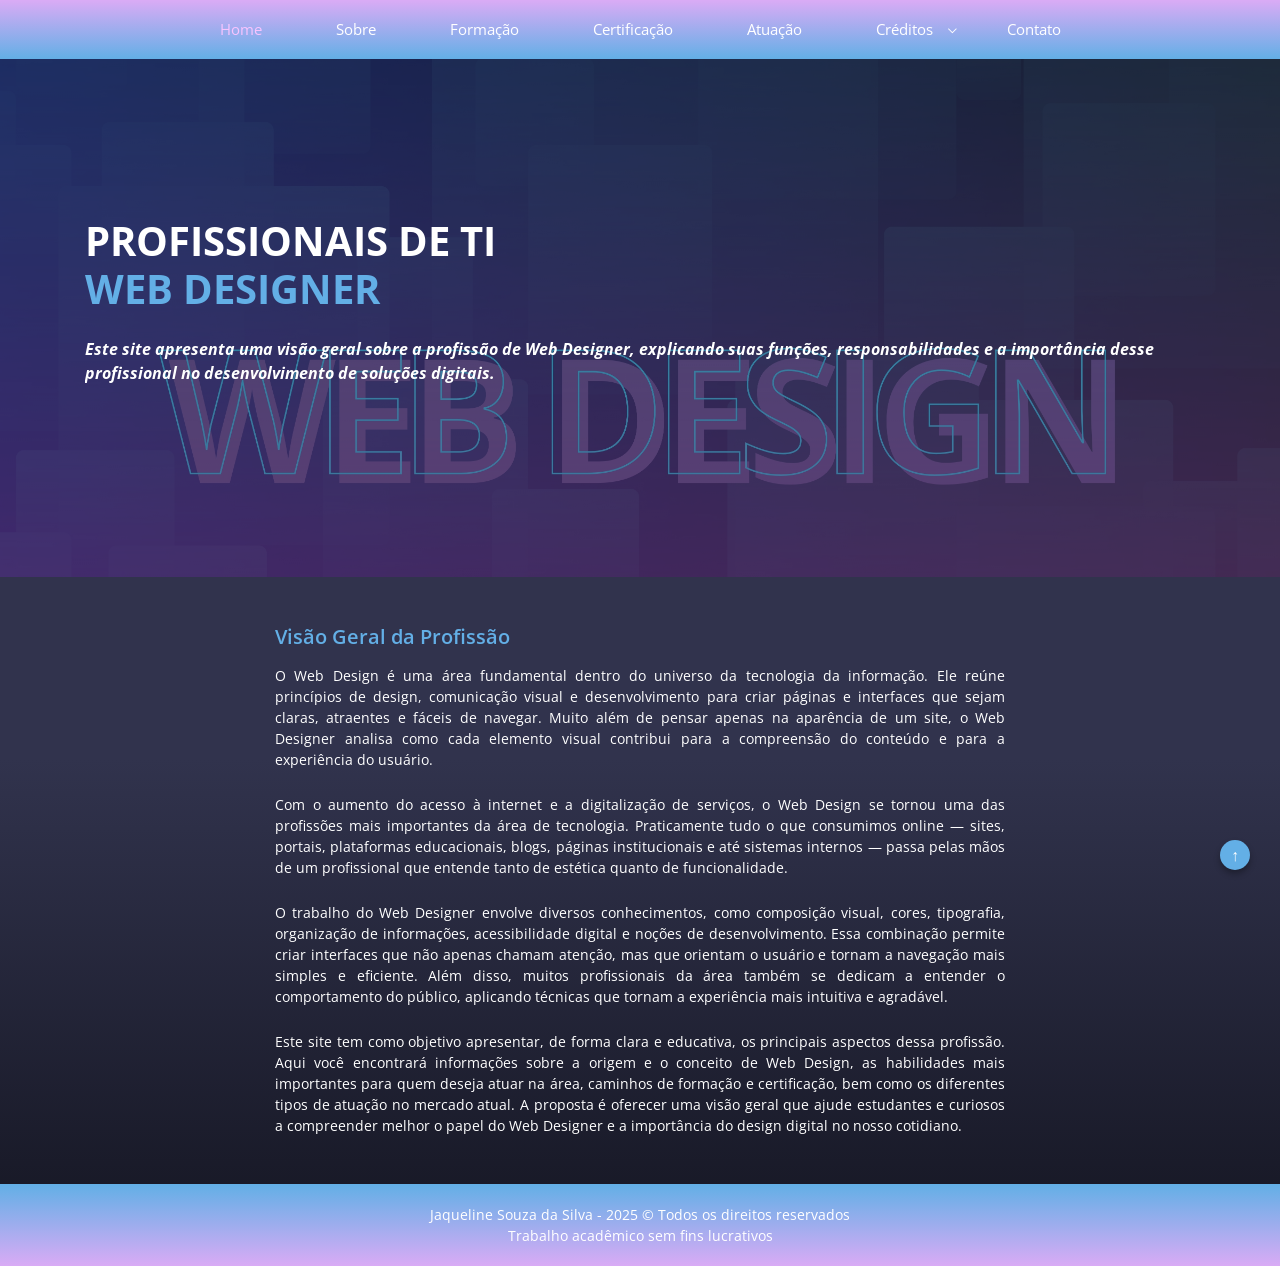
<file: index.html>
<!DOCTYPE html> 
<html lang="en">
<head>
    <meta charset="utf-8">
    <meta name="viewport" content="width=device-width, initial-scale=1, shrink-to-fit=no">
    <meta name="description" content="Fables">
    <meta name="author" content="Enterprise Development">
    <link rel="shortcut icon" href="assets/icon.jpg">

    <title>Home - WEB DESIGN</title>
    
    <!-- animate.css-->  
    <link href="assets/vendor/animate.css-master/animate.min.css" rel="stylesheet">
    <!-- Load Screen -->
    <link href="assets/vendor/loadscreen/css/spinkit.css" rel="stylesheet">
    <!-- GOOGLE FONT -->
    <link href="https://fonts.googleapis.com/css?family=Open+Sans:300,300i,400,400i,600,600i,700,700i,800,800i" rel="stylesheet">
    <!-- Font Awesome 5 -->
    <link href="assets/vendor/fontawesome/css/fontawesome-all.min.css" rel="stylesheet">
    <!-- Fables Icons -->
    <link href="assets/custom/css/fables-icons.css" rel="stylesheet"> 
    <!-- Bootstrap CSS --> 
    <link href="assets/vendor/bootstrap/css/bootstrap.min.css" rel="stylesheet">
    <link href="assets/vendor/bootstrap/css/bootstrap-4-navbar.css" rel="stylesheet">
    <!-- portfolio filter gallery -->
    <link href="assets/vendor/portfolio-filter-gallery/portfolio-filter-gallery.css" rel="stylesheet">
    <!-- Video Background -->
    <link href="assets/vendor/video-background/video-background.css" rel="stylesheet"> 
    <!-- FANCY BOX -->
    <link href="assets/vendor/fancybox-master/jquery.fancybox.min.css" rel="stylesheet"> 
    <!-- RANGE SLIDER -->
    <link href="assets/vendor/range-slider/range-slider.css" rel="stylesheet">
    <!-- OWL CAROUSEL  --> 
    <link href="assets/vendor/owlcarousel/owl.carousel.min.css" rel="stylesheet">
    <link href="assets/vendor/owlcarousel/owl.theme.default.min.css" rel="stylesheet">
    <!-- FABLES CUSTOM CSS FILE -->
    <link href="assets/custom/css/custom.css" rel="stylesheet">
    <!-- FABLES CUSTOM CSS RESPONSIVE FILE -->
    <link href="assets/custom/css/custom-responsive.css" rel="stylesheet">
    
     
</head>

<body id="topo">

<!-- Start Fables Navigation -->
<div class="fables-navigation fables-main-background-color py-3 py-lg-0">
    <div class="container">
                <div class="row">
					<div class="col-12 d-flex justify-content-center">
                        <nav class="navbar navbar-expand-md btco-hover-menu py-lg-2">
         
                            <button class="navbar-toggler" type="button" data-toggle="collapse" data-target="#fablesNavDropdown" aria-controls="fablesNavDropdown" aria-expanded="false" aria-label="Toggle navigation">
                                <span class="fables-iconmenu-icon text-white font-16"></span>
                            </button>
                            <div class="collapse navbar-collapse" id="fablesNavDropdown"> 

                                <ul class="navbar-nav mx-auto fables-nav text-center w-100">

									<li class="nav-item">
										<a class="nav-link nav-color nav-color-ativa" href="index.html">Home</a>
									</li>

									<li class="nav-item">
										<a class="nav-link nav-color" href="sobre.html">Sobre</a>
									</li>

									<li class="nav-item">
										<a class="nav-link nav-color" href="formacao.html">Formação</a>
									</li>

									<li class="nav-item">
										<a class="nav-link nav-color" href="certificacao.html">Certificação</a>
									</li>

									<li class="nav-item">
										<a class="nav-link nav-color" href="atuacao.html">Atuação</a>
									</li>

									<li class="nav-item dropdown">
                                        <a class="nav-link dropdown-toggle nav-color" href="#" id="sub-nav1" data-toggle="dropdown" aria-haspopup="true" aria-expanded="false">
                                            Créditos
                                        </a>
                                        <ul class="dropdown-menu text" aria-labelledby="sub-nav1">
                                            <li><a class="nav-link sub-nav-color dropdown-item" href="creditos.html">Créditos</a></li>
                                            <li><a class="nav-link sub-nav-color dropdown-item" href="bibliografia.html">Bibliografia</a></li>
                                        </ul>
                                    </li>

									<li class="nav-item">
										<a class="nav-link nav-color" href="contato.html">Contato</a>
									</li>

								</ul>

 

                            </div>
                        </nav>
                    </div>
             
                </div>
    </div>
</div> 
<!-- /End Fables Navigation -->  

     
<!-- Start Header -->
<div class="fables-header fables-after-overlay overlay-lighter bg-rules" style="background-image: url(assets/hero.jpg);">
    <div class="container overflow-hidden">  
        <div class="owl-carousel owl-theme default-carousel fables-sqr-nav dots-0 wow fadeInUpBig" data-wow-duration="1.5s">
              <div>
                  <h1 class="white-color bold-font mt-lg-5 mb-4">PROFISSIONAIS DE TI<br> 
                     <span class="fables-second-text-color">WEB DESIGNER</span>
                  </h1>  
                  <p class="white-color bold-font mt-3 mb-5 light-font fables-header-slider-details">
					<i>Este site apresenta uma visão geral sobre a profissão de Web Designer, explicando suas funções, responsabilidades e a importância desse profissional no desenvolvimento de soluções digitais.</i>
				</p>
              </div> 
              <div>
                  <h1 class="white-color bold-font mt-lg-5 mb-4">SOBRE A ÁREA<br> 
                     <span class="fables-second-text-color">INTRODUÇÃO AO WEB DESIGN</span>
                  </h1>  
                  <p class="white-color bold-font mt-3 mb-5 light-font fables-header-slider-details">
                    <i>Entenda o que é Web Design, seus principais princípios e como ele contribui para a criação de sites eficientes, acessíveis e visualmente organizados.</i>
                  </p>
              </div> 
			  <div>
                  <h1 class="white-color bold-font mt-lg-5 mb-4">FORMAÇÃO E CERTIFICAÇÃO<br> 
                     <span class="fables-second-text-color">CAMINHOS DE ESTUDO</span>
                  </h1>  
                  <p class="white-color bold-font mt-3 mb-5 light-font fables-header-slider-details">
					<i>Serão apresentados os tipos de formação, cursos e certificações mais comuns para quem deseja atuar na área. O objetivo é orientar sobre conhecimentos essenciais e possibilidades de especialização.</i>
                  </p>
              </div> 
			  <div>
                  <h1 class="white-color bold-font mt-lg-5 mb-4">ATUAÇÃO PROFISSIONAL<br> 
                     <span class="fables-second-text-color">MERCADO E APLICAÇÕES</span>
                  </h1>  
                  <p class="white-color bold-font mt-3 mb-5 light-font fables-header-slider-details">
					<i>Conheça as principais áreas de atuação do Web Designer, incluindo criação de interfaces, desenvolvimento visual e participação em projetos digitais em diferentes ambientes profissionais.</i>
                  </p>
              </div> 
        </div>
    </div>
</div>  
<!-- /End Header -->
     
<!-- Start page content --> 
<div class="container">
    <div class="row">
        <div class="col-12 col-lg-10 offset-lg-1 col-xl-8 offset-xl-2 mt-4 mt-xl-5">
            
            <h2 class="fables-second-text-color font-20 mb-3 semi-font">
				Visão Geral da Profissão
			</h2>

            <p class="white-color text-justify font-14">
				O Web Design é uma área fundamental dentro do universo da tecnologia da informação. Ele reúne princípios de design, comunicação visual e desenvolvimento para criar páginas e interfaces que sejam claras, atraentes e fáceis de navegar. Muito além de pensar apenas na aparência de um site, o Web Designer analisa como cada elemento visual contribui para a compreensão do conteúdo e para a experiência do usuário.
            </p><br>

            <p class="white-color text-justify font-14">
				Com o aumento do acesso à internet e a digitalização de serviços, o Web Design se tornou uma das profissões mais importantes da área de tecnologia. Praticamente tudo o que consumimos online — sites, portais, plataformas educacionais, blogs, páginas institucionais e até sistemas internos — passa pelas mãos de um profissional que entende tanto de estética quanto de funcionalidade.
            </p><br>
			
			<p class="white-color text-justify font-14">
				O trabalho do Web Designer envolve diversos conhecimentos, como composição visual, cores, tipografia, organização de informações, acessibilidade digital e noções de desenvolvimento. Essa combinação permite criar interfaces que não apenas chamam atenção, mas que orientam o usuário e tornam a navegação mais simples e eficiente. Além disso, muitos profissionais da área também se dedicam a entender o comportamento do público, aplicando técnicas que tornam a experiência mais intuitiva e agradável.
			</p><br>
			
			<p class="white-color text-justify font-14">
				Este site tem como objetivo apresentar, de forma clara e educativa, os principais aspectos dessa profissão. Aqui você encontrará informações sobre a origem e o conceito de Web Design, as habilidades mais importantes para quem deseja atuar na área, caminhos de formação e certificação, bem como os diferentes tipos de atuação no mercado atual. A proposta é oferecer uma visão geral que ajude estudantes e curiosos a compreender melhor o papel do Web Designer e a importância do design digital no nosso cotidiano.
			</p><br><br>

        </div>
    </div>
</div>           
<!-- /End page content -->
     

<!-- Start Footer 2 Background Image  -->
<div class="copyright mt-0 border-0 fables-footer-background-color" style="color: white;">  
        <p class="mb-0">Jaqueline Souza da Silva - 2025 &copy; Todos os direitos reservados<br>
			  Trabalho acadêmico sem fins lucrativos</p> 
</div>   
<!-- /End Footer 2 Background Image -->

<!-- Anchor -->
<a href="#topo" class="back-to-top">
    ↑
</a>


<script src="assets/vendor/jquery/jquery-3.3.1.min.js"></script>
<script src="assets/vendor/timeline/jquery.timelify.js"></script>
<script src="assets/vendor/jquery-circle-progress/circle-progress.min.js"></script>
<script src="assets/vendor/loadscreen/js/ju-loading-screen.js"></script>
<script src="assets/vendor/popper/popper.min.js"></script>
<script src="assets/vendor/bootstrap/js/bootstrap.min.js"></script>
<script src="assets/vendor/bootstrap/js/bootstrap-4-navbar.js"></script>
<script src="assets/vendor/WOW-master/dist/wow.min.js"></script>
<script src="assets/vendor/owlcarousel/owl.carousel.min.js"></script> 
<script src="assets/vendor/loadscreen/js/ju-loading-screen.js"></script>
<script src="assets/vendor/fancybox-master/jquery.fancybox.min.js"></script>
<script src="assets/custom/js/custom.js"></script>  
 
</body>
</html>
</file>
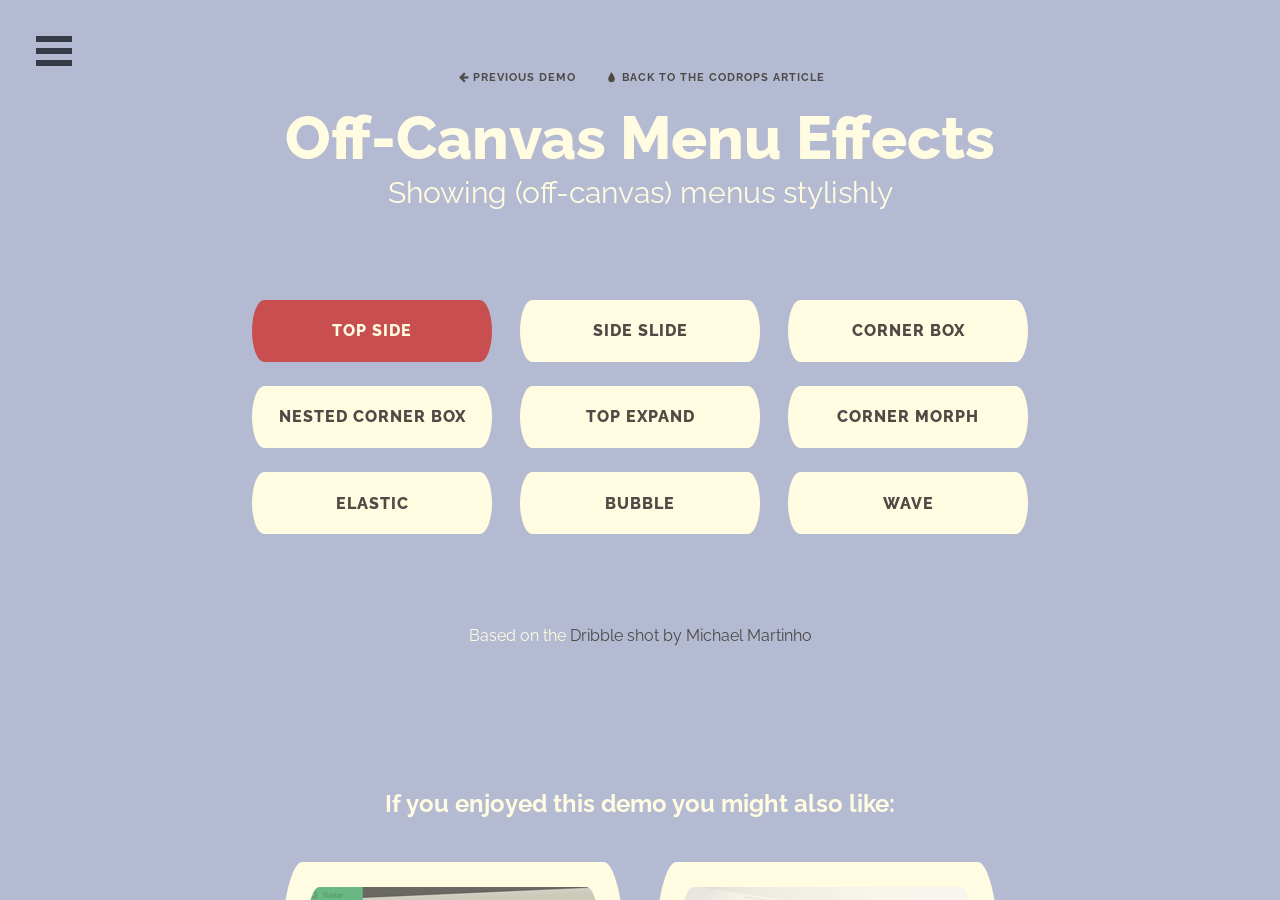
<file: assets/vendor/OffCanvasMenuEffects/index.html>
<!DOCTYPE html>
<html lang="en" class="no-js">
	<head>
		<meta charset="UTF-8" />
		<meta http-equiv="X-UA-Compatible" content="IE=edge"> 
		<meta name="viewport" content="width=device-width, initial-scale=1"> 
		<title>Off-Canvas Menu Effects - Top Side</title>
		<meta name="description" content="Modern effects and styles for off-canvas navigation with CSS transitions and SVG animations using Snap.svg" />
		<meta name="keywords" content="sidebar, off-canvas, menu, navigation, effect, inspiration, css transition, SVG, morphing, animation" />
		<meta name="author" content="Codrops" />
		<link rel="shortcut icon" href="../favicon.ico">
		<link rel="stylesheet" type="text/css" href="css/normalize.css" />
		<link rel="stylesheet" type="text/css" href="css/demo.css" />
		<link rel="stylesheet" type="text/css" href="fonts/font-awesome-4.2.0/css/font-awesome.min.css" />
		<link rel="stylesheet" type="text/css" href="css/menu_topside.css" />
		<!--[if IE]>
  		<script src="http://html5shiv.googlecode.com/svn/trunk/html5.js"></script>
		<![endif]-->
	</head>
	<body>
		<div class="container">
			<div class="menu-wrap">
				<nav class="menu-top">
					<div class="profile"><img src="img/user1.png" alt="Matthew Greenberg"/><span>Matthew Greenberg</span></div>
					<div class="icon-list">
						<a href="#"><i class="fa fa-fw fa-star-o"></i></a>
						<a href="#"><i class="fa fa-fw fa-bell-o"></i></a>
						<a href="#"><i class="fa fa-fw fa-envelope-o"></i></a>
						<a href="#"><i class="fa fa-fw fa-comment-o"></i></a>
					</div>
				</nav>
				<nav class="menu-side">
					<a href="#">Recent Stories</a>
					<a href="#">Reading List</a>
					<a href="#">My Stories</a>
					<a href="#">Categories</a>
				</nav>
			</div>
			<button class="menu-button" id="open-button">Open Menu</button>
			<div class="content-wrap">
				<div class="content">
					<header class="codrops-header">
						<div class="codrops-links">
							<a class="codrops-icon codrops-icon-prev" href="http://tympanus.net/Development/TabStylesInspiration/"><span>Previous Demo</span></a>
							<a class="codrops-icon codrops-icon-drop" href="http://tympanus.net/codrops/?p=20100"><span>Back to the Codrops Article</span></a>
						</div>
						<h1>Off-Canvas Menu Effects <span>Showing (off-canvas) menus stylishly</span></h1>
						<nav class="codrops-demos">
							<a class="current-demo" href="index.html">Top Side</a>
							<a href="sideslide.html">Side Slide</a>
							<a href="cornerbox.html">Corner Box</a>
							<a href="cornerbox_nested.html">Nested Corner Box</a>
							<a href="topexpand.html">Top Expand</a>
							<a href="cornermorph.html">Corner Morph</a>
							<a href="elastic.html">Elastic</a>
							<a href="bubble.html">Bubble</a>
							<a href="wave.html">Wave</a>
						</nav>
						<p>Based on the <a href="https://dribbble.com/shots/1663008-Old-Designspiration-Menu-Concept">Dribble shot by Michael Martinho</a></p>
					</header>
					<!-- Related demos -->
					<section class="related">
						<p>If you enjoyed this demo you might also like:</p>
						<a href="http://tympanus.net/Development/SidebarTransitions/">
							<img src="img/related/sidebartransitions.png" />
							<h3>Transitions for Off-Canvas Navigations</h3>
						</a>
						<a href="http://tympanus.net/Development/PerspectivePageViewNavigation/">
							<img src="img/related/PerspectiveNavigation.png" />
							<h3>Perspective Page View Navigation</h3>
						</a>
					</section>
				</div>
			</div><!-- /content-wrap -->
		</div><!-- /container -->
		<script src="js/classie.js"></script>
		<script src="js/main.js"></script>
	</body>
</html>
</file>
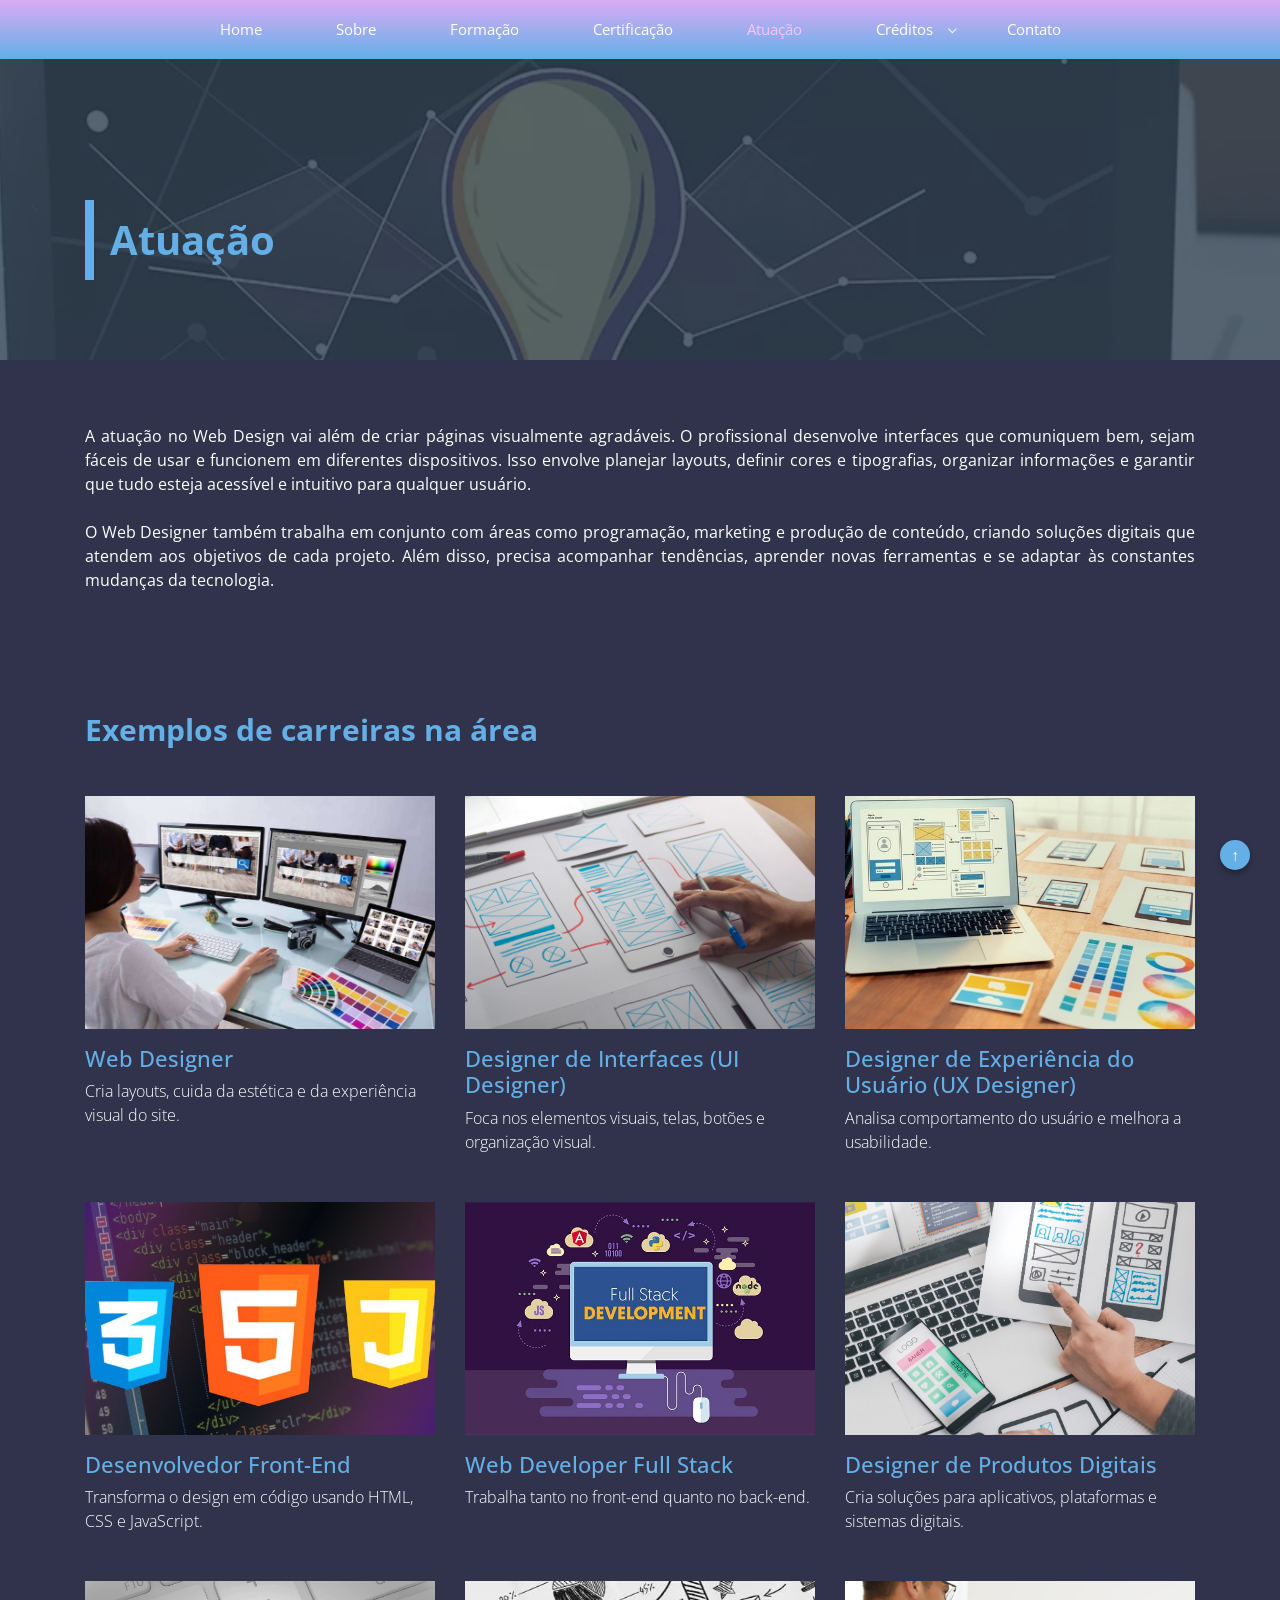
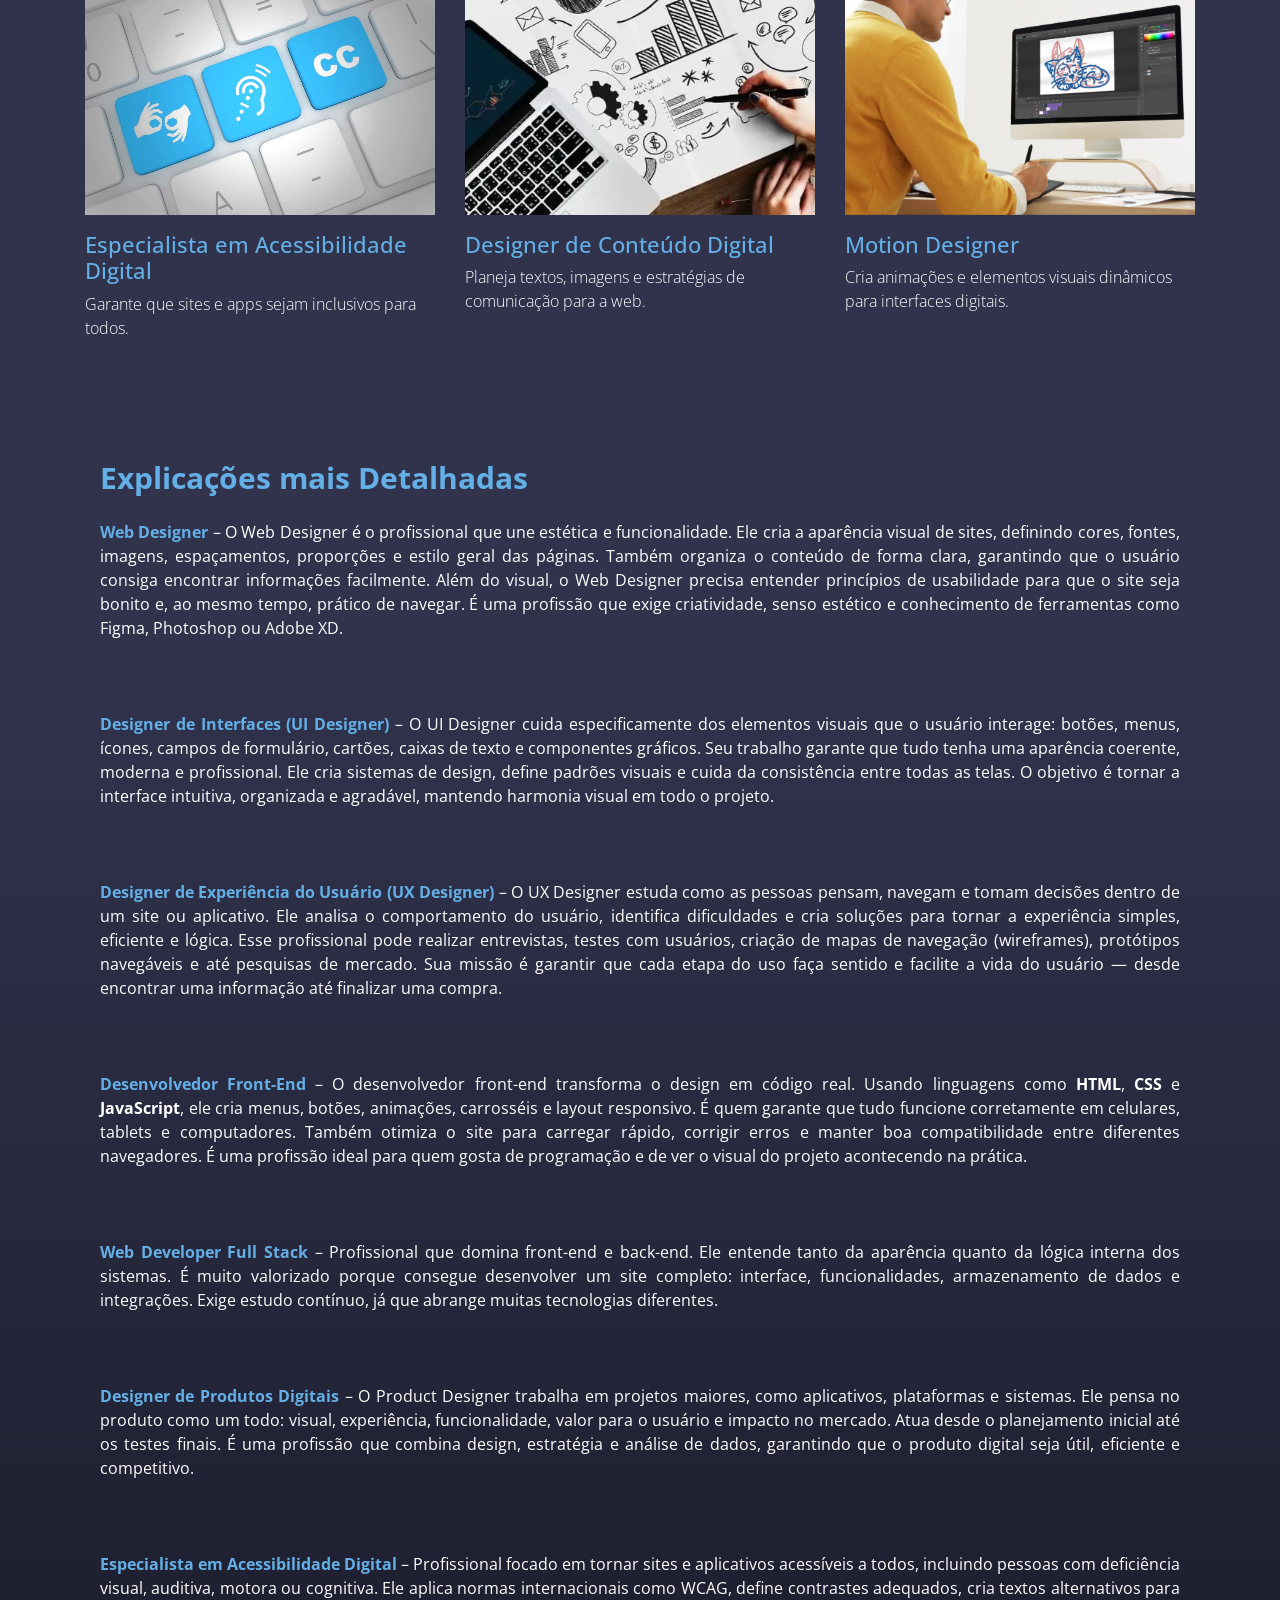
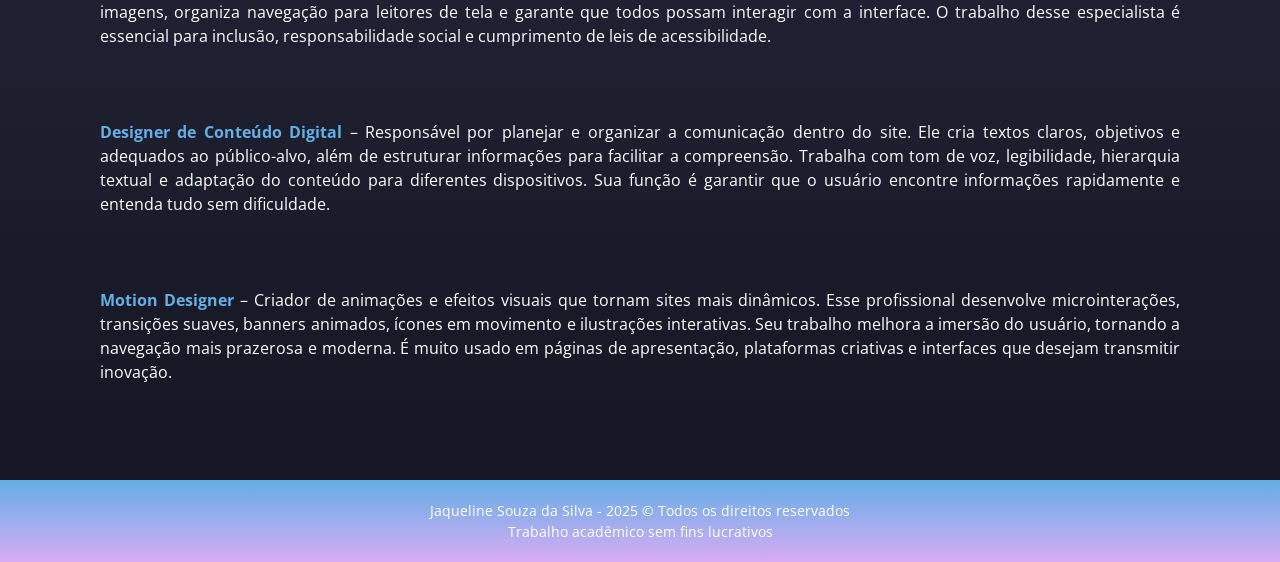
<file: atuacao.html>
<!DOCTYPE html>
<html lang="en">
<head>
    <meta charset="utf-8">
    <meta name="viewport" content="width=device-width, initial-scale=1, shrink-to-fit=no">
    <meta name="description" content="Fables">
    <meta name="author" content="Enterprise Development">
    <link rel="shortcut icon" href="assets/icon.jpg">

    <title>Atuação - WEB DESIGN</title>
    
    <!-- animate.css-->  
    <link href="assets/vendor/animate.css-master/animate.min.css" rel="stylesheet">
    <!-- Load Screen -->
    <link href="assets/vendor/loadscreen/css/spinkit.css" rel="stylesheet">
    <!-- GOOGLE FONT -->
    <link href="https://fonts.googleapis.com/css?family=Open+Sans:300,300i,400,400i,600,600i,700,700i,800,800i" rel="stylesheet">
    <!-- Font Awesome 5 -->
    <link href="assets/vendor/fontawesome/css/fontawesome-all.min.css" rel="stylesheet">
    <!-- Fables Icons -->
    <link href="assets/custom/css/fables-icons.css" rel="stylesheet"> 
    <!-- Bootstrap CSS --> 
    <link href="assets/vendor/bootstrap/css/bootstrap.min.css" rel="stylesheet">
    <link href="assets/vendor/bootstrap/css/bootstrap-4-navbar.css" rel="stylesheet">
    <!-- portfolio filter gallery -->
    <link href="assets/vendor/portfolio-filter-gallery/portfolio-filter-gallery.css" rel="stylesheet">
    <!-- FANCY BOX -->
    <link href="assets/vendor/fancybox-master/jquery.fancybox.min.css" rel="stylesheet"> 
    <!-- RANGE SLIDER -->
    <link href="assets/vendor/range-slider/range-slider.css" rel="stylesheet">
    <!-- OWL CAROUSEL  --> 
    <link href="assets/vendor/owlcarousel/owl.carousel.min.css" rel="stylesheet">
    <link href="assets/vendor/owlcarousel/owl.theme.default.min.css" rel="stylesheet">
    <!-- FABLES CUSTOM CSS FILE -->
    <link href="assets/custom/css/custom.css" rel="stylesheet">
    <!-- FABLES CUSTOM CSS RESPONSIVE FILE -->
    <link href="assets/custom/css/custom-responsive.css" rel="stylesheet">
     
</head>


<body id="topo">


<!-- Start Fables Navigation -->
<div class="fables-navigation fables-main-background-color py-3 py-lg-0">
    <div class="container">
                <div class="row">
					<div class="col-12 d-flex justify-content-center">
                        <nav class="navbar navbar-expand-md btco-hover-menu py-lg-2">
         
                            <button class="navbar-toggler" type="button" data-toggle="collapse" data-target="#fablesNavDropdown" aria-controls="fablesNavDropdown" aria-expanded="false" aria-label="Toggle navigation">
                                <span class="fables-iconmenu-icon text-white font-16"></span>
                            </button>
                            <div class="collapse navbar-collapse" id="fablesNavDropdown"> 
                                <ul class="navbar-nav mx-auto fables-nav text-center w-100">
									<li class="nav-item">
										<a class="nav-link nav-color" href="index.html">Home</a>
									</li>

									<li class="nav-item">
										<a class="nav-link nav-color" href="sobre.html">Sobre</a>
									</li>

									<li class="nav-item">
										<a class="nav-link nav-color" href="formacao.html">Formação</a>
									</li>

									<li class="nav-item">
										<a class="nav-link nav-color" href="certificacao.html">Certificação</a>
									</li>

									<li class="nav-item">
										<a class="nav-link nav-color nav-color-ativa" href="atuacao.html">Atuação</a>
									</li>

									<li class="nav-item dropdown">
                                        <a class="nav-link dropdown-toggle nav-color" href="#" id="sub-nav1" data-toggle="dropdown" aria-haspopup="true" aria-expanded="false">
                                            Créditos
                                        </a>
                                        <ul class="dropdown-menu text" aria-labelledby="sub-nav1">
                                            <li><a class="nav-link sub-nav-color dropdown-item" href="creditos.html">Créditos</a></li>
                                            <li><a class="nav-link sub-nav-color dropdown-item" href="bibliografia.html">Bibliografia</a></li>
                                        </ul>
                                    </li>

									<li class="nav-item">
										<a class="nav-link nav-color" href="contato.html">Contato</a>
									</li>
								</ul>
                            </div>
                        </nav>
                    </div>
                </div>
    </div>
</div> 
<!-- /End Fables Navigation --> 

<!-- Start Header -->
<div class="fables-header fables-after-overlay bg-rules" style="background-image: url(assets/atuacao-header.jpg);">
    <div class="container"> 
         <h2 class="fables-page-title fables-second-text-color wow fadeInLeft" data-wow-duration="0.8s">Atuação</h2>
    </div>
</div>  
<!-- /End Header -->


<div class="fables-counter-no-background my-4 my-md-5 overflow-hidden">
   <div class="container">
	   <div class="fables-about-head-style">
			<div class="row wow fadeInDown" data-wow-delay=".5s">
				<div class="col-12 mt-3 mb-5">
					<p class="white-color text-justify">
						A atuação no Web Design vai além de criar páginas visualmente agradáveis. O profissional desenvolve interfaces que comuniquem bem, sejam fáceis de usar e funcionem em diferentes dispositivos. Isso envolve planejar layouts, definir cores e tipografias, organizar informações e garantir que tudo esteja acessível e intuitivo para qualquer usuário.
					</p>
					<br>
					<p class="white-color text-justify">
						O Web Designer também trabalha em conjunto com áreas como programação, marketing e produção de conteúdo, criando soluções digitais que atendem aos objetivos de cada projeto. Além disso, precisa acompanhar tendências, aprender novas ferramentas e se adaptar às constantes mudanças da tecnologia.
					</p>
				</div> 
			</div>
		</div>
   </div>
</div>
 
<div class="fables-page-content">  
	   <div class="container overflow-hidden">
	   	<h2 class="font-30 font-weight-bold fables-second-text-color my-4 wow fadeInLeft d-inline d-lg-block" data-wow-duration="1.5s">Exemplos de carreiras na área</h2>
		<br>
		   <div class="row">
			<div class="col-12 col-sm-6 col-md-4 mb-4 mb-lg-5"> 
			  <div class="image-container shine-effect">
				  <a href="#"><img src="assets/web-designer.jpg" width="100%" alt="alt image text"></a> 
			  </div>
			  <h2 class="font-22 mt-3 mb-2 d-block text-center text-md-left">
					   <div class="fables-second-text-color">Web Designer</div>
				   </h2>
					<p class="white-color light-font d-md-block">
						Cria layouts, cuida da estética e da experiência visual do site.
					</p>
			</div> 
			<div class="col-12 col-sm-6 col-md-4 mb-4 mb-lg-5"> 
			  <div class="image-container shine-effect">
				  <a href="#"><img src="assets/designer-de-interfaces.jpg" width="100%" alt="alt image text"></a> 
			  </div>
			  <h2 class="font-22 mt-3 mb-2 d-block text-center text-md-left">
					   <div class="fables-second-text-color">Designer de Interfaces (UI Designer)</div>
				   </h2>
					<p class="white-color light-font d-md-block">
						Foca nos elementos visuais, telas, botões e organização visual.
					</p>
			</div> 
			<div class="col-12 col-sm-6 col-md-4 mb-4 mb-lg-5"> 
			  <div class="image-container shine-effect">
				  <a href="#"><img src="assets/designer-de-experiencia.jpg" width="100%" alt="alt image text"></a> 
			  </div>
			  <h2 class="font-22 mt-3 mb-2 d-block text-center text-md-left">
					   <div class="fables-second-text-color">Designer de Experiência do Usuário (UX Designer)</div>
				   </h2>
					<p class="white-color light-font d-md-block">
						Analisa comportamento do usuário e melhora a usabilidade.
					</p>
			</div> 
			<div class="col-12 col-sm-6 col-md-4 mb-4 mb-lg-5"> 
			  <div class="image-container shine-effect">
				  <a href="#"><img src="assets/front-end.jpg" width="100%" alt="alt image text"></a> 
			  </div>
			  <h2 class="font-22 mt-3 mb-2 d-block text-center text-md-left">
					   <div class="fables-second-text-color">Desenvolvedor Front-End</div>
				   </h2>
					<p class="white-color light-font d-md-block">
						Transforma o design em código usando HTML, CSS e JavaScript.
					</p>
			</div> 
			<div class="col-12 col-sm-6 col-md-4 mb-4 mb-lg-5"> 
			  <div class="image-container shine-effect">
				  <a href="#"><img src="assets/full-stack.jpg" width="100%" alt="alt image text"></a> 
			  </div>
			  <h2 class="font-22 mt-3 mb-2 d-block text-center text-md-left">
					   <div class="fables-second-text-color">Web Developer Full Stack</div>
				   </h2>
					<p class="white-color light-font d-md-block">
						Trabalha tanto no front-end quanto no back-end.
					</p>
			</div> 
			<div class="col-12 col-sm-6 col-md-4 mb-4 mb-lg-5"> 
			  <div class="image-container shine-effect">
				  <a href="#"><img src="assets/produto-digital.jpg" width="100%" alt="alt image text"></a> 
			  </div>
			  <h2 class="font-22 mt-3 mb-2 d-block text-center text-md-left">
					   <div class="fables-second-text-color">Designer de Produtos Digitais</div>
				   </h2>
					<p class="white-color light-font d-md-block">
						Cria soluções para aplicativos, plataformas e sistemas digitais.
					</p>
			</div> 
			<div class="col-12 col-sm-6 col-md-4 mb-4 mb-lg-5"> 
			  <div class="image-container shine-effect">
				  <a href="#"><img src="assets/acessibilidade-digital.jpg" width="100%" alt="alt image text"></a> 
			  </div>
			  <h2 class="font-22 mt-3 mb-2 d-block text-center text-md-left">
					   <div class="fables-second-text-color">Especialista em Acessibilidade Digital</div>
				   </h2>
					<p class="white-color light-font d-md-block">
						Garante que sites e apps sejam inclusivos para todos.
					</p>
			</div> 
			<div class="col-12 col-sm-6 col-md-4 mb-4 mb-lg-5"> 
			  <div class="image-container shine-effect">
				  <a href="#"><img src="assets/conteudo-digital.jpg" width="100%" alt="alt image text"></a> 
			  </div>
			  <h2 class="font-22 mt-3 mb-2 d-block text-center text-md-left">
					   <div class="fables-second-text-color">Designer de Conteúdo Digital</div>
				   </h2>
					<p class="white-color light-font d-md-block">
						Planeja textos, imagens e estratégias de comunicação para a web.
					</p>
			</div> 
			<div class="col-12 col-sm-6 col-md-4 mb-4 mb-lg-5"> 
			  <div class="image-container shine-effect">
				  <a href="#"><img src="assets/motion-designer.jpg" width="100%" alt="alt image text"></a> 
			  </div>
			  <h2 class="font-22 mt-3 mb-2 d-block text-center text-md-left">
					   <div class="fables-second-text-color">Motion Designer</div>
				   </h2>
					<p class="white-color light-font d-md-block">
						Cria animações e elementos visuais dinâmicos para interfaces digitais.
					</p>
			</div> 

		   </div>
	   </div>
	</div> 
 
 
 
<div class="fables-counter-no-background my-4 my-md-5 overflow-hidden">
   <div class="container">
	   <div class="fables-about-head-style">
			<div>
				<div class="col-12 mt-3 mb-5">
					<h2 class="font-30 font-weight-bold fables-second-text-color my-4 wow fadeInLeft d-inline d-lg-block" data-wow-duration="1.5s">Explicações mais Detalhadas</h2>
					<p class="white-color text-justify">
						<b class="fables-second-text-color">Web Designer</b> – O Web Designer é o profissional que une estética e funcionalidade. Ele cria a aparência visual de sites, definindo cores, fontes, imagens, espaçamentos, proporções e estilo geral das páginas. Também organiza o conteúdo de forma clara, garantindo que o usuário consiga encontrar informações facilmente. Além do visual, o Web Designer precisa entender princípios de usabilidade para que o site seja bonito e, ao mesmo tempo, prático de navegar. É uma profissão que exige criatividade, senso estético e conhecimento de ferramentas como Figma, Photoshop ou Adobe XD.
						<br><br><br><br>
						<b class="fables-second-text-color">Designer de Interfaces (UI Designer)</b> – O UI Designer cuida especificamente dos elementos visuais que o usuário interage: botões, menus, ícones, campos de formulário, cartões, caixas de texto e componentes gráficos. Seu trabalho garante que tudo tenha uma aparência coerente, moderna e profissional. Ele cria sistemas de design, define padrões visuais e cuida da consistência entre todas as telas. O objetivo é tornar a interface intuitiva, organizada e agradável, mantendo harmonia visual em todo o projeto.
						<br><br><br><br>
						<b class="fables-second-text-color">Designer de Experiência do Usuário (UX Designer)</b> – O UX Designer estuda como as pessoas pensam, navegam e tomam decisões dentro de um site ou aplicativo. Ele analisa o comportamento do usuário, identifica dificuldades e cria soluções para tornar a experiência simples, eficiente e lógica.
						   Esse profissional pode realizar entrevistas, testes com usuários, criação de mapas de navegação (wireframes), protótipos navegáveis e até pesquisas de mercado. Sua missão é garantir que cada etapa do uso faça sentido e facilite a vida do usuário — desde encontrar uma informação até finalizar uma compra.
						<br><br><br><br>
						<b class="fables-second-text-color">Desenvolvedor Front-End</b> – O desenvolvedor front-end transforma o design em código real. Usando linguagens como <b>HTML</b>, <b>CSS</b> e <b>JavaScript</b>, ele cria menus, botões, animações, carrosséis e layout responsivo. É quem garante que tudo funcione corretamente em celulares, tablets e computadores. Também otimiza o site para carregar rápido, corrigir erros e manter boa compatibilidade entre diferentes navegadores. É uma profissão ideal para quem gosta de programação e de ver o visual do projeto acontecendo na prática.
						<br><br><br><br>
						<b class="fables-second-text-color">Web Developer Full Stack</b> – Profissional que domina front-end e back-end. Ele entende tanto da aparência quanto da lógica interna dos sistemas. É muito valorizado porque consegue desenvolver um site completo: interface, funcionalidades, armazenamento de dados e integrações. Exige estudo contínuo, já que abrange muitas tecnologias diferentes.
						<br><br><br><br>
						<b class="fables-second-text-color">Designer de Produtos Digitais</b> – O Product Designer trabalha em projetos maiores, como aplicativos, plataformas e sistemas. Ele pensa no produto como um todo: visual, experiência, funcionalidade, valor para o usuário e impacto no mercado. Atua desde o planejamento inicial até os testes finais. É uma profissão que combina design, estratégia e análise de dados, garantindo que o produto digital seja útil, eficiente e competitivo.
						<br><br><br><br>
						<b class="fables-second-text-color">Especialista em Acessibilidade Digital</b> – Profissional focado em tornar sites e aplicativos acessíveis a todos, incluindo pessoas com deficiência visual, auditiva, motora ou cognitiva. Ele aplica normas internacionais como WCAG, define contrastes adequados, cria textos alternativos para imagens, organiza navegação para leitores de tela e garante que todos possam interagir com a interface. O trabalho desse especialista é essencial para inclusão, responsabilidade social e cumprimento de leis de acessibilidade.
						<br><br><br><br>
						<b class="fables-second-text-color">Designer de Conteúdo Digital</b> – Responsável por planejar e organizar a comunicação dentro do site. Ele cria textos claros, objetivos e adequados ao público-alvo, além de estruturar informações para facilitar a compreensão. Trabalha com tom de voz, legibilidade, hierarquia textual e adaptação do conteúdo para diferentes dispositivos. Sua função é garantir que o usuário encontre informações rapidamente e entenda tudo sem dificuldade.
						<br><br><br><br>
						<b class="fables-second-text-color">Motion Designer</b> – Criador de animações e efeitos visuais que tornam sites mais dinâmicos. Esse profissional desenvolve microinterações, transições suaves, banners animados, ícones em movimento e ilustrações interativas. Seu trabalho melhora a imersão do usuário, tornando a navegação mais prazerosa e moderna. É muito usado em páginas de apresentação, plataformas criativas e interfaces que desejam transmitir inovação.
					</p>
					
				</div> 
			</div>
		</div>
   </div>
</div>

    
<!-- Start Footer 2 Background Image  -->
<div class="copyright mt-0 border-0 fables-footer-background-color" style="color: white;">  
        <p class="mb-0">Jaqueline Souza da Silva - 2025 &copy; Todos os direitos reservados<br>
			  Trabalho acadêmico sem fins lucrativos</p> 
</div>   
<!-- /End Footer 2 Background Image -->

<!-- Anchor -->
<a href="#topo" class="back-to-top">
    ↑
</a>



<script src="assets/vendor/jquery/jquery-3.3.1.min.js"></script>
<script src="assets/vendor/loadscreen/js/ju-loading-screen.js"></script>
<script src="assets/vendor/jquery-circle-progress/circle-progress.min.js"></script>
<script src="assets/vendor/popper/popper.min.js"></script>
<script src="assets/vendor/jQuery.countdown-master/jquery.countdown.min.js"></script>
<script src="assets/vendor/timeline/jquery.timelify.js"></script>
<script src="assets/vendor/bootstrap/js/bootstrap.min.js"></script>
<script src="assets/vendor/bootstrap/js/bootstrap-4-navbar.js"></script>
<script src="assets/vendor/WOW-master/dist/wow.min.js"></script>
<script src="assets/vendor/owlcarousel/owl.carousel.min.js"></script> 
<script src="assets/custom/js/jquery-data-to.js"></script>   
<script src="assets/vendor/jquery-circle-progress/circle.js"></script>
<script src="assets/custom/js/custom.js"></script>
    
</body>
</html>
</file>
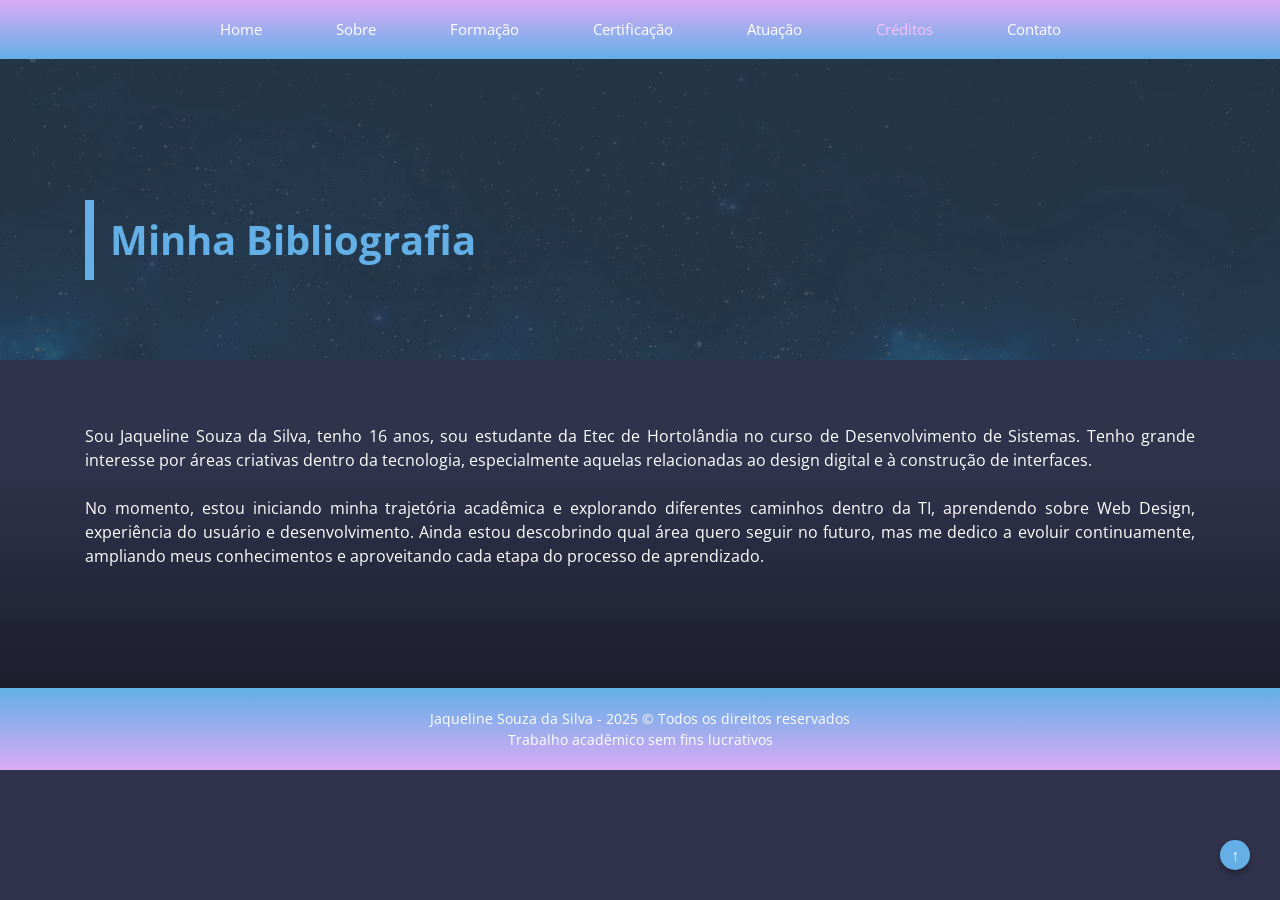
<file: bibliografia.html>
<!DOCTYPE html>
<html lang="en">
<head>
    <meta charset="utf-8">
    <meta name="viewport" content="width=device-width, initial-scale=1, shrink-to-fit=no">
    <meta name="description" content="Fables">
    <meta name="author" content="Enterprise Development">
    <link rel="shortcut icon" href="assets/icon.jpg">

    <title>Créditos - WEB DESIGN</title>
    
    <!-- animate.css-->  
    <link href="assets/vendor/animate.css-master/animate.min.css" rel="stylesheet">
    <!-- Load Screen -->
    <link href="assets/vendor/loadscreen/css/spinkit.css" rel="stylesheet">
    <!-- GOOGLE FONT -->
    <link href="https://fonts.googleapis.com/css?family=Open+Sans:300,300i,400,400i,600,600i,700,700i,800,800i" rel="stylesheet">
    <!-- Font Awesome 5 -->
    <link href="assets/vendor/fontawesome/css/fontawesome-all.min.css" rel="stylesheet">
    <!-- Fables Icons -->
    <link href="assets/custom/css/fables-icons.css" rel="stylesheet"> 
    <!-- Bootstrap CSS --> 
    <link href="assets/vendor/bootstrap/css/bootstrap.min.css" rel="stylesheet">
    <link href="assets/vendor/bootstrap/css/bootstrap-4-navbar.css" rel="stylesheet">
    <!-- portfolio filter gallery -->
    <link href="assets/vendor/portfolio-filter-gallery/portfolio-filter-gallery.css" rel="stylesheet">
    <!-- FANCY BOX -->
    <link href="assets/vendor/fancybox-master/jquery.fancybox.min.css" rel="stylesheet"> 
    <!-- RANGE SLIDER -->
    <link href="assets/vendor/range-slider/range-slider.css" rel="stylesheet">
    <!-- OWL CAROUSEL  --> 
    <link href="assets/vendor/owlcarousel/owl.carousel.min.css" rel="stylesheet">
    <link href="assets/vendor/owlcarousel/owl.theme.default.min.css" rel="stylesheet">
    <!-- FABLES CUSTOM CSS FILE -->
    <link href="assets/custom/css/custom.css" rel="stylesheet">
    <!-- FABLES CUSTOM CSS RESPONSIVE FILE -->
    <link href="assets/custom/css/custom-responsive.css" rel="stylesheet">
     
</head>


<body id="topo">


<!-- Start Fables Navigation -->
<div class="fables-navigation fables-main-background-color py-3 py-lg-0">
    <div class="container">
                <div class="row">
					<div class="col-12 d-flex justify-content-center">
                        <nav class="navbar navbar-expand-md btco-hover-menu py-lg-2">
         
                            <button class="navbar-toggler" type="button" data-toggle="collapse" data-target="#fablesNavDropdown" aria-controls="fablesNavDropdown" aria-expanded="false" aria-label="Toggle navigation">
                                <span class="fables-iconmenu-icon text-white font-16"></span>
                            </button>
                            <div class="collapse navbar-collapse" id="fablesNavDropdown"> 
                                <ul class="navbar-nav mx-auto fables-nav text-center w-100">
									<li class="nav-item">
										<a class="nav-link nav-color" href="index.html">Home</a>
									</li>

									<li class="nav-item">
										<a class="nav-link nav-color" href="sobre.html">Sobre</a>
									</li>

									<li class="nav-item">
										<a class="nav-link nav-color" href="formacao.html">Formação</a>
									</li>

									<li class="nav-item">
										<a class="nav-link nav-color" href="certificacao.html">Certificação</a>
									</li>

									<li class="nav-item">
										<a class="nav-link nav-color" href="atuacao.html">Atuação</a>
									</li>

									<li class="nav-item">
										<a class="nav-link nav-color nav-color-ativa" href="creditos.html">Créditos</a>
											<ul class="dropdown-menu" aria-labelledby="sub-nav1">
												<li><a class="nav-link sub-nav-color dropdown-item" href="creditos.html">Créditos</a></li>
												<li><a class="nav-link sub-nav-color dropdown-item" href="bibliografia.html">Bibliografia</a></li>
											</ul>
									</li>

									<li class="nav-item">
										<a class="nav-link nav-color" href="contato.html">Contato</a>
									</li>
								</ul>
                            </div>
                        </nav>
                    </div>
                </div>
    </div>
</div> 
<!-- /End Fables Navigation --> 
 <div class="fables-header fables-after-overlay bg-rules" style="background-image: url(assets/creditos-header.jpg);">
    <div class="container"> 
         <h2 class="fables-page-title fables-second-text-color wow fadeInLeft" data-wow-duration="0.8s">Minha Bibliografia</h2>
    </div>
</div>  
 
<div class="fables-counter-no-background my-4 my-md-5 overflow-hidden">
   <div class="container">
	   <div class="fables-about-head-style">
			<div class="row wow fadeInDown" data-wow-delay=".5s">
				<div class="col-12 mt-3 mb-5">
					<p class="white-color text-justify">
						Sou Jaqueline Souza da Silva, tenho 16 anos, sou estudante da Etec de Hortolândia no curso de Desenvolvimento de Sistemas. Tenho grande interesse por áreas criativas dentro da tecnologia, especialmente aquelas relacionadas ao design digital e à construção de interfaces.					
					</p><br>
					<p class="white-color text-justify">
						No momento, estou iniciando minha trajetória acadêmica e explorando diferentes caminhos dentro da TI, aprendendo sobre Web Design, experiência do usuário e desenvolvimento. Ainda estou descobrindo qual área quero seguir no futuro, mas me dedico a evoluir continuamente, ampliando meus conhecimentos e aproveitando cada etapa do processo de aprendizado.
					</p><br>			
				</div> 
			</div>
		</div>
   </div>
</div>
 
 
    
<!-- Start Footer 2 Background Image  -->
<div class="copyright mt-0 border-0 fables-footer-background-color" style="color: white;">  
        <p class="mb-0">Jaqueline Souza da Silva - 2025 &copy; Todos os direitos reservados<br>
			  Trabalho acadêmico sem fins lucrativos</p> 
</div>   
<!-- /End Footer 2 Background Image -->

<!-- Anchor -->
<a href="#topo" class="back-to-top">
    ↑
</a>



<script src="assets/vendor/jquery/jquery-3.3.1.min.js"></script>
<script src="assets/vendor/loadscreen/js/ju-loading-screen.js"></script>
<script src="assets/vendor/jquery-circle-progress/circle-progress.min.js"></script>
<script src="assets/vendor/popper/popper.min.js"></script>
<script src="assets/vendor/jQuery.countdown-master/jquery.countdown.min.js"></script>
<script src="assets/vendor/timeline/jquery.timelify.js"></script>
<script src="assets/vendor/bootstrap/js/bootstrap.min.js"></script>
<script src="assets/vendor/bootstrap/js/bootstrap-4-navbar.js"></script>
<script src="assets/vendor/WOW-master/dist/wow.min.js"></script>
<script src="assets/vendor/owlcarousel/owl.carousel.min.js"></script> 
<script src="assets/custom/js/jquery-data-to.js"></script>   
<script src="assets/vendor/jquery-circle-progress/circle.js"></script>
<script src="assets/custom/js/custom.js"></script>
    
</body>
</html>
</file>
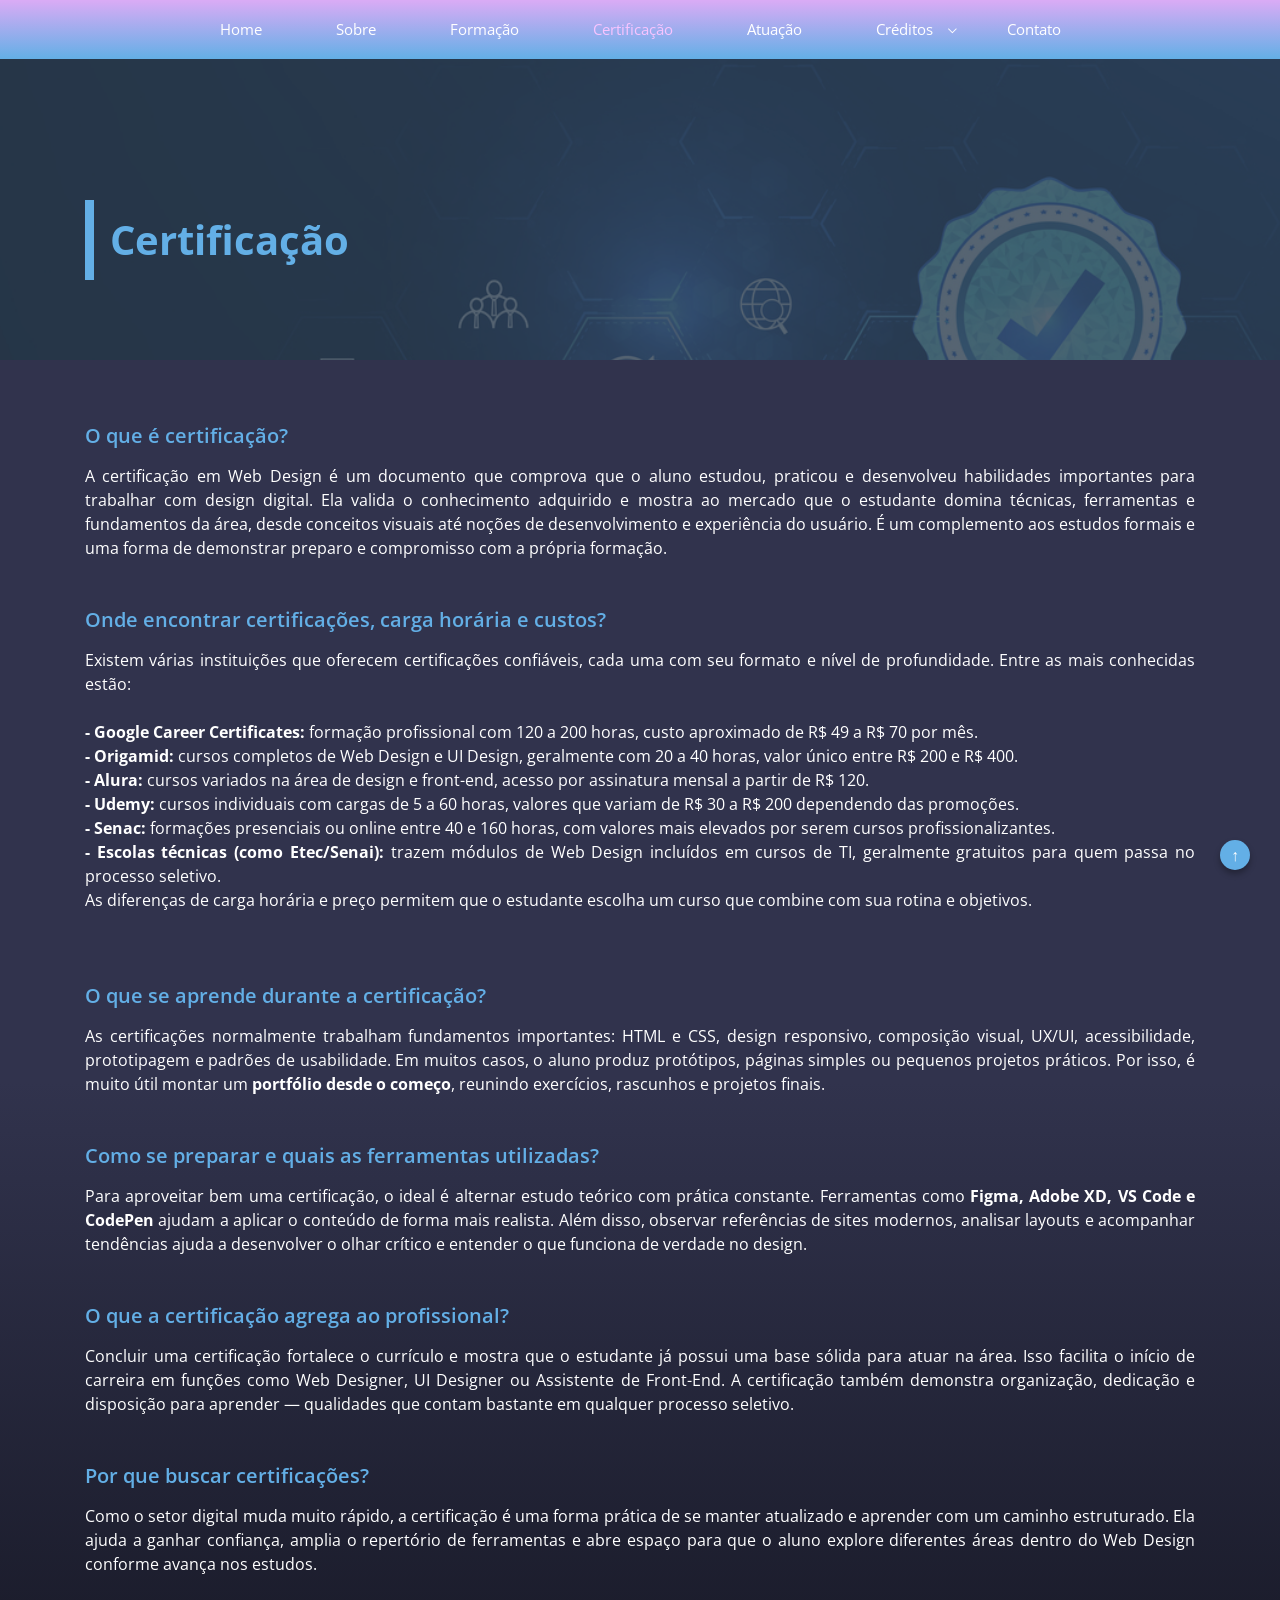
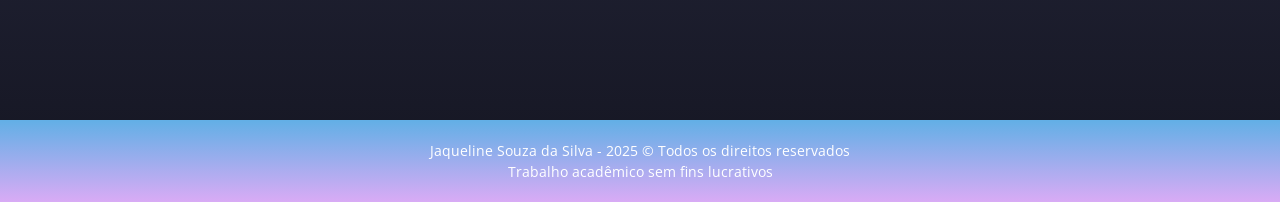
<file: certificacao.html>
<!DOCTYPE html>
<html lang="en">
<head>
    <meta charset="utf-8">
    <meta name="viewport" content="width=device-width, initial-scale=1, shrink-to-fit=no">
    <meta name="description" content="Fables">
    <meta name="author" content="Enterprise Development">
    <link rel="shortcut icon" href="assets/icon.jpg">

    <title>Certificação - WEB DESIGN</title>
    
    <!-- animate.css-->  
    <link href="assets/vendor/animate.css-master/animate.min.css" rel="stylesheet">
    <!-- Load Screen -->
    <link href="assets/vendor/loadscreen/css/spinkit.css" rel="stylesheet">
    <!-- GOOGLE FONT -->
    <link href="https://fonts.googleapis.com/css?family=Open+Sans:300,300i,400,400i,600,600i,700,700i,800,800i" rel="stylesheet">
    <!-- Font Awesome 5 -->
    <link href="assets/vendor/fontawesome/css/fontawesome-all.min.css" rel="stylesheet">
    <!-- Fables Icons -->
    <link href="assets/custom/css/fables-icons.css" rel="stylesheet"> 
    <!-- Bootstrap CSS --> 
    <link href="assets/vendor/bootstrap/css/bootstrap.min.css" rel="stylesheet">
    <link href="assets/vendor/bootstrap/css/bootstrap-4-navbar.css" rel="stylesheet">
    <!-- portfolio filter gallery -->
    <link href="assets/vendor/portfolio-filter-gallery/portfolio-filter-gallery.css" rel="stylesheet">
    <!-- FANCY BOX -->
    <link href="assets/vendor/fancybox-master/jquery.fancybox.min.css" rel="stylesheet"> 
    <!-- RANGE SLIDER -->
    <link href="assets/vendor/range-slider/range-slider.css" rel="stylesheet">
    <!-- OWL CAROUSEL  --> 
    <link href="assets/vendor/owlcarousel/owl.carousel.min.css" rel="stylesheet">
    <link href="assets/vendor/owlcarousel/owl.theme.default.min.css" rel="stylesheet">
    <!-- FABLES CUSTOM CSS FILE -->
    <link href="assets/custom/css/custom.css" rel="stylesheet">
    <!-- FABLES CUSTOM CSS RESPONSIVE FILE -->
    <link href="assets/custom/css/custom-responsive.css" rel="stylesheet">
     
</head>


<body id="topo">


<!-- Start Fables Navigation -->
<div class="fables-navigation fables-main-background-color py-3 py-lg-0">
    <div class="container">
                <div class="row">
					<div class="col-12 d-flex justify-content-center">
                        <nav class="navbar navbar-expand-md btco-hover-menu py-lg-2">
         
                            <button class="navbar-toggler" type="button" data-toggle="collapse" data-target="#fablesNavDropdown" aria-controls="fablesNavDropdown" aria-expanded="false" aria-label="Toggle navigation">
                                <span class="fables-iconmenu-icon text-white font-16"></span>
                            </button>
                            <div class="collapse navbar-collapse" id="fablesNavDropdown"> 
                                <ul class="navbar-nav mx-auto fables-nav text-center w-100">
									<li class="nav-item">
										<a class="nav-link nav-color" href="index.html">Home</a>
									</li>

									<li class="nav-item">
										<a class="nav-link nav-color" href="sobre.html">Sobre</a>
									</li>

									<li class="nav-item">
										<a class="nav-link nav-color" href="formacao.html">Formação</a>
									</li>

									<li class="nav-item">
										<a class="nav-link nav-color nav-color-ativa" href="certificacao.html">Certificação</a>
									</li>

									<li class="nav-item">
										<a class="nav-link nav-color" href="atuacao.html">Atuação</a>
									</li>

									<li class="nav-item dropdown">
                                        <a class="nav-link dropdown-toggle nav-color" href="#" id="sub-nav1" data-toggle="dropdown" aria-haspopup="true" aria-expanded="false">
                                            Créditos
                                        </a>
                                        <ul class="dropdown-menu text" aria-labelledby="sub-nav1">
                                            <li><a class="nav-link sub-nav-color dropdown-item" href="creditos.html">Créditos</a></li>
                                            <li><a class="nav-link sub-nav-color dropdown-item" href="bibliografia.html">Bibliografia</a></li>
                                        </ul>
                                    </li>

									<li class="nav-item">
										<a class="nav-link nav-color" href="contato.html">Contato</a>
									</li>
								</ul>
                            </div>
                        </nav>
                    </div>
                </div>
    </div>
</div> 
<!-- /End Fables Navigation --> 

 <div class="fables-header fables-after-overlay bg-rules" style="background-image: url(assets/certificacao-header.jpg);">
    <div class="container"> 
         <h2 class="fables-page-title fables-second-text-color wow fadeInLeft" data-wow-duration="0.8s">Certificação</h2>
    </div>
</div>  
 
<div class="fables-counter-no-background my-4 my-md-5 overflow-hidden">
   <div class="container">
	   <div class="fables-about-head-style">
			<div class="row wow fadeInDown" data-wow-delay=".5s">
				<div class="col-12 mt-3 mb-5">
				
					<h2 class="fables-second-text-color font-20 mb-3 semi-font">O que é certificação?</h2>
					<p class="white-color text-justify">
						A certificação em Web Design é um documento que comprova que o aluno estudou, praticou e desenvolveu habilidades importantes para trabalhar com design digital. Ela valida o conhecimento adquirido e mostra ao mercado que o estudante domina técnicas, ferramentas e fundamentos da área, desde conceitos visuais até noções de desenvolvimento e experiência do usuário. É um complemento aos estudos formais e uma forma de demonstrar preparo e compromisso com a própria formação.
					</p><br><br>
					
					<h2 class="fables-second-text-color font-20 mb-3 semi-font">Onde encontrar certificações, carga horária e custos?</h2>
					<p class="white-color text-justify">
					  Existem várias instituições que oferecem certificações confiáveis, cada uma com seu formato e nível de profundidade. Entre as mais conhecidas estão:
						<br><br>
						<b>- Google Career Certificates:</b> formação profissional com 120 a 200 horas, custo aproximado de R$ 49 a R$ 70 por mês.
						<br>
						<b>- Origamid:</b> cursos completos de Web Design e UI Design, geralmente com 20 a 40 horas, valor único entre R$ 200 e R$ 400.
						<br>
						<b>- Alura:</b> cursos variados na área de design e front-end, acesso por assinatura mensal a partir de R$ 120.
						<br>
						<b>- Udemy:</b> cursos individuais com cargas de 5 a 60 horas, valores que variam de R$ 30 a R$ 200 dependendo das promoções.
						<br>
						<b>- Senac:</b> formações presenciais ou online entre 40 e 160 horas, com valores mais elevados por serem cursos profissionalizantes.
						<br>
						<b>- Escolas técnicas (como Etec/Senai):</b> trazem módulos de Web Design incluídos em cursos de TI, geralmente gratuitos para quem passa no processo seletivo.
						<br>
					  As diferenças de carga horária e preço permitem que o estudante escolha um curso que combine com sua rotina e objetivos.					</p><br>
						<br><br>			
	
					<h2 class="fables-second-text-color font-20 mb-3 semi-font">O que se aprende durante a certificação?</h2>
					<p class="white-color text-justify">
						As certificações normalmente trabalham fundamentos importantes: HTML e CSS, design responsivo, composição visual, UX/UI, acessibilidade, prototipagem e padrões de usabilidade. Em muitos casos, o aluno produz protótipos, páginas simples ou pequenos projetos práticos. Por isso, é muito útil montar um <b>portfólio desde o começo</b>, reunindo exercícios, rascunhos e projetos finais.
					</p><br><br>
					
					<h2 class="fables-second-text-color font-20 mb-3 semi-font">Como se preparar e quais as ferramentas utilizadas?</h2>
					<p class="white-color text-justify">
						Para aproveitar bem uma certificação, o ideal é alternar estudo teórico com prática constante. Ferramentas como <b>Figma, Adobe XD, VS Code e CodePen</b> ajudam a aplicar o conteúdo de forma mais realista. Além disso, observar referências de sites modernos, analisar layouts e acompanhar tendências ajuda a desenvolver o olhar crítico e entender o que funciona de verdade no design.
					</p><br><br>
					
					<h2 class="fables-second-text-color font-20 mb-3 semi-font">O que a certificação agrega ao profissional?</h2>
					<p class="white-color text-justify">
						Concluir uma certificação fortalece o currículo e mostra que o estudante já possui uma base sólida para atuar na área. Isso facilita o início de carreira em funções como Web Designer, UI Designer ou Assistente de Front-End. A certificação também demonstra organização, dedicação e disposição para aprender — qualidades que contam bastante em qualquer processo seletivo.
					</p><br><br>
				
					<h2 class="fables-second-text-color font-20 mb-3 semi-font">Por que buscar certificações?</h2>
					<p class="white-color text-justify">
						Como o setor digital muda muito rápido, a certificação é uma forma prática de se manter atualizado e aprender com um caminho estruturado. Ela ajuda a ganhar confiança, amplia o repertório de ferramentas e abre espaço para que o aluno explore diferentes áreas dentro do Web Design conforme avança nos estudos.
					</p><br><br>
				</div> 
			</div>
		</div>
   </div>
</div>
 
 
 
 
 
 
 
 
    
<!-- Start Footer 2 Background Image  -->
<div class="copyright mt-0 border-0 fables-footer-background-color" style="color: white;">  
        <p class="mb-0">Jaqueline Souza da Silva - 2025 &copy; Todos os direitos reservados<br>
			  Trabalho acadêmico sem fins lucrativos</p> 
</div>   
<!-- /End Footer 2 Background Image -->

<!-- Anchor -->
<a href="#topo" class="back-to-top">
    ↑
</a>



<script src="assets/vendor/jquery/jquery-3.3.1.min.js"></script>
<script src="assets/vendor/loadscreen/js/ju-loading-screen.js"></script>
<script src="assets/vendor/jquery-circle-progress/circle-progress.min.js"></script>
<script src="assets/vendor/popper/popper.min.js"></script>
<script src="assets/vendor/jQuery.countdown-master/jquery.countdown.min.js"></script>
<script src="assets/vendor/timeline/jquery.timelify.js"></script>
<script src="assets/vendor/bootstrap/js/bootstrap.min.js"></script>
<script src="assets/vendor/bootstrap/js/bootstrap-4-navbar.js"></script>
<script src="assets/vendor/WOW-master/dist/wow.min.js"></script>
<script src="assets/vendor/owlcarousel/owl.carousel.min.js"></script> 
<script src="assets/custom/js/jquery-data-to.js"></script>   
<script src="assets/vendor/jquery-circle-progress/circle.js"></script>
<script src="assets/custom/js/custom.js"></script>
    
</body>
</html>
</file>
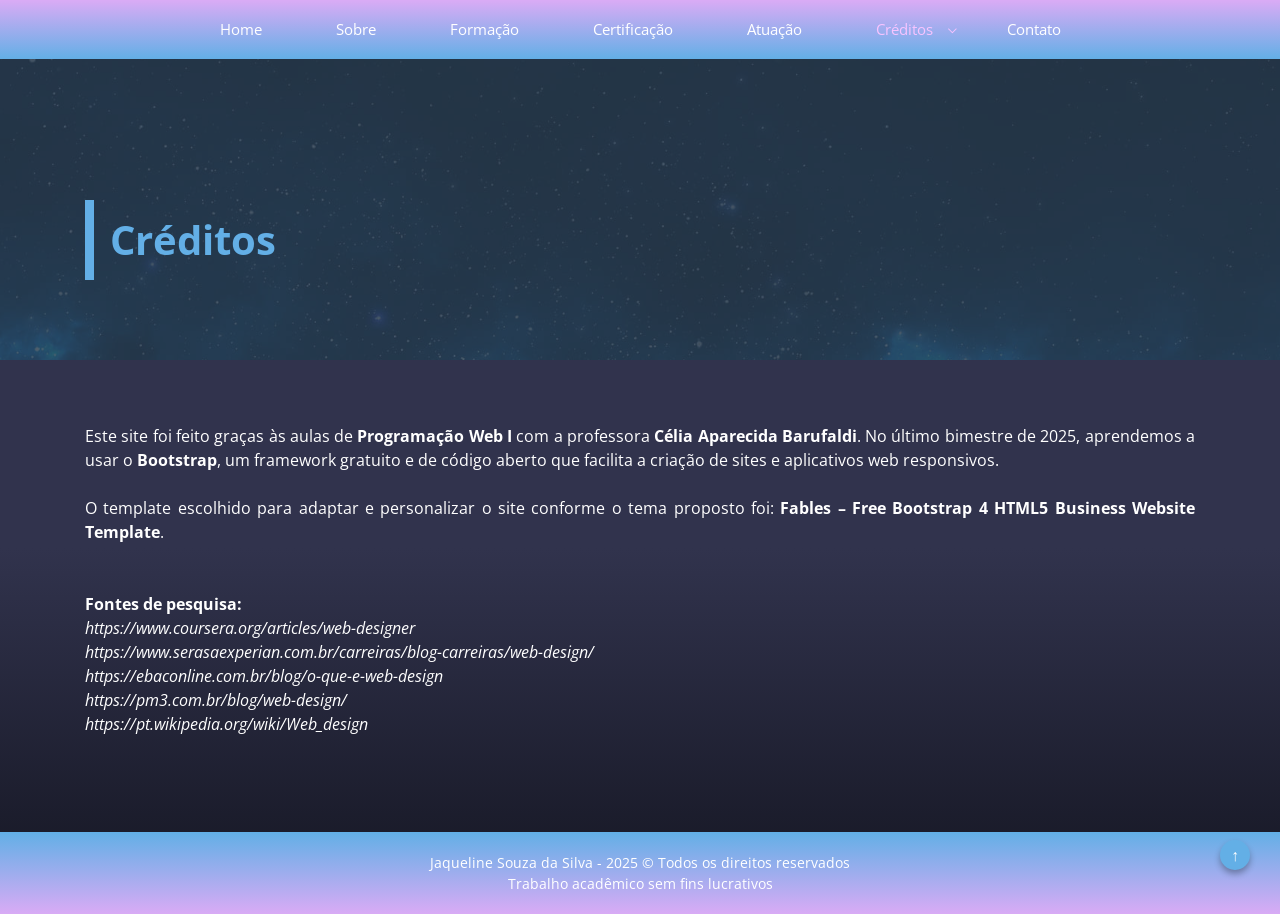
<file: creditos.html>
<!DOCTYPE html>
<html lang="en">
<head>
    <meta charset="utf-8">
    <meta name="viewport" content="width=device-width, initial-scale=1, shrink-to-fit=no">
    <meta name="description" content="Fables">
    <meta name="author" content="Enterprise Development">
    <link rel="shortcut icon" href="assets/icon.jpg">

    <title>Créditos - WEB DESIGN</title>
    
    <!-- animate.css-->  
    <link href="assets/vendor/animate.css-master/animate.min.css" rel="stylesheet">
    <!-- Load Screen -->
    <link href="assets/vendor/loadscreen/css/spinkit.css" rel="stylesheet">
    <!-- GOOGLE FONT -->
    <link href="https://fonts.googleapis.com/css?family=Open+Sans:300,300i,400,400i,600,600i,700,700i,800,800i" rel="stylesheet">
    <!-- Font Awesome 5 -->
    <link href="assets/vendor/fontawesome/css/fontawesome-all.min.css" rel="stylesheet">
    <!-- Fables Icons -->
    <link href="assets/custom/css/fables-icons.css" rel="stylesheet"> 
    <!-- Bootstrap CSS --> 
    <link href="assets/vendor/bootstrap/css/bootstrap.min.css" rel="stylesheet">
    <link href="assets/vendor/bootstrap/css/bootstrap-4-navbar.css" rel="stylesheet">
    <!-- portfolio filter gallery -->
    <link href="assets/vendor/portfolio-filter-gallery/portfolio-filter-gallery.css" rel="stylesheet">
    <!-- FANCY BOX -->
    <link href="assets/vendor/fancybox-master/jquery.fancybox.min.css" rel="stylesheet"> 
    <!-- RANGE SLIDER -->
    <link href="assets/vendor/range-slider/range-slider.css" rel="stylesheet">
    <!-- OWL CAROUSEL  --> 
    <link href="assets/vendor/owlcarousel/owl.carousel.min.css" rel="stylesheet">
    <link href="assets/vendor/owlcarousel/owl.theme.default.min.css" rel="stylesheet">
    <!-- FABLES CUSTOM CSS FILE -->
    <link href="assets/custom/css/custom.css" rel="stylesheet">
    <!-- FABLES CUSTOM CSS RESPONSIVE FILE -->
    <link href="assets/custom/css/custom-responsive.css" rel="stylesheet">
     
</head>


<body id="topo">


<!-- Start Fables Navigation -->
<div class="fables-navigation fables-main-background-color py-3 py-lg-0">
    <div class="container">
                <div class="row">
					<div class="col-12 d-flex justify-content-center">
                        <nav class="navbar navbar-expand-md btco-hover-menu py-lg-2">
         
                            <button class="navbar-toggler" type="button" data-toggle="collapse" data-target="#fablesNavDropdown" aria-controls="fablesNavDropdown" aria-expanded="false" aria-label="Toggle navigation">
                                <span class="fables-iconmenu-icon text-white font-16"></span>
                            </button>
                            <div class="collapse navbar-collapse" id="fablesNavDropdown"> 
                                <ul class="navbar-nav mx-auto fables-nav text-center w-100">
									<li class="nav-item">
										<a class="nav-link nav-color" href="index.html">Home</a>
									</li>

									<li class="nav-item">
										<a class="nav-link nav-color" href="sobre.html">Sobre</a>
									</li>

									<li class="nav-item">
										<a class="nav-link nav-color" href="formacao.html">Formação</a>
									</li>

									<li class="nav-item">
										<a class="nav-link nav-color" href="certificacao.html">Certificação</a>
									</li>

									<li class="nav-item">
										<a class="nav-link nav-color" href="atuacao.html">Atuação</a>
									</li>

									<li class="nav-item dropdown">
                                        <a class="nav-link dropdown-toggle nav-color nav-color-ativa" href="#" id="sub-nav1" data-toggle="dropdown" aria-haspopup="true" aria-expanded="false">
                                            Créditos
                                        </a>
                                        <ul class="dropdown-menu text" aria-labelledby="sub-nav1">
                                            <li><a class="nav-link sub-nav-color dropdown-item" href="creditos.html">Créditos</a></li>
                                            <li><a class="nav-link sub-nav-color dropdown-item" href="bibliografia.html">Bibliografia</a></li>
                                        </ul>
                                    </li>
									

									<li class="nav-item">
										<a class="nav-link nav-color" href="contato.html">Contato</a>
									</li>
								</ul>
                            </div>
                        </nav>
                    </div>
                </div>
    </div>
</div> 
<!-- /End Fables Navigation --> 
 <div class="fables-header fables-after-overlay bg-rules" style="background-image: url(assets/creditos-header.jpg);">
    <div class="container"> 
         <h2 class="fables-page-title fables-second-text-color wow fadeInLeft" data-wow-duration="0.8s">Créditos</h2>
    </div>
</div>  
 
<div class="fables-counter-no-background my-4 my-md-5 overflow-hidden">
   <div class="container">
	   <div class="fables-about-head-style">
			<div class="row wow fadeInDown" data-wow-delay=".5s">
				<div class="col-12 mt-3 mb-5">
					<p class="white-color text-justify">
						Este site foi feito graças às aulas de <b>Programação Web I</b> com a professora <b>Célia Aparecida Barufaldi</b>. No último bimestre de 2025, aprendemos a usar o <b>Bootstrap</b>, um framework gratuito e de código aberto que facilita a criação de sites e aplicativos web responsivos.
					</p><br>
					<p class="white-color text-justify">
						O template escolhido para adaptar e personalizar o site conforme o tema proposto foi: <b>Fables – Free Bootstrap 4 HTML5 Business Website Template</b>.
					</p><br><br>
					<p class="white-color text-justify">
						<b>Fontes de pesquisa:</b>
					</p>
					<p class="white-color text-justify">
					 <i>
						https://www.coursera.org/articles/web-designer<br>
						https://www.serasaexperian.com.br/carreiras/blog-carreiras/web-design/<br>
						https://ebaconline.com.br/blog/o-que-e-web-design<br>
						https://pm3.com.br/blog/web-design/<br>
						https://pt.wikipedia.org/wiki/Web_design
					 </i>
					</p>
					
				</div> 
			</div>
		</div>
   </div>
</div>
 
 
 
 
 
 
 
 
    
<!-- Start Footer 2 Background Image  -->
<div class="copyright mt-0 border-0 fables-footer-background-color" style="color: white;">  
        <p class="mb-0">Jaqueline Souza da Silva - 2025 &copy; Todos os direitos reservados<br>
			  Trabalho acadêmico sem fins lucrativos</p> 
</div>   
<!-- /End Footer 2 Background Image -->

<!-- Anchor -->
<a href="#topo" class="back-to-top">
    ↑
</a>



<script src="assets/vendor/jquery/jquery-3.3.1.min.js"></script>
<script src="assets/vendor/loadscreen/js/ju-loading-screen.js"></script>
<script src="assets/vendor/jquery-circle-progress/circle-progress.min.js"></script>
<script src="assets/vendor/popper/popper.min.js"></script>
<script src="assets/vendor/jQuery.countdown-master/jquery.countdown.min.js"></script>
<script src="assets/vendor/timeline/jquery.timelify.js"></script>
<script src="assets/vendor/bootstrap/js/bootstrap.min.js"></script>
<script src="assets/vendor/bootstrap/js/bootstrap-4-navbar.js"></script>
<script src="assets/vendor/WOW-master/dist/wow.min.js"></script>
<script src="assets/vendor/owlcarousel/owl.carousel.min.js"></script> 
<script src="assets/custom/js/jquery-data-to.js"></script>   
<script src="assets/vendor/jquery-circle-progress/circle.js"></script>
<script src="assets/custom/js/custom.js"></script>
    
</body>
</html>
</file>
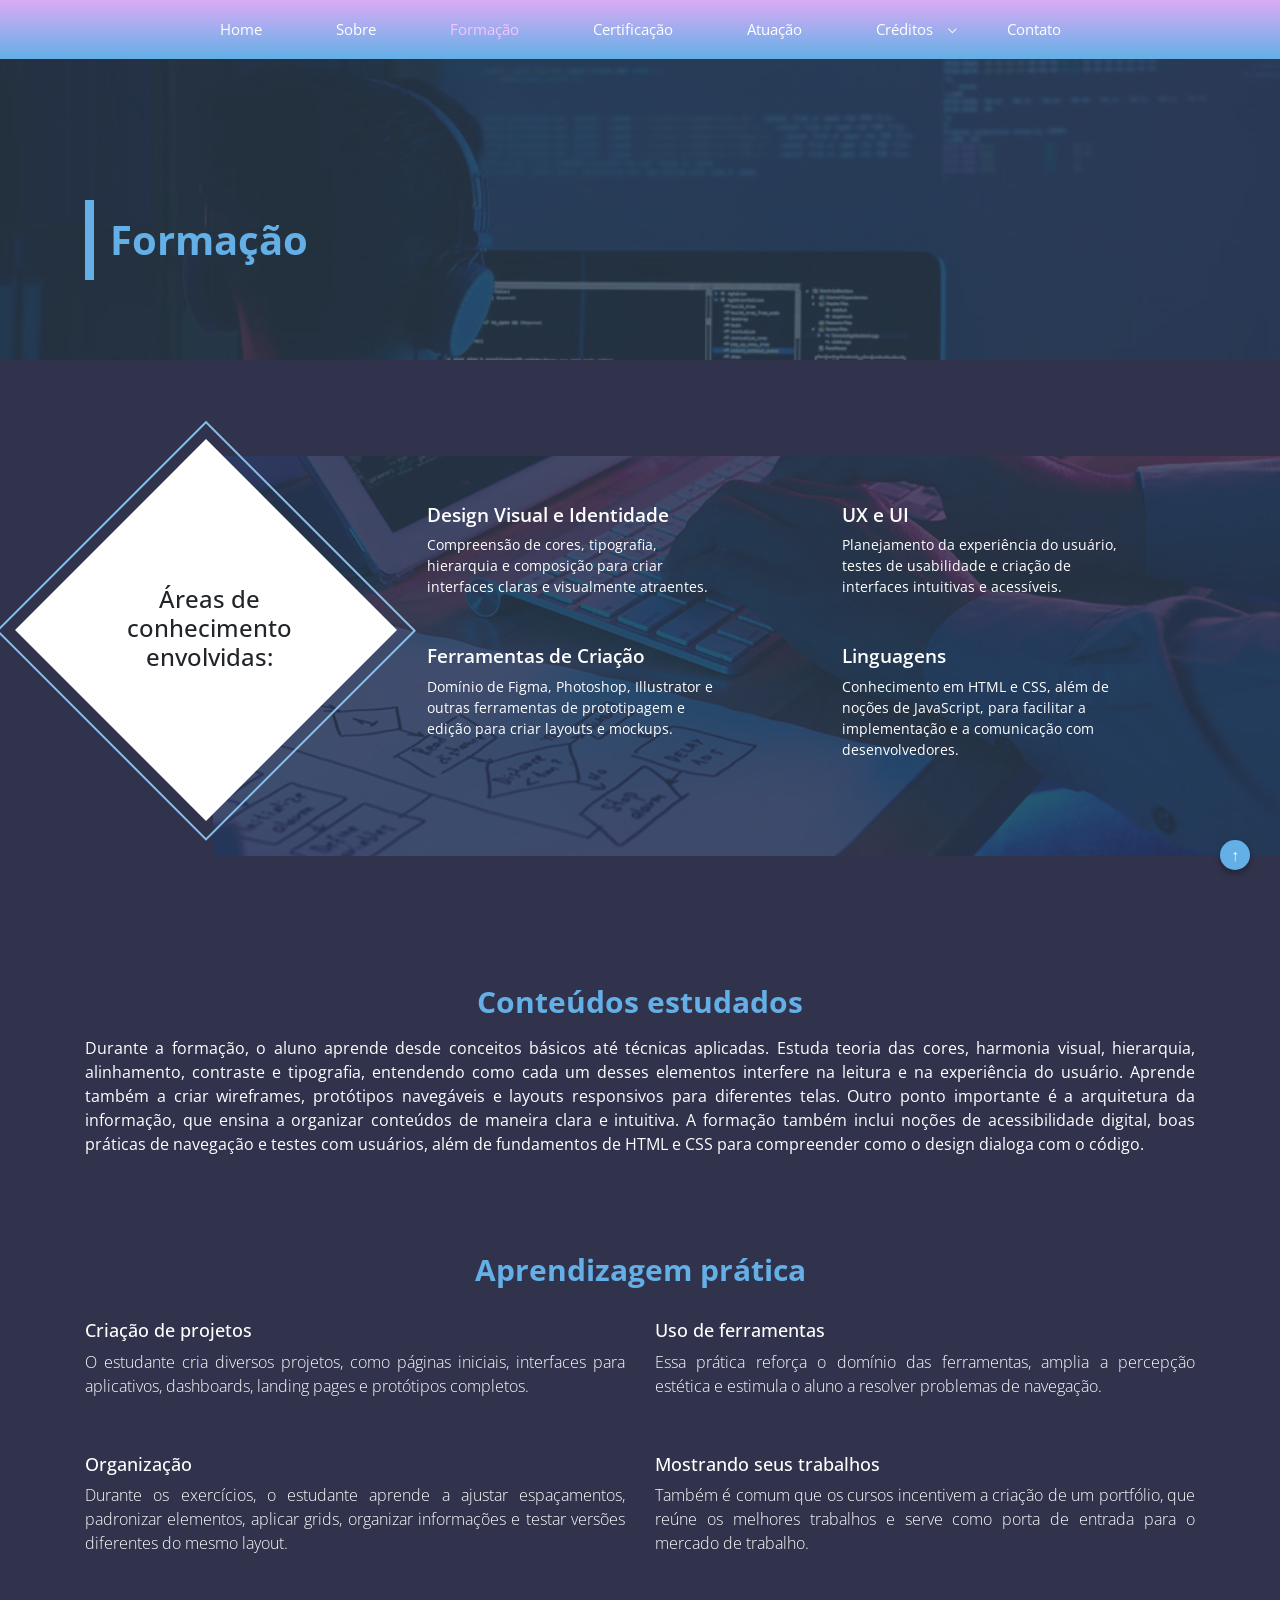
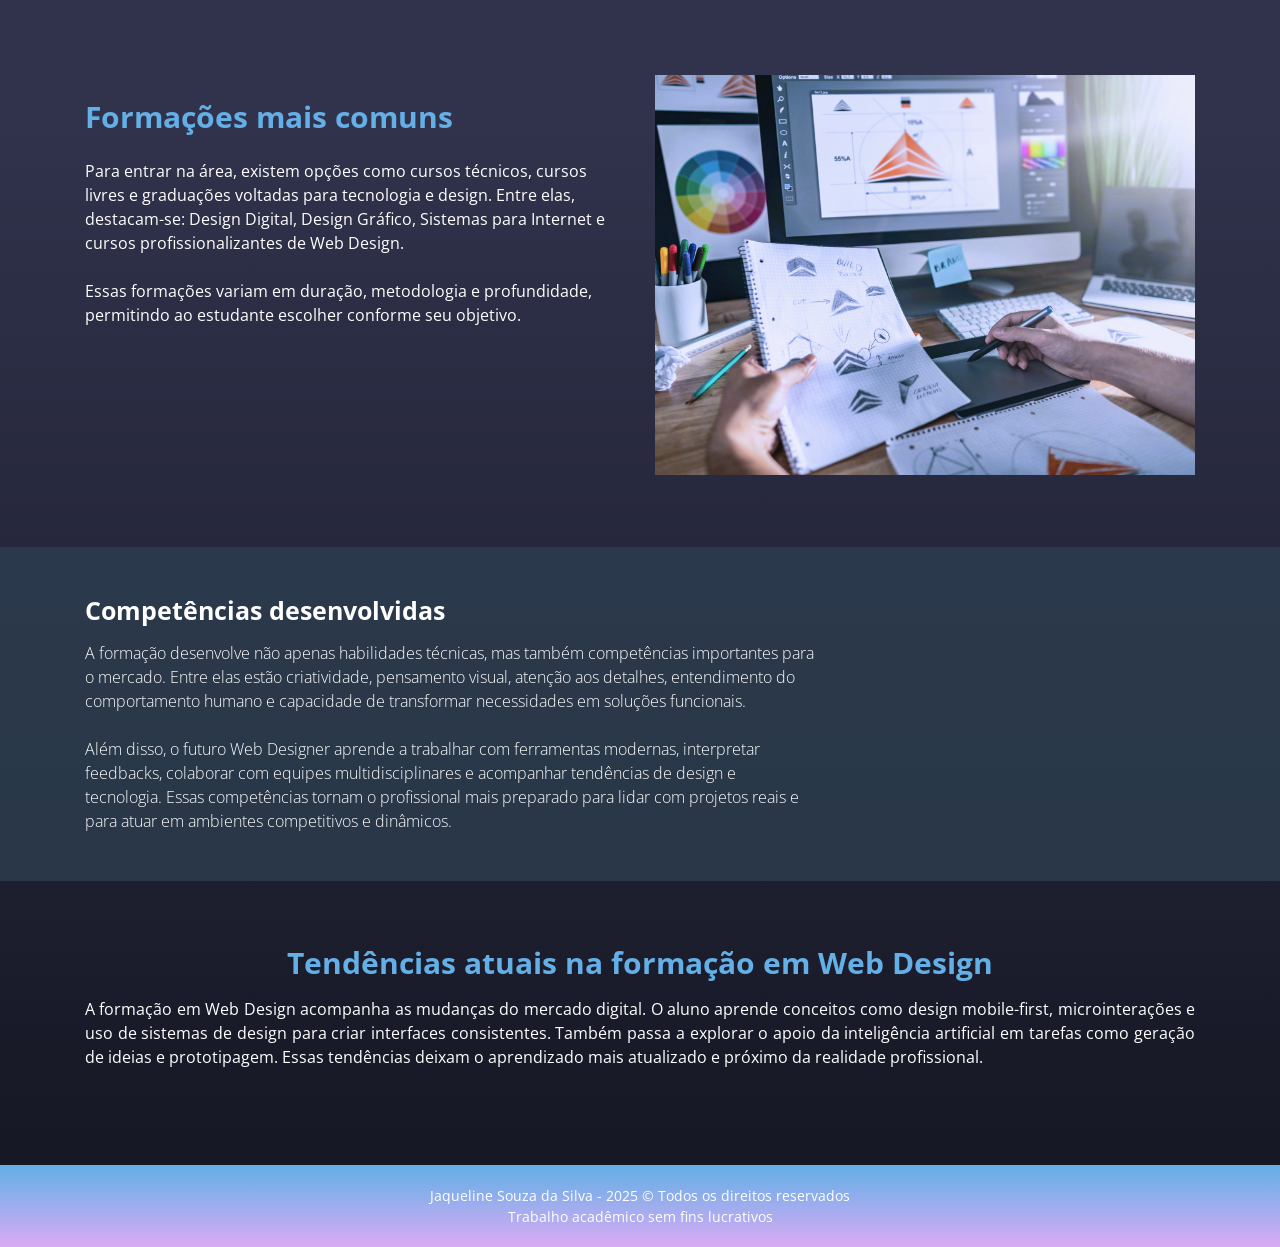
<file: formacao.html>
<!DOCTYPE html> 
<html lang="en">
<head>
    <meta charset="utf-8">
    <meta name="viewport" content="width=device-width, initial-scale=1, shrink-to-fit=no">
    <meta name="description" content="Fables">
    <meta name="author" content="Enterprise Development">
	<link rel="shortcut icon" href="assets/icon.jpg">

    <title>Formação - WEB DESIGN</title>
    
    <!-- animate.css-->  
    <link href="assets/vendor/animate.css-master/animate.min.css" rel="stylesheet">
    <!-- Load Screen -->
    <link href="assets/vendor/loadscreen/css/spinkit.css" rel="stylesheet">
    <!-- GOOGLE FONT -->
    <link href="https://fonts.googleapis.com/css?family=Open+Sans:300,300i,400,400i,600,600i,700,700i,800,800i" rel="stylesheet">
    <!-- Font Awesome 5 -->
    <link href="assets/vendor/fontawesome/css/fontawesome-all.min.css" rel="stylesheet">
    <!-- Fables Icons -->
    <link href="assets/custom/css/fables-icons.css" rel="stylesheet"> 
    <!-- Bootstrap CSS --> 
    <link href="assets/vendor/bootstrap/css/bootstrap.min.css" rel="stylesheet">
    <link href="assets/vendor/bootstrap/css/bootstrap-4-navbar.css" rel="stylesheet">
    <!-- portfolio filter gallery -->
    <link href="assets/vendor/portfolio-filter-gallery/portfolio-filter-gallery.css" rel="stylesheet">
    <!-- Video Background -->
    <link href="assets/vendor/video-background/video-background.css" rel="stylesheet"> 
    <!-- FANCY BOX -->
    <link href="assets/vendor/fancybox-master/jquery.fancybox.min.css" rel="stylesheet"> 
    <!-- RANGE SLIDER -->
    <link href="assets/vendor/range-slider/range-slider.css" rel="stylesheet">
    <!-- OWL CAROUSEL  --> 
    <link href="assets/vendor/owlcarousel/owl.carousel.min.css" rel="stylesheet">
    <link href="assets/vendor/owlcarousel/owl.theme.default.min.css" rel="stylesheet">
    <!-- FABLES CUSTOM CSS FILE -->
    <link href="assets/custom/css/custom.css" rel="stylesheet">
    <!-- FABLES CUSTOM CSS RESPONSIVE FILE -->
    <link href="assets/custom/css/custom-responsive.css" rel="stylesheet">
    
     
</head>

<body id="topo">

<!-- Start Fables Navigation -->
<div class="fables-navigation fables-main-background-color py-3 py-lg-0">
    <div class="container">
                <div class="row">
					<div class="col-12 d-flex justify-content-center">
                        <nav class="navbar navbar-expand-md btco-hover-menu py-lg-2">
         
                            <button class="navbar-toggler" type="button" data-toggle="collapse" data-target="#fablesNavDropdown" aria-controls="fablesNavDropdown" aria-expanded="false" aria-label="Toggle navigation">
                                <span class="fables-iconmenu-icon text-white font-16"></span>
                            </button>
                            <div class="collapse navbar-collapse" id="fablesNavDropdown"> 

                                <ul class="navbar-nav mx-auto fables-nav text-center w-100">

									<li class="nav-item">
										<a class="nav-link nav-color" href="index.html">Home</a>
									</li>

									<li class="nav-item">
										<a class="nav-link nav-color" href="sobre.html">Sobre</a>
									</li>

									<li class="nav-item">
										<a class="nav-link nav-color nav-color-ativa" href="formacao.html">Formação</a>
									</li>

									<li class="nav-item">
										<a class="nav-link nav-color" href="certificacao.html">Certificação</a>
									</li>

									<li class="nav-item">
										<a class="nav-link nav-color" href="atuacao.html">Atuação</a>
									</li>

									<li class="nav-item dropdown">
                                        <a class="nav-link dropdown-toggle nav-color" href="#" id="sub-nav1" data-toggle="dropdown" aria-haspopup="true" aria-expanded="false">
                                            Créditos
                                        </a>
                                        <ul class="dropdown-menu text" aria-labelledby="sub-nav1">
                                            <li><a class="nav-link sub-nav-color dropdown-item" href="creditos.html">Créditos</a></li>
                                            <li><a class="nav-link sub-nav-color dropdown-item" href="bibliografia.html">Bibliografia</a></li>
                                        </ul>
                                    </li>

									<li class="nav-item">
										<a class="nav-link nav-color" href="contato.html">Contato</a>
									</li>

								</ul>

 

                            </div>
                        </nav>
                    </div>
             
                </div>
    </div>
</div> 
<!-- /End Fables Navigation --> 

<!-- Start Header -->
<div class="fables-header fables-after-overlay bg-rules" style="background-image: url(assets/formacao-header.jpg);">
    <div class="container"> 
         <h2 class="fables-page-title fables-second-text-color wow fadeInLeft" data-wow-duration="0.8s">Formação</h2>
    </div>
</div>  
<!-- /End Header -->

     
<!-- Start Service -->
<div class="container-fluid my-0 my-lg-5">
          <div class="row">
              <div class="col-12 col-lg-2 p-0">
                   <div class="text-center losangle-background-color fables-sqr-rotation fables-second-border-color fables-sqr-rotation-services">
                      <div class="text-rotate">
                           <h2 class="text-white font-25"><br><span class="white-color font-40 bold-font mt-2 d-block"></span></h2>
                           <h4 class="mt-3 black-color d-block">Áreas de conhecimento envolvidas:</h4>
                      </div>
                   </div>
              </div>
              <div class="col-12 col-lg-10 p-0">
                  <div class="fables-index-services fables-after-overlay py-md-5 px-3 pr-md-4 pl-md-5 bg-rules sm-index-products mt-lg-0 mt-xl-5" style="background-image: url(assets/conhecimentos.jpg);">
                       <div class="container z-index position-relative">  
                           <div class="row">
                               <div class="col-12 col-lg-10 offset-lg-2">  
                                    <div class="row">
                                        <div class="col-12 col-sm-6 pb-lg-5 mt-4 mt-lg-0 wow fadeInDown" data-wow-delay=".4s"> 
                                            <div class="row text-center text-md-left">
                                               
                                                <div class="col-12 col-md-9 pl-md-0">
                                                    <h2 class="text-white font-19 semi-font mb-2">Design Visual e Identidade</h2>
                                                    <div class="font-14 text-white">
                                                        Compreensão de cores, tipografia, hierarquia e composição para criar interfaces claras e visualmente atraentes.
                                                    </div>

                                                </div>
                                            </div> 
                                        </div>
                                        <div class="col-12 col-sm-6 pb-lg-5 mt-4 mt-lg-0 wow fadeInDown" data-wow-delay=".8s"> 
                                            <div class="row text-center text-md-left">
                                                <div class="col-12 col-md-9 pl-md-0">
                                                   <h2 class="text-white font-19 semi-font mb-2">UX e UI</h2>
                                                   <div class="font-14 text-white">
                                                        Planejamento da experiência do usuário, testes de usabilidade e criação de interfaces intuitivas e acessíveis.
                                                    </div>
                                                </div>
                                            </div> 
                                        </div>
                                        <div class="col-12 col-sm-6 pb-lg-5 mt-4 mt-lg-0 wow fadeInDown" data-wow-delay="1.2s"> 
                                            <div class="row text-center text-md-left">
                                                <div class="col-12 col-md-9 pl-md-0">
                                                   <h2 class="text-white font-19 semi-font mb-2">Ferramentas de Criação</h2>
                                                    <div class="font-14 text-white">
                                                        Domínio de Figma, Photoshop, Illustrator e outras ferramentas de prototipagem e edição para criar layouts e mockups.
                                                    </div>
                                                </div>
                                            </div> 
                                        </div>
                                        <div class="col-12 col-sm-6 pb-lg-5 mt-4 mt-lg-0 wow fadeInDown" data-wow-delay="1.6s"> 
                                            <div class="row text-center text-md-left">
                                                <div class="col-12 col-md-9 pl-md-0">
                                                    <h2 class="text-white font-19 semi-font mb-2">Linguagens</h2>
                                                    <div class="font-14 text-white">
                                                        Conhecimento em HTML e CSS, além de noções de JavaScript, para facilitar a implementação e a comunicação com desenvolvedores.
                                                    </div>

                                                </div>
                                            </div> 
                                        </div> 
                                    </div> 
                               </div>
                           </div>
                       </div>
                  </div> 
              </div>
          </div>
      </div>
<!-- End Service -->
	   
<div class="fables-counter-no-background my-4 my-md-5 overflow-hidden">
   <div class="container">
	   <div class="fables-about-head-style">
			<div class="row wow fadeInDown" data-wow-delay=".5s">
				<div class="col-12 text-center">
					<h2 class="fables-second-text-color mt-3 font-30 font-weight-bold text-center">Conteúdos estudados</h2>  
				</div>
				<div class="col-12 mt-3 mb-5">
					<p class="white-color text-justify">
						Durante a formação, o aluno aprende desde conceitos básicos até técnicas aplicadas. Estuda teoria das cores, harmonia visual, hierarquia, alinhamento, contraste e tipografia, entendendo como cada um desses elementos interfere na leitura e na experiência do usuário. Aprende também a criar wireframes, protótipos navegáveis e layouts responsivos para diferentes telas. Outro ponto importante é a arquitetura da informação, que ensina a organizar conteúdos de maneira clara e intuitiva. A formação também inclui noções de acessibilidade digital, boas práticas de navegação e testes com usuários, além de fundamentos de HTML e CSS para compreender como o design dialoga com o código.
					</p>
				</div> 
			</div>
		</div>
   </div>
</div>
	   
     
		   
               <div class="container">
					<div class="col-12 text-center">
						<h2 class="fables-second-text-color mt-3 font-30 font-weight-bold text-center">Aprendizagem prática</h2>  
					</div>
                  <div class="row">
                      <div class="col-12 col-sm-6 my-4 text-center text-md-left wow fadeInRight">
                          <h2 class="white-color font-18 my-2">Criação de projetos</h2>
                          <p class="white-color text-justify font-weight-light">
							O estudante cria diversos projetos, como páginas iniciais, interfaces para aplicativos, dashboards, landing pages e protótipos completos.                         
                          </p>
                      </div>
                      <div class="col-12 col-sm-6 my-4 text-center text-md-left wow fadeInRight">
                          <h2 class="white-color font-18 my-2">Uso de ferramentas</h2>
                          <p class="white-color text-justify font-weight-light">
							Essa prática reforça o domínio das ferramentas, amplia a percepção estética e estimula o aluno a resolver problemas de navegação.
                          </p>
                      </div>
                      <div class="col-12 col-sm-6 my-4 text-center text-md-left wow fadeInRight">
                          <h2 class="white-color font-18 my-2">Organização</h2>
                          <p class="white-color text-justify font-weight-light">
							Durante os exercícios, o estudante aprende a ajustar espaçamentos, padronizar elementos, aplicar grids, organizar informações e testar versões diferentes do mesmo layout.
                          </p>
                      </div>
                      <div class="col-12 col-sm-6 my-4 text-center text-md-left wow fadeInRight">
                          <h2 class="white-color font-18 my-2">Mostrando seus trabalhos</h2>
                          <p class="white-color text-justify font-weight-light">
							Também é comum que os cursos incentivem a criação de um portfólio, que reúne os melhores trabalhos e serve como porta de entrada para o mercado de trabalho.
                          </p>
                      </div>
                  </div> 
               </div><br><br><br><br>
      
       
	   
	   
	<div class="container"> 
       <div class="row overflow-hidden">
            <div class="col-12 col-md-6">
                <h2 class="font-30 font-weight-bold fables-second-text-color my-4 wow fadeInLeft d-inline d-lg-block" data-wow-duration="1.5s">Formações mais comuns</h2>
                <div class="white-color mt-4 wow fadeInLeft" data-wow-duration="1.5s">
					<p>Para entrar na área, existem opções como cursos técnicos, cursos livres e graduações voltadas para tecnologia e design. Entre elas, destacam-se: Design Digital, Design Gráfico, Sistemas para Internet e cursos profissionalizantes de Web Design.</p>
					<br>
					<p>Essas formações variam em duração, metodologia e profundidade, permitindo ao estudante escolher conforme seu objetivo.</p>
                </div>
            </div>
            <div class="col-12 col-md-6 mt-4 mt-md-0">
                <div class="image-container translate-effect-right">
                     <img src="assets/design-digital.jpeg" alt="Fables Template" class="img-fluid">
                </div>
               
            </div>
      </div> 
    </div>
	<br><br><br>
	
	
     

       <div class="fables-testimonial fables-after-overlay bg-rules py-4 py-lg-5"  style="background-image: url(assets/competencias.jpg);">
           <div class="container">
               <div class="row">
                      <div class="col-12 col-md-8"> 
                           <h3 class="position-relative z-index white-color mb-3 font-25 font-weight-bold">Competências desenvolvidas</h3>  
                           <p class="position-relative z-index font-weight-light white-color">
								A formação desenvolve não apenas habilidades técnicas, mas também competências importantes para o mercado. Entre elas estão criatividade, pensamento visual, atenção aos detalhes, entendimento do comportamento humano e capacidade de transformar necessidades em soluções funcionais.
                           </p><br>
						   <p class="position-relative z-index font-weight-light white-color">
								Além disso, o futuro Web Designer aprende a trabalhar com ferramentas modernas, interpretar feedbacks, colaborar com equipes multidisciplinares e acompanhar tendências de design e tecnologia. Essas competências tornam o profissional mais preparado para lidar com projetos reais e para atuar em ambientes competitivos e dinâmicos.
                           </p>
                       </div> 
               </div> 
           </div>
       </div>

<div class="fables-counter-no-background my-4 my-md-5 overflow-hidden">
   <div class="container">
	   <div class="fables-about-head-style">
			<div class="row wow fadeInDown" data-wow-delay=".5s">
				<div class="col-12 text-center">
					<h2 class="fables-second-text-color mt-3 font-30 font-weight-bold text-center">Tendências atuais na formação em Web Design</h2>  
				</div>
				<div class="col-12 mt-3 mb-5">
					<p class="white-color text-justify">
						A formação em Web Design acompanha as mudanças do mercado digital. O aluno aprende conceitos como design mobile-first, microinterações e uso de sistemas de design para criar interfaces consistentes. Também passa a explorar o apoio da inteligência artificial em tarefas como geração de ideias e prototipagem. Essas tendências deixam o aprendizado mais atualizado e próximo da realidade profissional.
					</p>
				</div> 
			</div>
		</div>
   </div>
</div>
       
     
</div>
<!-- /End page content -->
    
	
<!-- Start Footer 2 Background Image  -->
<div class="copyright mt-0 border-0 fables-footer-background-color" style="color: white;">  
        <p class="mb-0">Jaqueline Souza da Silva - 2025 &copy; Todos os direitos reservados<br>
			  Trabalho acadêmico sem fins lucrativos</p> 
</div>   
<!-- /End Footer 2 Background Image -->


<!-- Anchor -->
<a href="#topo" class="back-to-top">
    ↑
</a>

<script src="assets/vendor/jquery/jquery-3.3.1.min.js"></script>
<script src="assets/vendor/timeline/jquery.timelify.js"></script>
<script src="assets/vendor/jquery-circle-progress/circle-progress.min.js"></script>
<script src="assets/vendor/loadscreen/js/ju-loading-screen.js"></script>
<script src="assets/vendor/popper/popper.min.js"></script>
<script src="assets/vendor/bootstrap/js/bootstrap.min.js"></script>
<script src="assets/vendor/bootstrap/js/bootstrap-4-navbar.js"></script>
<script src="assets/vendor/WOW-master/dist/wow.min.js"></script>
<script src="assets/vendor/owlcarousel/owl.carousel.min.js"></script> 
<script src="assets/vendor/loadscreen/js/ju-loading-screen.js"></script>
<script src="assets/vendor/fancybox-master/jquery.fancybox.min.js"></script>
<script src="assets/custom/js/custom.js"></script>  
 
</body>
</html>
</file>
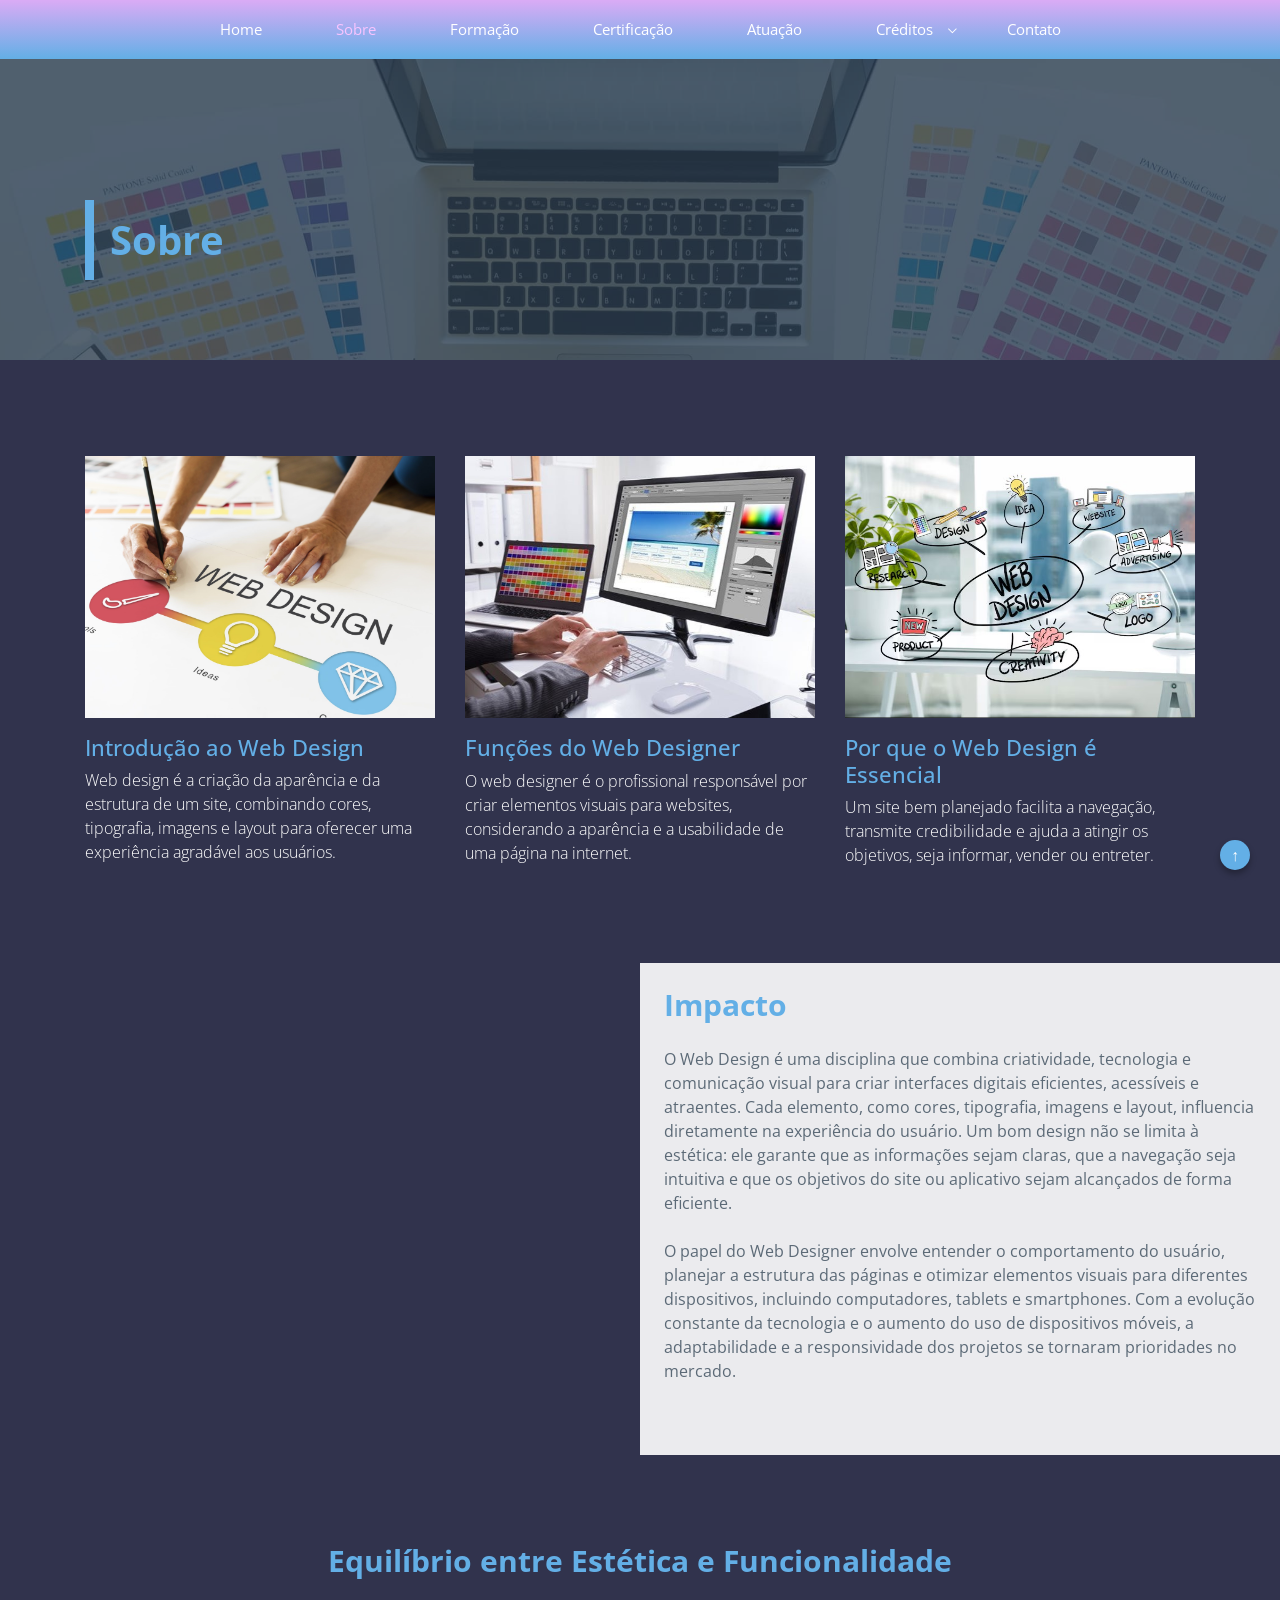
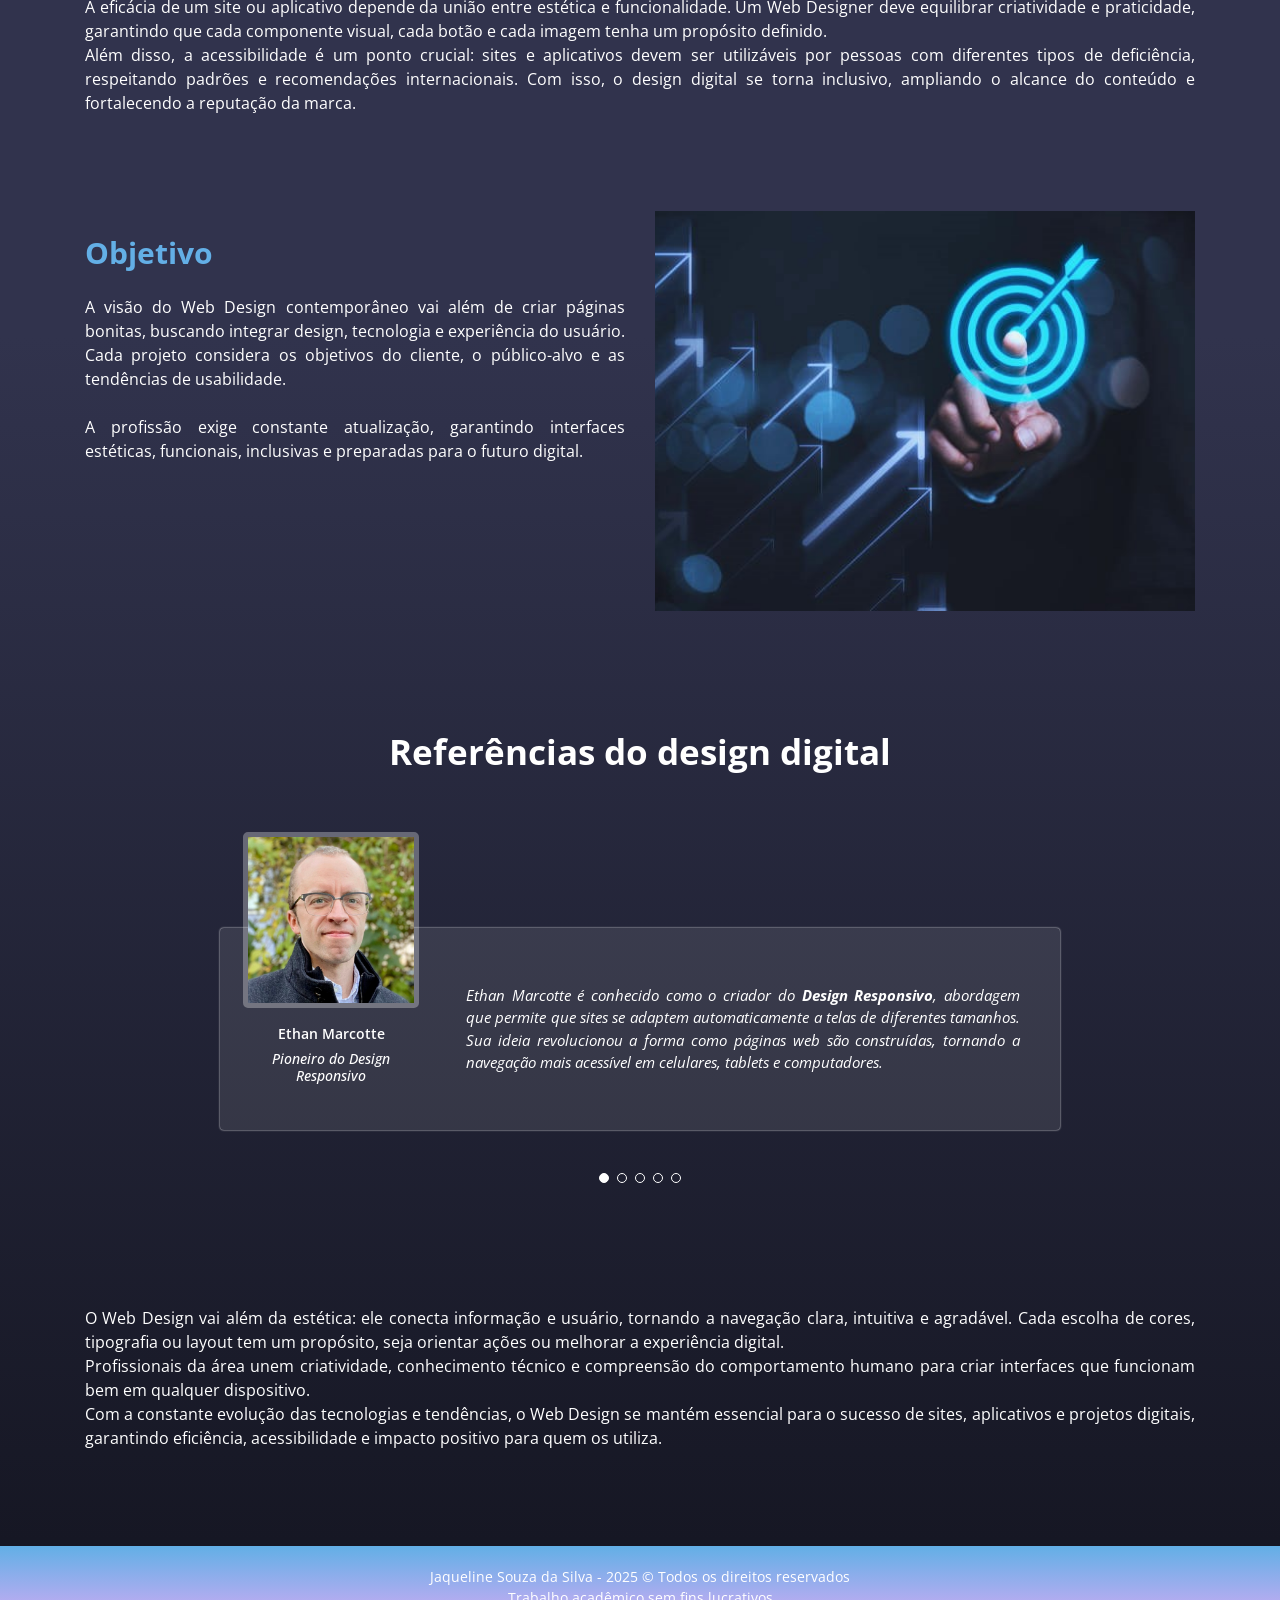
<file: sobre.html>
<!DOCTYPE html>
<html lang="en">
<head>
    <meta charset="utf-8">
    <meta name="viewport" content="width=device-width, initial-scale=1, shrink-to-fit=no">
    <meta name="description" content="Fables">
    <meta name="author" content="Enterprise Development">
    <link rel="shortcut icon" href="assets/icon.jpg">

    <title>Sobre - WEB DESIGN</title>
    
    <!-- animate.css-->  
    <link href="assets/vendor/animate.css-master/animate.min.css" rel="stylesheet">
    <!-- Load Screen -->
    <link href="assets/vendor/loadscreen/css/spinkit.css" rel="stylesheet">
    <!-- GOOGLE FONT -->
    <link href="https://fonts.googleapis.com/css?family=Open+Sans:300,300i,400,400i,600,600i,700,700i,800,800i" rel="stylesheet">
    <!-- Font Awesome 5 -->
    <link href="assets/vendor/fontawesome/css/fontawesome-all.min.css" rel="stylesheet">
    <!-- Fables Icons -->
    <link href="assets/custom/css/fables-icons.css" rel="stylesheet"> 
    <!-- Bootstrap CSS --> 
    <link href="assets/vendor/bootstrap/css/bootstrap.min.css" rel="stylesheet">
    <link href="assets/vendor/bootstrap/css/bootstrap-4-navbar.css" rel="stylesheet">
    <!-- portfolio filter gallery -->
    <link href="assets/vendor/portfolio-filter-gallery/portfolio-filter-gallery.css" rel="stylesheet">
    <!-- FANCY BOX -->
    <link href="assets/vendor/fancybox-master/jquery.fancybox.min.css" rel="stylesheet"> 
    <!-- RANGE SLIDER -->
    <link href="assets/vendor/range-slider/range-slider.css" rel="stylesheet">
    <!-- OWL CAROUSEL  --> 
    <link href="assets/vendor/owlcarousel/owl.carousel.min.css" rel="stylesheet">
    <link href="assets/vendor/owlcarousel/owl.theme.default.min.css" rel="stylesheet">
    <!-- FABLES CUSTOM CSS FILE -->
    <link href="assets/custom/css/custom.css" rel="stylesheet">
    <!-- FABLES CUSTOM CSS RESPONSIVE FILE -->
    <link href="assets/custom/css/custom-responsive.css" rel="stylesheet">
     
</head>


<body id="topo">


<!-- Start Fables Navigation -->
<div class="fables-navigation fables-main-background-color py-3 py-lg-0">
    <div class="container">
                <div class="row">
					<div class="col-12 d-flex justify-content-center">
                        <nav class="navbar navbar-expand-md btco-hover-menu py-lg-2">
         
                            <button class="navbar-toggler" type="button" data-toggle="collapse" data-target="#fablesNavDropdown" aria-controls="fablesNavDropdown" aria-expanded="false" aria-label="Toggle navigation">
                                <span class="fables-iconmenu-icon text-white font-16"></span>
                            </button>
                            <div class="collapse navbar-collapse" id="fablesNavDropdown"> 

                                <ul class="navbar-nav mx-auto fables-nav text-center w-100">

									<li class="nav-item">
										<a class="nav-link nav-color" href="index.html">Home</a>
									</li>

									<li class="nav-item">
										<a class="nav-link nav-color nav-color-ativa" href="sobre.html">Sobre</a>
									</li>

									<li class="nav-item">
										<a class="nav-link nav-color" href="formacao.html">Formação</a>
									</li>

									<li class="nav-item">
										<a class="nav-link nav-color" href="certificacao.html">Certificação</a>
									</li>

									<li class="nav-item">
										<a class="nav-link nav-color" href="atuacao.html">Atuação</a>
									</li>

									<li class="nav-item dropdown">
                                        <a class="nav-link dropdown-toggle nav-color" href="#" id="sub-nav1" data-toggle="dropdown" aria-haspopup="true" aria-expanded="false">
                                            Créditos
                                        </a>
                                        <ul class="dropdown-menu text" aria-labelledby="sub-nav1">
                                            <li><a class="nav-link sub-nav-color dropdown-item" href="creditos.html">Créditos</a></li>
                                            <li><a class="nav-link sub-nav-color dropdown-item" href="bibliografia.html">Bibliografia</a></li>
                                        </ul>
                                    </li>

									<li class="nav-item">
										<a class="nav-link nav-color" href="contato.html">Contato</a>
									</li>

								</ul>

 

                            </div>
                        </nav>
                    </div>
             
                </div>
    </div>
</div> 
<!-- /End Fables Navigation --> 
    
<!-- Start Header -->
<div class="fables-header fables-after-overlay bg-rules" style="background-image: url(assets/sobre-header.jpg);">
    <div class="container"> 
         <h2 class="fables-page-title fables-second-text-color wow fadeInLeft" data-wow-duration="0.8s">Sobre</h2>
    </div>
</div>  
<!-- /End Header -->
     

     
<!-- metade img metade texto -->  
<div class="container"> 
    <div class="row mt-4 my-md-5 overflow-hidden">
			
			<!-- Start page content -->
		<div class="fables-page-content">  
		   
		   <div class="container overflow-hidden">
			<br><br>
			   <div class="row">
				<div class="col-12 col-sm-6 col-md-4 mb-4 mb-lg-5"> 
				  <div class="image-container shine-effect">
					  <a href="#"><img src="assets/custom/images/oque-e.jpeg" width="100%" alt="alt image text"></a> 
				  </div>
				  <h2 class="font-22 mt-3 mb-2 d-block text-center text-md-left">
						   <div class="fables-second-text-color">Introdução ao Web Design</div>
					   </h2>
						<p class="white-color light-font d-md-block">
						 Web design é a criação da aparência e da estrutura de um site, combinando cores, tipografia, imagens e layout para oferecer uma experiência agradável aos usuários.
						</p>
				</div> 
				<div class="col-12 col-sm-6 col-md-4 mb-4 mb-lg-5"> 
				  <div class="image-container shine-effect">
					  <a href="#"><img src="assets/custom/images/oque-faz.jpg" width="100%" alt="alt image text"></a> 
				  </div>
				  <h2 class="font-22 mt-3 mb-2 d-block text-center text-md-left">
						   <div class="fables-second-text-color">Funções do Web Designer</div>
					   </h2>
						<p class="white-color light-font d-md-block">
						O web designer é o profissional responsável por criar elementos visuais para websites, considerando a aparência e a usabilidade de uma página na internet.
						</p>
				</div> 
				<div class="col-12 col-sm-6 col-md-4 mb-4 mb-lg-5"> 
				  <div class="image-container shine-effect">
					  <a href="#"><img src="assets/custom/images/importancia.jpg" width="100%" alt="alt image text"></a> 
				  </div>
				  <h2 class="font-22 mt-3 mb-2 d-block text-center text-md-left">
						   <div class="fables-second-text-color">Por que o Web Design é Essencial</div>
					   </h2>
						<p class="white-color light-font d-md-block">
						   Um site bem planejado facilita a navegação, transmite credibilidade e ajuda a atingir os objetivos, seja informar, vender ou entreter.
						</p>
				</div> 

			   </div>
		   </div>
		</div>
	</div>
</div>

<!--end content-->



<div class="fables-bussiness-section bg-rules" style="background-image: url(assets/impacto.jpg);">
    <div class="container-fluid">
        <div class="row overflow-hidden">  
            <div class=" py-3 py-lg-0 col-sm-6 offset-sm-6 p-sm-0"> 
                <div class="fables-bussiness-caption p-4">
                    <h2 class="fables-second-text-color my-0 font-30 font-weight-bold position-relative z-index wow fadeInRight" data-wow-duration="2s">Impacto</h2>
                    <div class="fables-forth-text-color position-relative z-index  mt-4 mb-5  wow fadeInRight" data-wow-duration="2s">
						O Web Design é uma disciplina que combina criatividade, tecnologia e comunicação visual para criar interfaces digitais eficientes, acessíveis e atraentes. Cada elemento, como cores, tipografia, imagens e layout, influencia diretamente na experiência do usuário. Um bom design não se limita à estética: ele garante que as informações sejam claras, que a navegação seja intuitiva e que os objetivos do site ou aplicativo sejam alcançados de forma eficiente.
                        <br><br>
						O papel do Web Designer envolve entender o comportamento do usuário, planejar a estrutura das páginas e otimizar elementos visuais para diferentes dispositivos, incluindo computadores, tablets e smartphones. Com a evolução constante da tecnologia e o aumento do uso de dispositivos móveis, a adaptabilidade e a responsividade dos projetos se tornaram prioridades no mercado.
                    </div>
                </div>
            </div>
      </div>
    </div>
</div>

<br>

<div class="fables-counter-no-background my-4 my-md-5 overflow-hidden">
   <div class="container">
	   <div class="fables-about-head-style">
			<div class="row wow fadeInDown" data-wow-delay=".5s">
				<div class="col-12 text-center">
					<h2 class="fables-second-text-color mt-3 font-30 font-weight-bold text-center">Equilíbrio entre Estética e Funcionalidade</h2>  
				</div>
				<div class="col-12 mt-3 mb-5">
					<p class="white-color text-justify">
						A eficácia de um site ou aplicativo depende da união entre estética e funcionalidade. Um Web Designer deve equilibrar criatividade e praticidade, garantindo que cada componente visual, cada botão e cada imagem tenha um propósito definido.
					</p>
					<p class="white-color text-justify">
						Além disso, a acessibilidade é um ponto crucial: sites e aplicativos devem ser utilizáveis por pessoas com diferentes tipos de deficiência, respeitando padrões e recomendações internacionais. Com isso, o design digital se torna inclusivo, ampliando o alcance do conteúdo e fortalecendo a reputação da marca.
					</p>
				</div> 
			</div>
		</div>
   </div>
</div>

<div class="container"> 
   <div class="row overflow-hidden">
		<div class="col-12 col-md-6">
			<h2 class="font-30 font-weight-bold fables-second-text-color my-4 wow fadeInLeft d-inline d-lg-block" data-wow-duration="1.5s">Objetivo</h2>
			<div class="white-color mt-4 wow fadeInLeft text-justify" data-wow-duration="1.5s">
				A visão do Web Design contemporâneo vai além de criar páginas bonitas, buscando integrar design, tecnologia e experiência do usuário. Cada projeto considera os objetivos do cliente, o público-alvo e as tendências de usabilidade.
				<br><br>
				A profissão exige constante atualização, garantindo interfaces estéticas, funcionais, inclusivas e preparadas para o futuro digital.
			</div>
		</div>
		<div class="col-12 col-md-6 mt-4 mt-md-0">
			<div class="image-container translate-effect-right">
				 <img src="assets/up.jpg" alt="Fables Template" class="img-fluid">
			</div>
		   
		</div>
  </div> 
</div>

<br><br><br>



<div class="fables-testimonial py-3 py-lg-5 bg-rules" style="background-image: url(assets/profissionais.jpg);">
    <div class="container"> <h2 class="position-relative z-index white-color font-35 font-weight-bold text-center mb-4">Referências do design digital</h2>
		<div class="owl-carousel owl-theme" id="fables-testimonial-carousel"> 
			<div class="row fables-testimonial-carousel-item rounded py-4"> 
				<div class="col-12 col-md-3"> <img src="assets/Ethan.jpg" alt="Fables Template" class="fables-testimonial-carousel-img"> 
					<h3 class="font-14 text-center semi-font text-white">Ethan Marcotte</h3> 
					<h3 class="font-14 text-center font-italic text-white mt-2">Pioneiro do Design Responsivo</h3> 
				</div> 
				<div class="col-12 col-md-9 p-0 p-md-2"> 
					<div class="font-15 font-italic text-justify text-white p-4 position-relative">
						Ethan Marcotte é conhecido como o criador do <b>Design Responsivo</b>, abordagem que permite que sites se adaptem automaticamente a telas de diferentes tamanhos. Sua ideia revolucionou a forma como páginas web são construídas, tornando a navegação mais acessível em celulares, tablets e computadores. 
					</div> 
				</div> 
			</div> 
			<div class="row fables-testimonial-carousel-item rounded py-4"> 
				<div class="col-12 col-md-3"> <img src="assets/Jakob.jpg" alt="Fables Template" class="fables-testimonial-carousel-img"> 
					<h3 class="font-14 text-center semi-font text-white">Jakob Nielsen</h3> 
					<h3 class="font-14 text-center font-italic text-white mt-2">Referência Mundial em Usabilidade</h3> 
				</div> 
				<div class="col-12 col-md-9 p-0 p-md-2"> 
					<div class="font-15 font-italic text-justify text-white p-4 position-relative"> 
						Jakob Nielsen é um dos maiores especialistas em <b>usabilidade</b> do mundo. Criou as famosas Heurísticas de Nielsen, princípios que ajudam a tornar interfaces mais intuitivas. Seu trabalho definiu padrões usados até hoje no UX design. 
					</div> 
				</div> 
			</div> 
			<div class="row fables-testimonial-carousel-item rounded py-4"> 
				<div class="col-12 col-md-3"> <img src="assets/Vitaly.jpg" alt="Fables Template" class="fables-testimonial-carousel-img"> 
					<h3 class="font-14 text-center semi-font text-white">Vitaly Friedman</h3> 
					<h3 class="font-14 text-center font-italic text-white mt-2">Co-fundador do Smashing Magazine</h3> 
				</div> 
				<div class="col-12 col-md-9 p-0 p-md-2"> 
					<div class="font-15 font-italic text-justify text-white p-4 position-relative"> 
						Vitaly Friedman é editor-chefe do <b>Smashing Magazine</b>, um dos maiores portais sobre web design e desenvolvimento. Sua contribuição envolve disseminar conhecimento, tendências e boas práticas para profissionais do mundo todo. 
					</div> 
				</div> 
			</div> 
			<div class="row fables-testimonial-carousel-item rounded py-4"> 
				<div class="col-12 col-md-3"> <img src="assets/Karen.jpg" alt="Fables Template" class="fables-testimonial-carousel-img"> 
				    <h3 class="font-14 text-center semi-font text-white">Karen McGrane</h3> 
				    <h3 class="font-14 text-center font-italic text-white mt-2">Especialista em Estratégia de Conteúdo e UX</h3> 
				</div> 
				<div class="col-12 col-md-9 p-0 p-md-2"> 
					<div class="font-15 font-italic text-justify text-white p-4 position-relative"> 
						Karen McGrane é referência em <b>content strategy</b>, defendendo que o conteúdo deve ser flexível, acessível e adaptável para todas as plataformas. Seu trabalho ajudou a aproximar design, conteúdo e experiência do usuário. 
				    </div> 
				</div> 
			</div>
			<div class="row fables-testimonial-carousel-item rounded py-4"> 
				<div class="col-12 col-md-3"> <img src="assets/Luke.jpg" alt="Fables Template" class="fables-testimonial-carousel-img"> 
					<h3 class="font-14 text-center semi-font text-white">Luke Wroblewski</h3> 
					<h3 class="font-14 text-center font-italic text-white mt-2">Criador do Conceito Mobile-First</h3> 
				</div> 
				<div class="col-12 col-md-9 p-0 p-md-2"> 
					<div class="font-15 font-italic text-justify text-white p-4 position-relative"> 
						Luke Wroblewski é um dos principais nomes do <b>design de interfaces</b>, famoso por popularizar o conceito de mobile-first, que propõe começar o design pela versão móvel para garantir simplicidade e eficiência. Seu trabalho influenciou profundamente as interfaces modernas. 
					</div> 
				</div> 
			</div> 
		</div> 
    </div> 
</div>

<div class="fables-counter-no-background my-4 my-md-5 overflow-hidden">
   <div class="container">
	   <div class="fables-about-head-style">
			<div class="row wow fadeInDown" data-wow-delay=".5s">
				<div class="col-12 mt-3 mb-5">
					<p class="white-color text-justify">
						O Web Design vai além da estética: ele conecta informação e usuário, tornando a navegação clara, intuitiva e agradável. Cada escolha de cores, tipografia ou layout tem um propósito, seja orientar ações ou melhorar a experiência digital.
					</p>
					<p class="white-color text-justify">
						Profissionais da área unem criatividade, conhecimento técnico e compreensão do comportamento humano para criar interfaces que funcionam bem em qualquer dispositivo.
					</p>
					<p class="white-color text-justify">
						Com a constante evolução das tecnologias e tendências, o Web Design se mantém essencial para o sucesso de sites, aplicativos e projetos digitais, garantindo eficiência, acessibilidade e impacto positivo para quem os utiliza.
					</p>
				</div> 
			</div>
		</div>
   </div>
</div>

<!-- /End page content -->

    
<!-- Start Footer 2 Background Image  -->
<div class="copyright mt-0 border-0 fables-footer-background-color" style="color: white;">  
        <p class="mb-0">Jaqueline Souza da Silva - 2025 &copy; Todos os direitos reservados<br>
			  Trabalho acadêmico sem fins lucrativos</p> 
</div>   
<!-- /End Footer 2 Background Image -->

<!-- Anchor -->
<a href="#topo" class="back-to-top">
    ↑
</a>



<script src="assets/vendor/jquery/jquery-3.3.1.min.js"></script>
<script src="assets/vendor/loadscreen/js/ju-loading-screen.js"></script>
<script src="assets/vendor/jquery-circle-progress/circle-progress.min.js"></script>
<script src="assets/vendor/popper/popper.min.js"></script>
<script src="assets/vendor/jQuery.countdown-master/jquery.countdown.min.js"></script>
<script src="assets/vendor/timeline/jquery.timelify.js"></script>
<script src="assets/vendor/bootstrap/js/bootstrap.min.js"></script>
<script src="assets/vendor/bootstrap/js/bootstrap-4-navbar.js"></script>
<script src="assets/vendor/WOW-master/dist/wow.min.js"></script>
<script src="assets/vendor/owlcarousel/owl.carousel.min.js"></script> 
<script src="assets/custom/js/jquery-data-to.js"></script>   
<script src="assets/vendor/jquery-circle-progress/circle.js"></script>
<script src="assets/custom/js/custom.js"></script>
    
</body>
</html>
</file>
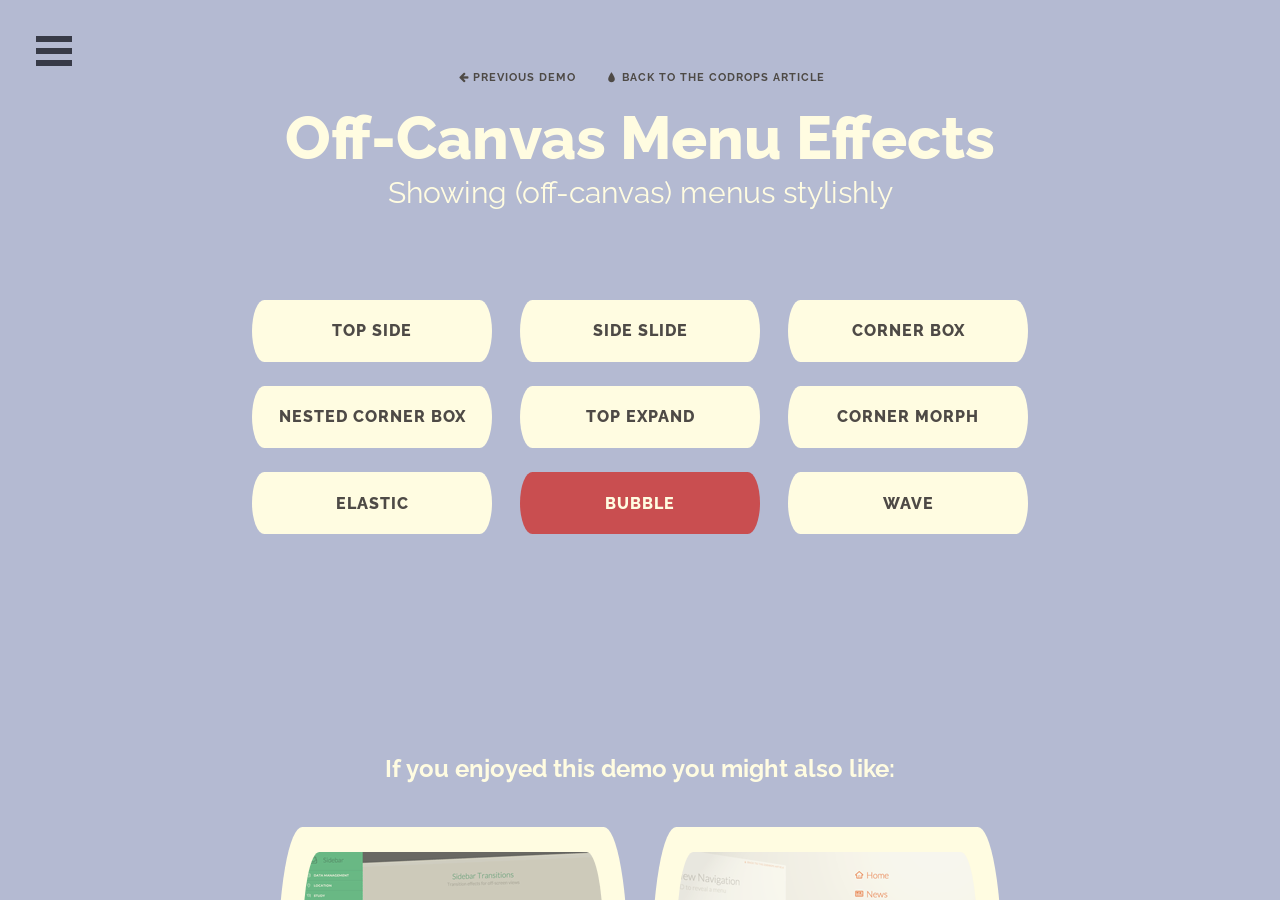
<file: assets/vendor/OffCanvasMenuEffects/bubble.html>
<!DOCTYPE html>
<html lang="en" class="no-js">
	<head>
		<meta charset="UTF-8" />
		<meta http-equiv="X-UA-Compatible" content="IE=edge"> 
		<meta name="viewport" content="width=device-width, initial-scale=1"> 
		<title>Off-Canvas Menu Effects - Bubble</title>
		<meta name="description" content="Modern effects and styles for off-canvas navigation with CSS transitions and SVG animations using Snap.svg" />
		<meta name="keywords" content="sidebar, off-canvas, menu, navigation, effect, inspiration, css transition, SVG, morphing, animation" />
		<meta name="author" content="Codrops" />
		<link rel="shortcut icon" href="../favicon.ico">
		<link rel="stylesheet" type="text/css" href="css/normalize.css" />
		<link rel="stylesheet" type="text/css" href="css/demo.css" />
		<link rel="stylesheet" type="text/css" href="fonts/font-awesome-4.2.0/css/font-awesome.min.css" />
		<link rel="stylesheet" type="text/css" href="css/menu_bubble.css" />
		<script src="js/snap.svg-min.js"></script>
		<!--[if IE]>
  		<script src="http://html5shiv.googlecode.com/svn/trunk/html5.js"></script>
		<![endif]-->
	</head>
	<body>
		<div class="container">
			<div class="menu-wrap">
				<nav class="menu">
					<div class="icon-list">
						<a href="#"><i class="fa fa-fw fa-star-o"></i><span>Favorites</span></a>
						<a href="#"><i class="fa fa-fw fa-bell-o"></i><span>Alerts</span></a>
						<a href="#"><i class="fa fa-fw fa-envelope-o"></i><span>Messages</span></a>
						<a href="#"><i class="fa fa-fw fa-comment-o"></i><span>Comments</span></a>
						<a href="#"><i class="fa fa-fw fa-bar-chart-o"></i><span>Analytics</span></a>
						<a href="#"><i class="fa fa-fw fa-newspaper-o"></i><span>Reading List</span></a>
					</div>
				</nav>
				<button class="close-button" id="close-button">Close Menu</button>
				<div class="morph-shape" id="morph-shape" data-morph-open="M-7.312,0H15c0,0,66,113.339,66,399.5C81,664.006,15,800,15,800H-7.312V0z;M-7.312,0H100c0,0,0,113.839,0,400c0,264.506,0,400,0,400H-7.312V0z">
					<svg xmlns="http://www.w3.org/2000/svg" width="100%" height="100%" viewBox="0 0 100 800" preserveAspectRatio="none">
						<path d="M-7.312,0H0c0,0,0,113.839,0,400c0,264.506,0,400,0,400h-7.312V0z"/>
					</svg>
				</div>
			</div>
			<button class="menu-button" id="open-button">Open Menu</button>
			<div class="content-wrap">
				<div class="content">
					<header class="codrops-header">
						<div class="codrops-links">
							<a class="codrops-icon codrops-icon-prev" href="http://tympanus.net/Development/TabStylesInspiration/"><span>Previous Demo</span></a>
							<a class="codrops-icon codrops-icon-drop" href="http://tympanus.net/codrops/?p=20100"><span>Back to the Codrops Article</span></a>
						</div>
						<h1>Off-Canvas Menu Effects <span>Showing (off-canvas) menus stylishly</span></h1>
						<nav class="codrops-demos">
							<a href="index.html">Top Side</a>
							<a href="sideslide.html">Side Slide</a>
							<a href="cornerbox.html">Corner Box</a>
							<a href="cornerbox_nested.html">Nested Corner Box</a>
							<a href="topexpand.html">Top Expand</a>
							<a href="cornermorph.html">Corner Morph</a>
							<a href="elastic.html">Elastic</a>
							<a class="current-demo" href="bubble.html">Bubble</a>
							<a href="wave.html">Wave</a>
						</nav>
					</header>
					<!-- Related demos -->
					<section class="related">
						<p>If you enjoyed this demo you might also like:</p>
						<a href="http://tympanus.net/Development/SidebarTransitions/">
							<img src="img/related/sidebartransitions.png" />
							<h3>Transitions for Off-Canvas Navigations</h3>
						</a>
						<a href="http://tympanus.net/Development/PerspectivePageViewNavigation/">
							<img src="img/related/PerspectiveNavigation.png" />
							<h3>Perspective Page View Navigation</h3>
						</a>
					</section>
				</div>
			</div><!-- /content-wrap -->
		</div><!-- /container -->
		<script src="js/classie.js"></script>
		<script src="js/main4.js"></script>
	</body>
</html>
</file>
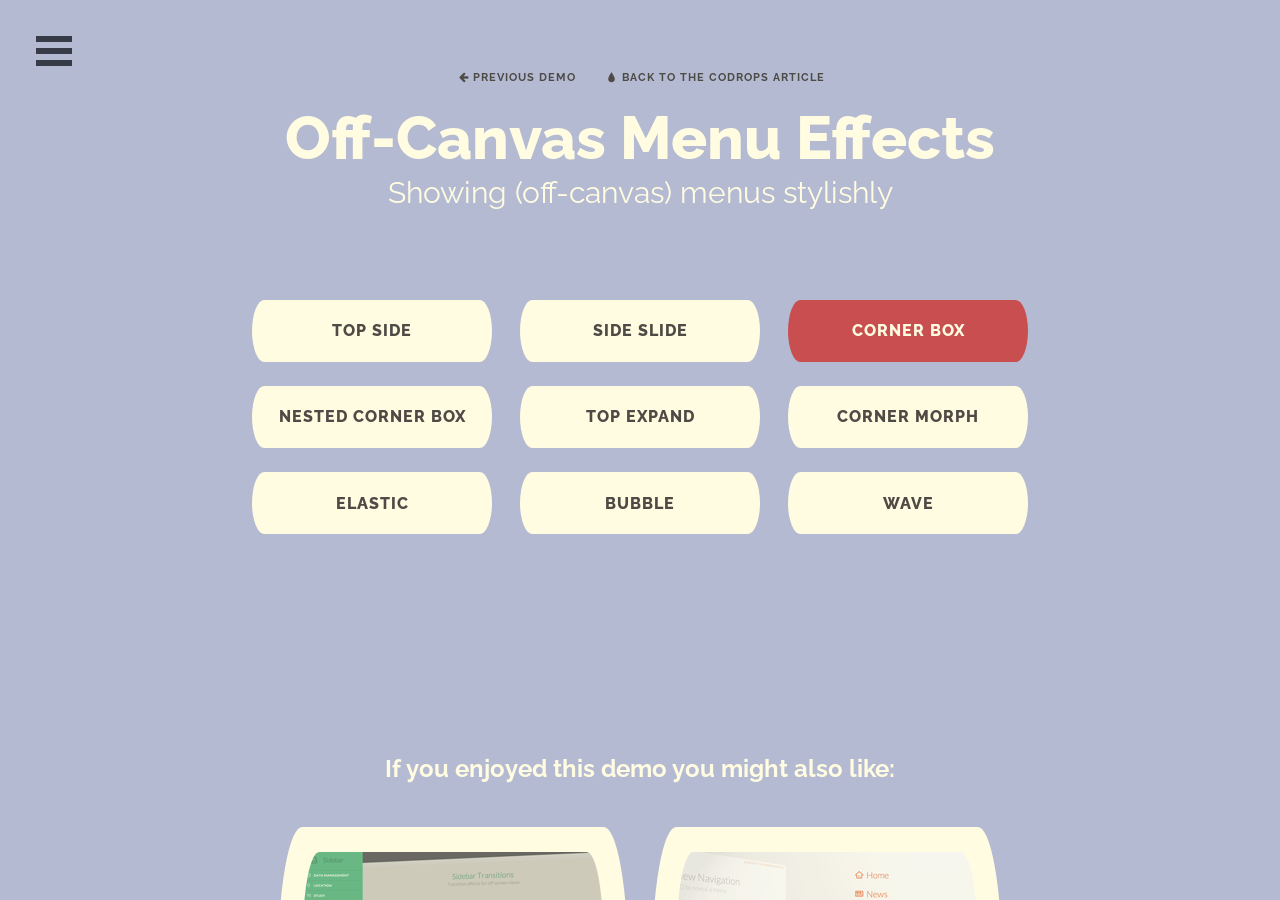
<file: assets/vendor/OffCanvasMenuEffects/cornerbox.html>
<!DOCTYPE html>
<html lang="en" class="no-js">
	<head>
		<meta charset="UTF-8" />
		<meta http-equiv="X-UA-Compatible" content="IE=edge"> 
		<meta name="viewport" content="width=device-width, initial-scale=1"> 
		<title>Off-Canvas Menu Effects - Corner Box</title>
		<meta name="description" content="Modern effects and styles for off-canvas navigation with CSS transitions and SVG animations using Snap.svg" />
		<meta name="keywords" content="sidebar, off-canvas, menu, navigation, effect, inspiration, css transition, SVG, morphing, animation" />
		<meta name="author" content="Codrops" />
		<link rel="shortcut icon" href="../favicon.ico">
		<link rel="stylesheet" type="text/css" href="css/normalize.css" />
		<link rel="stylesheet" type="text/css" href="css/demo.css" />
		<link rel="stylesheet" type="text/css" href="fonts/font-awesome-4.2.0/css/font-awesome.min.css" />
		<link rel="stylesheet" type="text/css" href="css/menu_cornerbox.css" />
		<!--[if IE]>
  		<script src="http://html5shiv.googlecode.com/svn/trunk/html5.js"></script>
		<![endif]-->
	</head>
	<body>
		<div class="container">
			<div class="menu-wrap">
				<nav class="menu">
					<div class="profile"><img src="img/user1.png" alt="Matthew Greenberg"/><span>Matthew Greenberg</span></div>
					<div class="icon-list">
						<a href="#"><i class="fa fa-fw fa-star-o"></i><span>Favorites</span></a>
						<a href="#"><i class="fa fa-fw fa-bell-o"></i><span>Alerts</span></a>
						<a href="#"><i class="fa fa-fw fa-envelope-o"></i><span>Messages</span></a>
						<a href="#"><i class="fa fa-fw fa-comment-o"></i><span>Comments</span></a>
					</div>
				</nav>
				<button class="close-button" id="close-button">Close Menu</button>
			</div>
			<button class="menu-button" id="open-button">Open Menu</button>
			<div class="content-wrap">
				<div class="content">
					<header class="codrops-header">
						<div class="codrops-links">
							<a class="codrops-icon codrops-icon-prev" href="http://tympanus.net/Development/TabStylesInspiration/"><span>Previous Demo</span></a>
							<a class="codrops-icon codrops-icon-drop" href="http://tympanus.net/codrops/?p=20100"><span>Back to the Codrops Article</span></a>
						</div>
						<h1>Off-Canvas Menu Effects <span>Showing (off-canvas) menus stylishly</span></h1>
						<nav class="codrops-demos">
							<a href="index.html">Top Side</a>
							<a href="sideslide.html">Side Slide</a>
							<a class="current-demo" href="cornerbox.html">Corner Box</a>
							<a href="cornerbox_nested.html">Nested Corner Box</a>
							<a href="topexpand.html">Top Expand</a>
							<a href="cornermorph.html">Corner Morph</a>
							<a href="elastic.html">Elastic</a>
							<a href="bubble.html">Bubble</a>
							<a href="wave.html">Wave</a>
						</nav>
					</header>
					<!-- Related demos -->
					<section class="related">
						<p>If you enjoyed this demo you might also like:</p>
						<a href="http://tympanus.net/Development/SidebarTransitions/">
							<img src="img/related/sidebartransitions.png" />
							<h3>Transitions for Off-Canvas Navigations</h3>
						</a>
						<a href="http://tympanus.net/Development/PerspectivePageViewNavigation/">
							<img src="img/related/PerspectiveNavigation.png" />
							<h3>Perspective Page View Navigation</h3>
						</a>
					</section>
				</div>
			</div><!-- /content-wrap -->
		</div><!-- /container -->
		<script src="js/classie.js"></script>
		<script src="js/main.js"></script>
	</body>
</html>
</file>
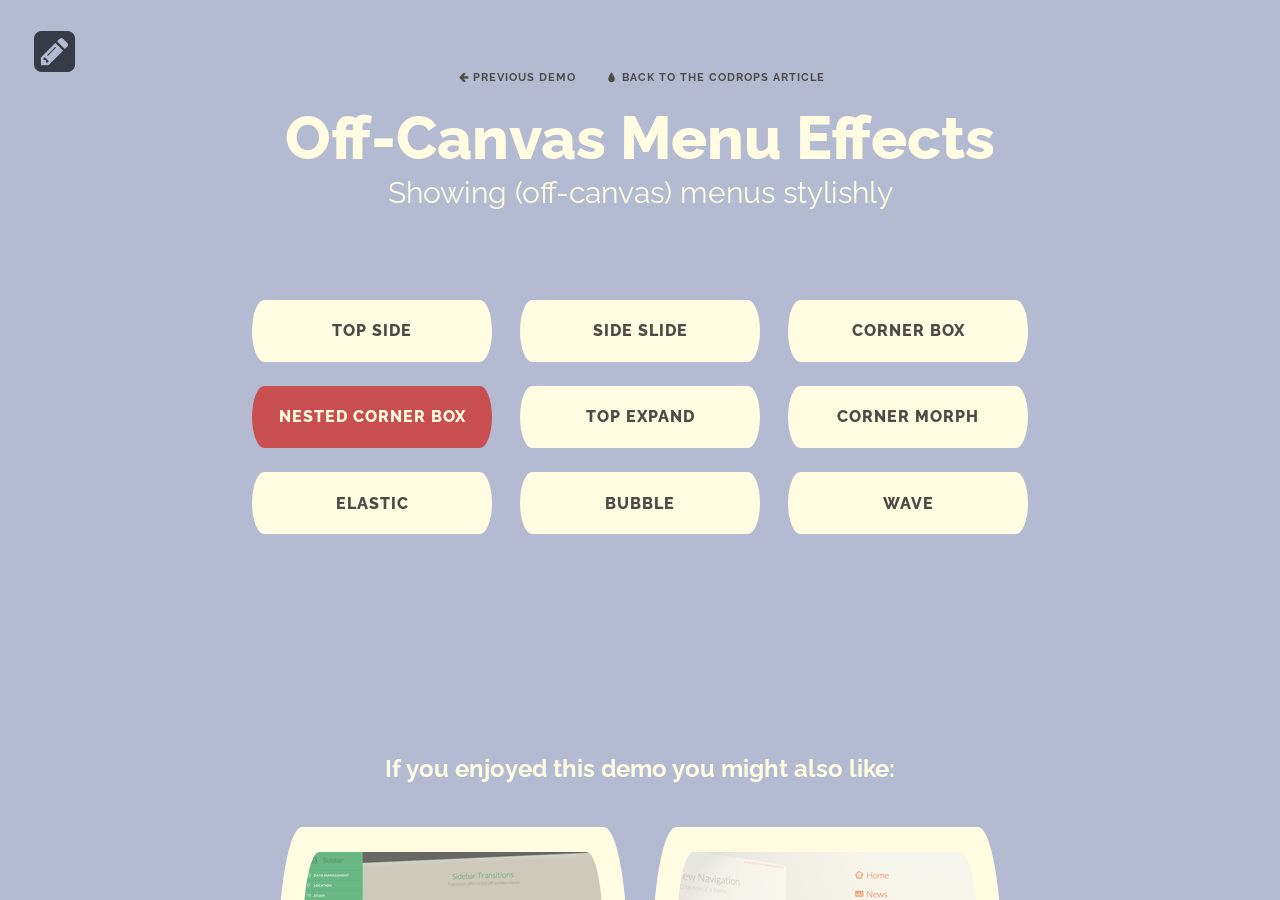
<file: assets/vendor/OffCanvasMenuEffects/cornerbox_nested.html>
<!DOCTYPE html>
<html lang="en" class="no-js">
	<head>
		<meta charset="UTF-8" />
		<meta http-equiv="X-UA-Compatible" content="IE=edge"> 
		<meta name="viewport" content="width=device-width, initial-scale=1"> 
		<title>Off-Canvas Menu Effects - Nested Corner Box</title>
		<meta name="description" content="Modern effects and styles for off-canvas navigation with CSS transitions and SVG animations using Snap.svg" />
		<meta name="keywords" content="sidebar, off-canvas, menu, navigation, effect, inspiration, css transition, SVG, morphing, animation" />
		<meta name="author" content="Codrops" />
		<link rel="shortcut icon" href="../favicon.ico">
		<link rel="stylesheet" type="text/css" href="css/normalize.css" />
		<link rel="stylesheet" type="text/css" href="css/demo.css" />
		<link rel="stylesheet" type="text/css" href="fonts/font-awesome-4.2.0/css/font-awesome.min.css" />
		<link rel="stylesheet" type="text/css" href="css/menu_cornerbox_nested.css" />
		<!--[if IE]>
  		<script src="http://html5shiv.googlecode.com/svn/trunk/html5.js"></script>
		<![endif]-->
	</head>
	<body>
		<div class="container">
			<div class="menu-wrap" data-level="1">
				<nav class="menu">
					<h2><span>October 2014</span><span>Click on a date to enter the sub level</span></h2>
					<!-- Calendar from Calendario: http://tympanus.net/codrops/2012/11/27/calendario-a-flexible-calendar-plugin/ -->
					<div id="calendar" class="fc-calendar-container">
						<div class="fc-calendar fc-five-rows">
							<div class="fc-head">
								<div>Mon</div><div>Tue</div><div>Wed</div><div>Thu</div><div>Fri</div><div>Sat</div><div>Sun</div>
							</div>
							<div class="fc-body">
								<div class="fc-row"><div><span class="fc-date">1</span><span class="fc-weekday">Mon</span></div><div><span class="fc-date">2</span><span class="fc-weekday">Tue</span></div><div><span class="fc-date">3</span><span class="fc-weekday">Wed</span></div><div><span class="fc-date">4</span><span class="fc-weekday">Thu</span></div><div><span class="fc-date">5</span><span class="fc-weekday">Fri</span></div><div><span class="fc-date">6</span><span class="fc-weekday">Sat</span></div><div><span class="fc-date">7</span><span class="fc-weekday">Sun</span></div></div><div class="fc-row"><div><span class="fc-date">8</span><span class="fc-weekday">Mon</span></div><div><span class="fc-date">9</span><span class="fc-weekday">Tue</span></div><div><span class="fc-date">10</span><span class="fc-weekday">Wed</span></div><div><span class="fc-date">11</span><span class="fc-weekday">Thu</span></div><div class="fc-today "><span class="fc-date">12</span><span class="fc-weekday">Fri</span></div><div><span class="fc-date">13</span><span class="fc-weekday">Sat</span></div><div><span class="fc-date">14</span><span class="fc-weekday">Sun</span></div></div><div class="fc-row"><div><span class="fc-date">15</span><span class="fc-weekday">Mon</span></div><div><span class="fc-date">16</span><span class="fc-weekday">Tue</span></div><div><span class="fc-date">17</span><span class="fc-weekday">Wed</span></div><div><span class="fc-date">18</span><span class="fc-weekday">Thu</span></div><div><span class="fc-date">19</span><span class="fc-weekday">Fri</span></div><div><span class="fc-date">20</span><span class="fc-weekday">Sat</span></div><div><span class="fc-date">21</span><span class="fc-weekday">Sun</span></div></div><div class="fc-row"><div><span class="fc-date">22</span><span class="fc-weekday">Mon</span></div><div><span class="fc-date">23</span><span class="fc-weekday">Tue</span></div><div><span class="fc-date">24</span><span class="fc-weekday">Wed</span></div><div><span class="fc-date">25</span><span class="fc-weekday">Thu</span></div><div><span class="fc-date">26</span><span class="fc-weekday">Fri</span></div><div><span class="fc-date">27</span><span class="fc-weekday">Sat</span></div><div><span class="fc-date">28</span><span class="fc-weekday">Sun</span></div></div><div class="fc-row"><div><span class="fc-date">29</span><span class="fc-weekday">Mon</span></div><div><span class="fc-date">30</span><span class="fc-weekday">Tue</span></div><div></div><div></div><div></div><div></div><div></div></div>
							</div>
						</div>
					</div>
				</nav>
				<button class="close-button" id="close-button">Close Menu</button>
			</div>
			<div class="menu-wrap" data-level="2">
				<nav class="menu">
					<h2>Add a diary entry</h2>
					<div class="content-edit" contenteditable="true"></div>
					<button class="default-button">Save entry</button>
				</nav>
				<button class="close-button" id="close-button-sub">Close Menu</button>
			</div>
			<button class="menu-button" id="open-button"><i class="fa fa-fw fa-pencil-square"></i><span>Open Menu</span></button>
			<div class="content-wrap">
				<div class="content">
					<header class="codrops-header">
						<div class="codrops-links">
							<a class="codrops-icon codrops-icon-prev" href="http://tympanus.net/Development/TabStylesInspiration/"><span>Previous Demo</span></a>
							<a class="codrops-icon codrops-icon-drop" href="http://tympanus.net/codrops/?p=20100"><span>Back to the Codrops Article</span></a>
						</div>
						<h1>Off-Canvas Menu Effects <span>Showing (off-canvas) menus stylishly</span></h1>
						<nav class="codrops-demos">
							<a href="index.html">Top Side</a>
							<a href="sideslide.html">Side Slide</a>
							<a href="cornerbox.html">Corner Box</a>
							<a class="current-demo" href="cornerbox_nested.html">Nested Corner Box</a>
							<a href="topexpand.html">Top Expand</a>
							<a href="cornermorph.html">Corner Morph</a>
							<a href="elastic.html">Elastic</a>
							<a href="bubble.html">Bubble</a>
							<a href="wave.html">Wave</a>
						</nav>
					</header>
					<!-- Related demos -->
					<section class="related">
						<p>If you enjoyed this demo you might also like:</p>
						<a href="http://tympanus.net/Development/SidebarTransitions/">
							<img src="img/related/sidebartransitions.png" />
							<h3>Transitions for Off-Canvas Navigations</h3>
						</a>
						<a href="http://tympanus.net/Development/PerspectivePageViewNavigation/">
							<img src="img/related/PerspectiveNavigation.png" />
							<h3>Perspective Page View Navigation</h3>
						</a>
					</section>
				</div>
			</div><!-- /content-wrap -->
		</div><!-- /container -->
		<script src="js/classie.js"></script>
		<script src="js/main2.js"></script>
	</body>
</html>
</file>
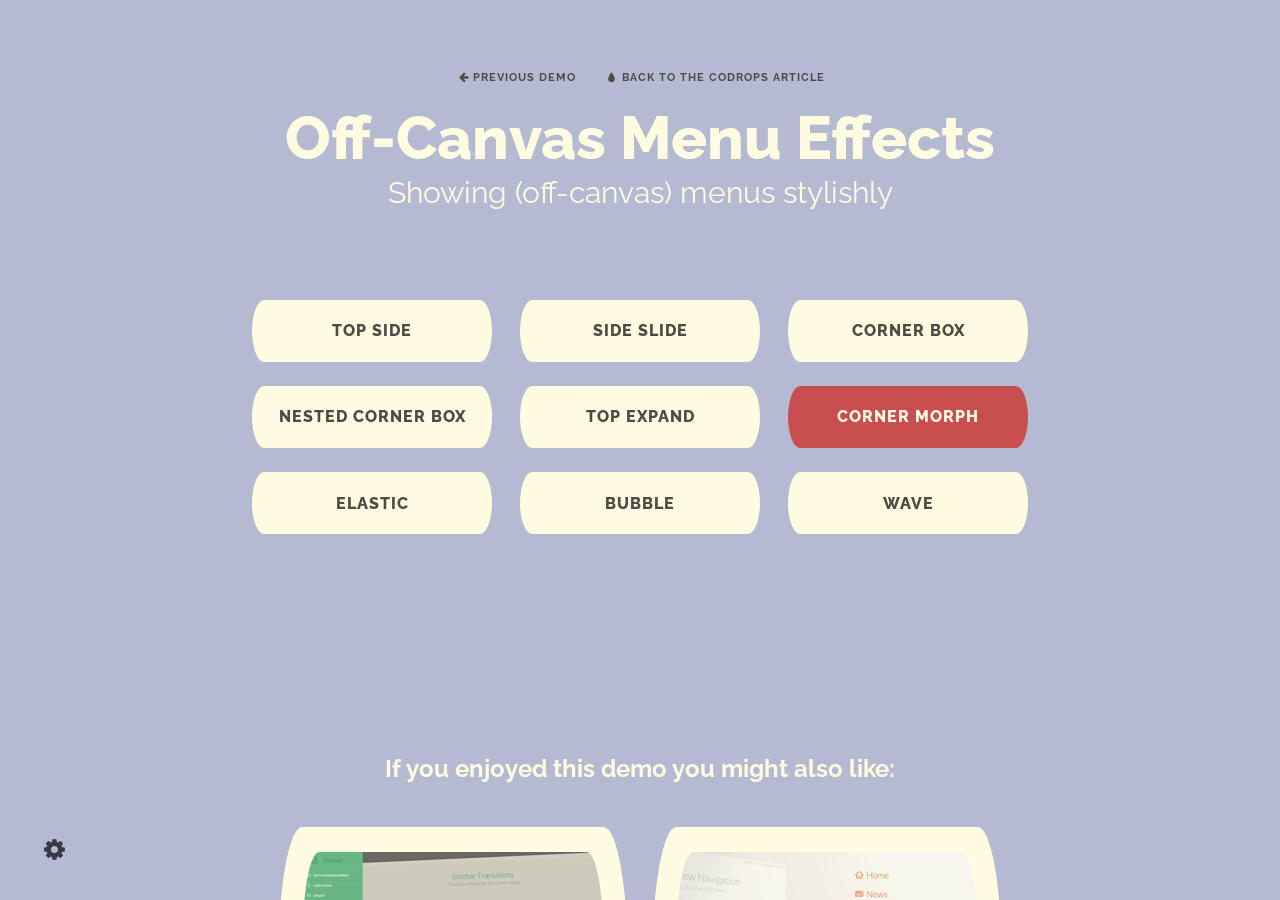
<file: assets/vendor/OffCanvasMenuEffects/cornermorph.html>
<!DOCTYPE html>
<html lang="en" class="no-js">
	<head>
		<meta charset="UTF-8" />
		<meta http-equiv="X-UA-Compatible" content="IE=edge"> 
		<meta name="viewport" content="width=device-width, initial-scale=1"> 
		<title>Off-Canvas Menu Effects - Corner Morph</title>
		<meta name="description" content="Modern effects and styles for off-canvas navigation with CSS transitions and SVG animations using Snap.svg" />
		<meta name="keywords" content="sidebar, off-canvas, menu, navigation, effect, inspiration, css transition, SVG, morphing, animation" />
		<meta name="author" content="Codrops" />
		<link rel="shortcut icon" href="../favicon.ico">
		<link rel="stylesheet" type="text/css" href="css/normalize.css" />
		<link rel="stylesheet" type="text/css" href="css/demo.css" />
		<link rel="stylesheet" type="text/css" href="fonts/font-awesome-4.2.0/css/font-awesome.min.css" />
		<link rel="stylesheet" type="text/css" href="css/menu_cornermorph.css" />
		<!--[if IE]>
  		<script src="http://html5shiv.googlecode.com/svn/trunk/html5.js"></script>
		<![endif]-->
	</head>
	<body>
		<div class="container">
			<div class="menu-wrap">
				<nav class="menu">
					<div class="profile"><img src="img/user1.png" alt="Matthew Greenberg"/><span>Matthew Greenberg</span></div>
					<div class="link-list">
						<a href="#"><span>Latest stories</span></a>
						<a href="#"><span>Your friends</span></a>
						<a href="#"><span>Personal Settings</span></a>
						<a href="#"><span>Security &amp; Privacy</span></a>
					</div>
					<div class="icon-list">
						<a href="#"><i class="fa fa-fw fa-home"></i></a>
						<a href="#"><i class="fa fa-fw fa-question-circle"></i></a>
						<a href="#"><i class="fa fa-fw fa-power-off"></i></a>
					</div>
				</nav>
			</div>
			<button class="menu-button" id="open-button"><i class="fa fa-fw fa-cog"></i><span>Open Menu</span></button>
			<div class="content-wrap">
				<div class="content">
					<header class="codrops-header">
						<div class="codrops-links">
							<a class="codrops-icon codrops-icon-prev" href="http://tympanus.net/Development/TabStylesInspiration/"><span>Previous Demo</span></a>
							<a class="codrops-icon codrops-icon-drop" href="http://tympanus.net/codrops/?p=20100"><span>Back to the Codrops Article</span></a>
						</div>
						<h1>Off-Canvas Menu Effects <span>Showing (off-canvas) menus stylishly</span></h1>
						<nav class="codrops-demos">
							<a href="index.html">Top Side</a>
							<a href="sideslide.html">Side Slide</a>
							<a href="cornerbox.html">Corner Box</a>
							<a href="cornerbox_nested.html">Nested Corner Box</a>
							<a href="topexpand.html">Top Expand</a>
							<a class="current-demo" href="cornermorph.html">Corner Morph</a>
							<a href="elastic.html">Elastic</a>
							<a href="bubble.html">Bubble</a>
							<a href="wave.html">Wave</a>
						</nav>
					</header>
					<!-- Related demos -->
					<section class="related">
						<p>If you enjoyed this demo you might also like:</p>
						<a href="http://tympanus.net/Development/SidebarTransitions/">
							<img src="img/related/sidebartransitions.png" />
							<h3>Transitions for Off-Canvas Navigations</h3>
						</a>
						<a href="http://tympanus.net/Development/PerspectivePageViewNavigation/">
							<img src="img/related/PerspectiveNavigation.png" />
							<h3>Perspective Page View Navigation</h3>
						</a>
					</section>
				</div>
			</div><!-- /content-wrap -->
		</div><!-- /container -->
		<script src="js/classie.js"></script>
		<script src="js/main.js"></script>
	</body>
</html>
</file>
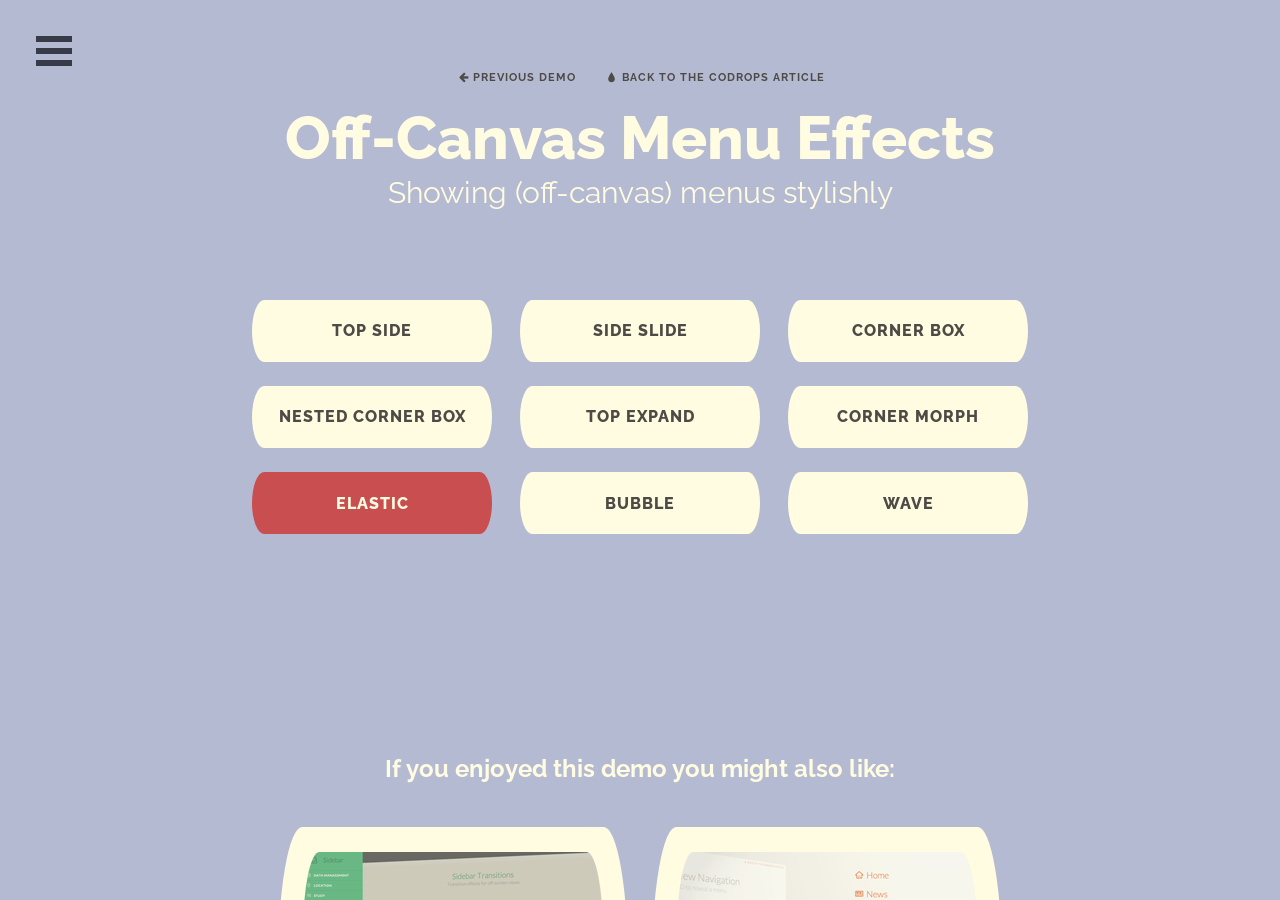
<file: assets/vendor/OffCanvasMenuEffects/elastic.html>
<!DOCTYPE html>
<html lang="en" class="no-js">
	<head>
		<meta charset="UTF-8" />
		<meta http-equiv="X-UA-Compatible" content="IE=edge"> 
		<meta name="viewport" content="width=device-width, initial-scale=1"> 
		<title>Off-Canvas Menu Effects - Elastic</title>
		<meta name="description" content="Modern effects and styles for off-canvas navigation with CSS transitions and SVG animations using Snap.svg" />
		<meta name="keywords" content="sidebar, off-canvas, menu, navigation, effect, inspiration, css transition, SVG, morphing, animation" />
		<meta name="author" content="Codrops" />
		<link rel="shortcut icon" href="../favicon.ico">
		<link rel="stylesheet" type="text/css" href="css/normalize.css" />
		<link rel="stylesheet" type="text/css" href="css/demo.css" />
		<link rel="stylesheet" type="text/css" href="fonts/font-awesome-4.2.0/css/font-awesome.min.css" />
		<link rel="stylesheet" type="text/css" href="css/menu_elastic.css" />
		<script src="js/snap.svg-min.js"></script>
		<!--[if IE]>
  		<script src="http://html5shiv.googlecode.com/svn/trunk/html5.js"></script>
		<![endif]-->
	</head>
	<body>
		<div class="container">
			<div class="menu-wrap">
				<nav class="menu">
					<div class="icon-list">
						<a href="#"><i class="fa fa-fw fa-star-o"></i><span>Favorites</span></a>
						<a href="#"><i class="fa fa-fw fa-bell-o"></i><span>Alerts</span></a>
						<a href="#"><i class="fa fa-fw fa-envelope-o"></i><span>Messages</span></a>
						<a href="#"><i class="fa fa-fw fa-comment-o"></i><span>Comments</span></a>
						<a href="#"><i class="fa fa-fw fa-bar-chart-o"></i><span>Analytics</span></a>
						<a href="#"><i class="fa fa-fw fa-newspaper-o"></i><span>Reading List</span></a>
					</div>
				</nav>
				<button class="close-button" id="close-button">Close Menu</button>
				<div class="morph-shape" id="morph-shape" data-morph-open="M-1,0h101c0,0,0-1,0,395c0,404,0,405,0,405H-1V0z">
					<svg xmlns="http://www.w3.org/2000/svg" width="100%" height="100%" viewBox="0 0 100 800" preserveAspectRatio="none">
						<path d="M-1,0h101c0,0-97.833,153.603-97.833,396.167C2.167,627.579,100,800,100,800H-1V0z"/>
					</svg>
				</div>
			</div>
			<button class="menu-button" id="open-button">Open Menu</button>
			<div class="content-wrap">
				<div class="content">
					<header class="codrops-header">
						<div class="codrops-links">
							<a class="codrops-icon codrops-icon-prev" href="http://tympanus.net/Development/TabStylesInspiration/"><span>Previous Demo</span></a>
							<a class="codrops-icon codrops-icon-drop" href="http://tympanus.net/codrops/?p=20100"><span>Back to the Codrops Article</span></a>
						</div>
						<h1>Off-Canvas Menu Effects <span>Showing (off-canvas) menus stylishly</span></h1>
						<nav class="codrops-demos">
							<a href="index.html">Top Side</a>
							<a href="sideslide.html">Side Slide</a>
							<a href="cornerbox.html">Corner Box</a>
							<a href="cornerbox_nested.html">Nested Corner Box</a>
							<a href="topexpand.html">Top Expand</a>
							<a href="cornermorph.html">Corner Morph</a>
							<a class="current-demo" href="elastic.html">Elastic</a>
							<a href="bubble.html">Bubble</a>
							<a href="wave.html">Wave</a>
						</nav>
					</header>
					<!-- Related demos -->
					<section class="related">
						<p>If you enjoyed this demo you might also like:</p>
						<a href="http://tympanus.net/Development/SidebarTransitions/">
							<img src="img/related/sidebartransitions.png" />
							<h3>Transitions for Off-Canvas Navigations</h3>
						</a>
						<a href="http://tympanus.net/Development/PerspectivePageViewNavigation/">
							<img src="img/related/PerspectiveNavigation.png" />
							<h3>Perspective Page View Navigation</h3>
						</a>
					</section>
				</div>
			</div><!-- /content-wrap -->
		</div><!-- /container -->
		<script src="js/classie.js"></script>
		<script src="js/main3.js"></script>
	</body>
</html>
</file>
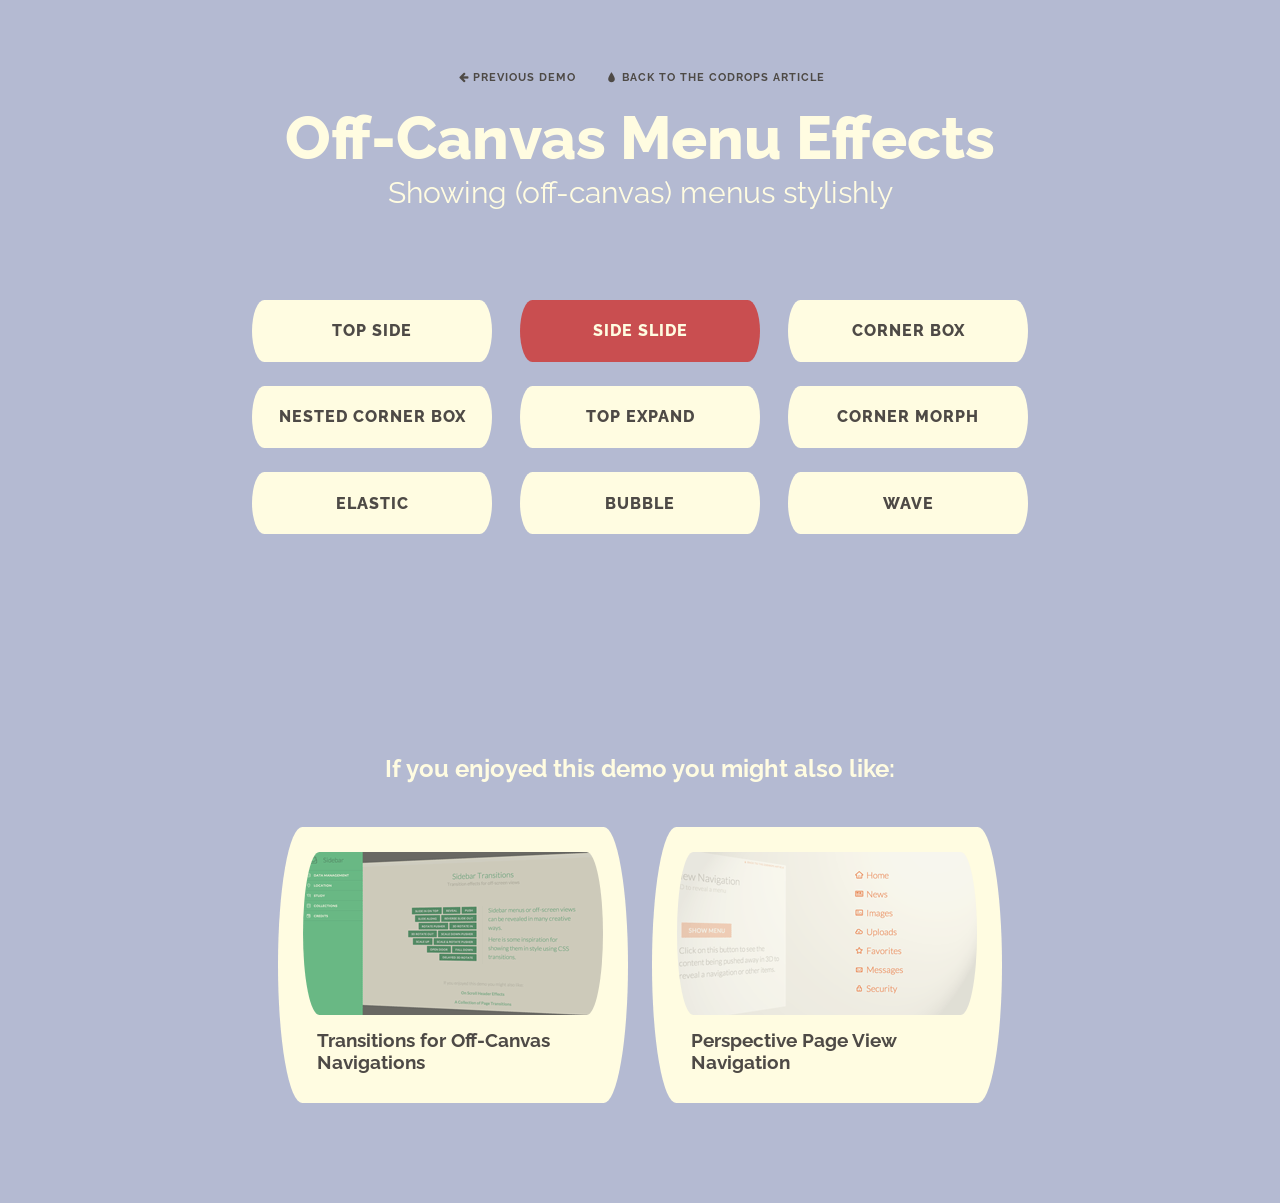
<file: assets/vendor/OffCanvasMenuEffects/sideslide.html>
<!DOCTYPE html>
<html lang="en" class="no-js">
	<head>
		<meta charset="UTF-8" />
		<meta http-equiv="X-UA-Compatible" content="IE=edge"> 
		<meta name="viewport" content="width=device-width, initial-scale=1"> 
		<title>Off-Canvas Menu Effects - Side Slide</title>
		<meta name="description" content="Modern effects and styles for off-canvas navigation with CSS transitions and SVG animations using Snap.svg" />
		<meta name="keywords" content="sidebar, off-canvas, menu, navigation, effect, inspiration, css transition, SVG, morphing, animation" />
		<meta name="author" content="Codrops" />
		<link rel="shortcut icon" href="../favicon.ico">
		<link rel="stylesheet" type="text/css" href="css/normalize.css" />
		<link rel="stylesheet" type="text/css" href="css/demo.css" />
		<link rel="stylesheet" type="text/css" href="fonts/font-awesome-4.2.0/css/font-awesome.min.css" />
		<link rel="stylesheet" type="text/css" href="css/menu_sideslide.css" />
		<!--[if IE]>
  		<script src="http://html5shiv.googlecode.com/svn/trunk/html5.js"></script>
		<![endif]-->
	</head>
	<body>
		<div class="container">
			<div class="menu-wrap">
				<nav class="menu">
					<div class="icon-list">
						<a href="#"><i class="fa fa-fw fa-star-o"></i><span>Favorites</span></a>
						<a href="#"><i class="fa fa-fw fa-bell-o"></i><span>Alerts</span></a>
						<a href="#"><i class="fa fa-fw fa-envelope-o"></i><span>Messages</span></a>
						<a href="#"><i class="fa fa-fw fa-comment-o"></i><span>Comments</span></a>
						<a href="#"><i class="fa fa-fw fa-bar-chart-o"></i><span>Analytics</span></a>
						<a href="#"><i class="fa fa-fw fa-newspaper-o"></i><span>Reading List</span></a>
					</div>
				</nav>
				<button class="close-button" id="close-button">Close Menu</button>
			</div>
			<button class="menu-button" id="open-button">Open Menu</button>
			<div class="content-wrap">
				<div class="content">
					<header class="codrops-header">
						<div class="codrops-links">
							<a class="codrops-icon codrops-icon-prev" href="http://tympanus.net/Development/TabStylesInspiration/"><span>Previous Demo</span></a>
							<a class="codrops-icon codrops-icon-drop" href="http://tympanus.net/codrops/?p=20100"><span>Back to the Codrops Article</span></a>
						</div>
						<h1>Off-Canvas Menu Effects <span>Showing (off-canvas) menus stylishly</span></h1>
						<nav class="codrops-demos">
							<a href="index.html">Top Side</a>
							<a class="current-demo" href="sideslide.html">Side Slide</a>
							<a href="cornerbox.html">Corner Box</a>
							<a href="cornerbox_nested.html">Nested Corner Box</a>
							<a href="topexpand.html">Top Expand</a>
							<a href="cornermorph.html">Corner Morph</a>
							<a href="elastic.html">Elastic</a>
							<a href="bubble.html">Bubble</a>
							<a href="wave.html">Wave</a>
						</nav>
					</header>
					<!-- Related demos -->
					<section class="related">
						<p>If you enjoyed this demo you might also like:</p>
						<a href="http://tympanus.net/Development/SidebarTransitions/">
							<img src="img/related/sidebartransitions.png" />
							<h3>Transitions for Off-Canvas Navigations</h3>
						</a>
						<a href="http://tympanus.net/Development/PerspectivePageViewNavigation/">
							<img src="img/related/PerspectiveNavigation.png" />
							<h3>Perspective Page View Navigation</h3>
						</a>
					</section>
				</div>
			</div><!-- /content-wrap -->
		</div><!-- /container -->
		<script src="js/classie.js"></script>
		<script src="js/main.js"></script>
	</body>
</html>
</file>
<file: assets/vendor/loadscreen/css/spinkit.css>
#ju-loading-screen{
        overflow: hidden;
          position: fixed;
          padding: 20%;
          top:0;
          left: 0;
          bottom: 0;
          right:0;
          background: #fff;
    z-index: 999;
          transition: all ease-in-out .3s ;         
      }
      .ju-hide--loading-screen-- {
        visibility: hidden;
        opacity: 0;
        transition: visibility 0s, opacity 0.5s linear;
    }
/*
 *  Usage:
 *
      <div class="sk-rotating-plane"></div>
 *
 */
.sk-rotating-plane {
  width: 40px;
  height: 40px;
  background-color: #333;
  margin: 40px auto;
  -webkit-animation: sk-rotatePlane 1.2s infinite ease-in-out;
          animation: sk-rotatePlane 1.2s infinite ease-in-out; }

@-webkit-keyframes sk-rotatePlane {
  0% {
    -webkit-transform: perspective(120px) rotateX(0deg) rotateY(0deg);
            transform: perspective(120px) rotateX(0deg) rotateY(0deg); }
  50% {
    -webkit-transform: perspective(120px) rotateX(-180.1deg) rotateY(0deg);
            transform: perspective(120px) rotateX(-180.1deg) rotateY(0deg); }
  100% {
    -webkit-transform: perspective(120px) rotateX(-180deg) rotateY(-179.9deg);
            transform: perspective(120px) rotateX(-180deg) rotateY(-179.9deg); } }

@keyframes sk-rotatePlane {
  0% {
    -webkit-transform: perspective(120px) rotateX(0deg) rotateY(0deg);
            transform: perspective(120px) rotateX(0deg) rotateY(0deg); }
  50% {
    -webkit-transform: perspective(120px) rotateX(-180.1deg) rotateY(0deg);
            transform: perspective(120px) rotateX(-180.1deg) rotateY(0deg); }
  100% {
    -webkit-transform: perspective(120px) rotateX(-180deg) rotateY(-179.9deg);
            transform: perspective(120px) rotateX(-180deg) rotateY(-179.9deg); } }

/*
 *  Usage:
 *
      <div class="sk-double-bounce">
        <div class="sk-child sk-double-bounce1"></div>
        <div class="sk-child sk-double-bounce2"></div>
      </div>
 *
 */
.sk-double-bounce {
  width: 40px;
  height: 40px;
  position: relative;
  margin: 40px auto; }
  .sk-double-bounce .sk-child {
    width: 100%;
    height: 100%;
    border-radius: 50%;
    background-color: #E54D42;
    opacity: 0.6;
    position: absolute;
    top: 0;
    left: 0;
    -webkit-animation: sk-doubleBounce 2s infinite ease-in-out;
            animation: sk-doubleBounce 2s infinite ease-in-out; }
  .sk-double-bounce .sk-double-bounce2 {
    -webkit-animation-delay: -1.0s;
            animation-delay: -1.0s; }

@-webkit-keyframes sk-doubleBounce {
  0%, 100% {
    -webkit-transform: scale(0);
            transform: scale(0); }
  50% {
    -webkit-transform: scale(1);
            transform: scale(1); } }

@keyframes sk-doubleBounce {
  0%, 100% {
    -webkit-transform: scale(0);
            transform: scale(0); }
  50% {
    -webkit-transform: scale(1);
            transform: scale(1); } }

/*
 *  Usage:
 *
      <div class="sk-wave">
        <div class="sk-rect sk-rect1"></div>
        <div class="sk-rect sk-rect2"></div>
        <div class="sk-rect sk-rect3"></div>
        <div class="sk-rect sk-rect4"></div>
        <div class="sk-rect sk-rect5"></div>
      </div>
 *
 */
.sk-wave {
  margin: 40px auto;
  width: 50px;
  height: 40px;
  text-align: center;
  font-size: 10px; }
  .sk-wave .sk-rect {
    background-color: #333;
    height: 100%;
    width: 6px;
    display: inline-block;
    -webkit-animation: sk-waveStretchDelay 1.2s infinite ease-in-out;
            animation: sk-waveStretchDelay 1.2s infinite ease-in-out; }
  .sk-wave .sk-rect1 {
    -webkit-animation-delay: -1.2s;
            animation-delay: -1.2s; }
  .sk-wave .sk-rect2 {
    -webkit-animation-delay: -1.1s;
            animation-delay: -1.1s; }
  .sk-wave .sk-rect3 {
    -webkit-animation-delay: -1s;
            animation-delay: -1s; }
  .sk-wave .sk-rect4 {
    -webkit-animation-delay: -0.9s;
            animation-delay: -0.9s; }
  .sk-wave .sk-rect5 {
    -webkit-animation-delay: -0.8s;
            animation-delay: -0.8s; }

@-webkit-keyframes sk-waveStretchDelay {
  0%, 40%, 100% {
    -webkit-transform: scaleY(0.4);
            transform: scaleY(0.4); }
  20% {
    -webkit-transform: scaleY(1);
            transform: scaleY(1); } }

@keyframes sk-waveStretchDelay {
  0%, 40%, 100% {
    -webkit-transform: scaleY(0.4);
            transform: scaleY(0.4); }
  20% {
    -webkit-transform: scaleY(1);
            transform: scaleY(1); } }

/*
 *  Usage:
 *
      <div class="sk-wandering-cubes">
        <div class="sk-cube sk-cube1"></div>
        <div class="sk-cube sk-cube2"></div>
      </div>
 *
 */
.sk-wandering-cubes {
  margin: 40px auto;
  width: 40px;
  height: 40px;
  position: relative; }
  .sk-wandering-cubes .sk-cube {
    background-color: #333;
    width: 10px;
    height: 10px;
    position: absolute;
    top: 0;
    left: 0;
    -webkit-animation: sk-wanderingCube 1.8s ease-in-out -1.8s infinite both;
            animation: sk-wanderingCube 1.8s ease-in-out -1.8s infinite both; }
  .sk-wandering-cubes .sk-cube2 {
    -webkit-animation-delay: -0.9s;
            animation-delay: -0.9s; }

@-webkit-keyframes sk-wanderingCube {
  0% {
    -webkit-transform: rotate(0deg);
            transform: rotate(0deg); }
  25% {
    -webkit-transform: translateX(30px) rotate(-90deg) scale(0.5);
            transform: translateX(30px) rotate(-90deg) scale(0.5); }
  50% {
    /* Hack to make FF rotate in the right direction */
    -webkit-transform: translateX(30px) translateY(30px) rotate(-179deg);
            transform: translateX(30px) translateY(30px) rotate(-179deg); }
  50.1% {
    -webkit-transform: translateX(30px) translateY(30px) rotate(-180deg);
            transform: translateX(30px) translateY(30px) rotate(-180deg); }
  75% {
    -webkit-transform: translateX(0) translateY(30px) rotate(-270deg) scale(0.5);
            transform: translateX(0) translateY(30px) rotate(-270deg) scale(0.5); }
  100% {
    -webkit-transform: rotate(-360deg);
            transform: rotate(-360deg); } }

@keyframes sk-wanderingCube {
  0% {
    -webkit-transform: rotate(0deg);
            transform: rotate(0deg); }
  25% {
    -webkit-transform: translateX(30px) rotate(-90deg) scale(0.5);
            transform: translateX(30px) rotate(-90deg) scale(0.5); }
  50% {
    /* Hack to make FF rotate in the right direction */
    -webkit-transform: translateX(30px) translateY(30px) rotate(-179deg);
            transform: translateX(30px) translateY(30px) rotate(-179deg); }
  50.1% {
    -webkit-transform: translateX(30px) translateY(30px) rotate(-180deg);
            transform: translateX(30px) translateY(30px) rotate(-180deg); }
  75% {
    -webkit-transform: translateX(0) translateY(30px) rotate(-270deg) scale(0.5);
            transform: translateX(0) translateY(30px) rotate(-270deg) scale(0.5); }
  100% {
    -webkit-transform: rotate(-360deg);
            transform: rotate(-360deg); } }

/*
 *  Usage:
 *
      <div class="sk-spinner sk-spinner-pulse"></div>
 *
 */
.sk-spinner-pulse {
  width: 40px;
  height: 40px;
  margin: 40px auto;
  background-color: #333;
  border-radius: 100%;
  -webkit-animation: sk-pulseScaleOut 1s infinite ease-in-out;
          animation: sk-pulseScaleOut 1s infinite ease-in-out; }

@-webkit-keyframes sk-pulseScaleOut {
  0% {
    -webkit-transform: scale(0);
            transform: scale(0); }
  100% {
    -webkit-transform: scale(1);
            transform: scale(1);
    opacity: 0; } }

@keyframes sk-pulseScaleOut {
  0% {
    -webkit-transform: scale(0);
            transform: scale(0); }
  100% {
    -webkit-transform: scale(1);
            transform: scale(1);
    opacity: 0; } }

/*
 *  Usage:
 *
      <div class="sk-chasing-dots">
        <div class="sk-child sk-dot1"></div>
        <div class="sk-child sk-dot2"></div>
      </div>
 *
 */
.sk-chasing-dots {
  margin: 40px auto;
  width: 40px;
  height: 40px;
  position: relative;
  text-align: center;
  -webkit-animation: sk-chasingDotsRotate 2s infinite linear;
          animation: sk-chasingDotsRotate 2s infinite linear; }
  .sk-chasing-dots .sk-child {
    width: 60%;
    height: 60%;
    display: inline-block;
    position: absolute;
    top: 0;
    background-color: #333;
    border-radius: 100%;
    -webkit-animation: sk-chasingDotsBounce 2s infinite ease-in-out;
            animation: sk-chasingDotsBounce 2s infinite ease-in-out; }
  .sk-chasing-dots .sk-dot2 {
    top: auto;
    bottom: 0;
    -webkit-animation-delay: -1s;
            animation-delay: -1s; }

@-webkit-keyframes sk-chasingDotsRotate {
  100% {
    -webkit-transform: rotate(360deg);
            transform: rotate(360deg); } }

@keyframes sk-chasingDotsRotate {
  100% {
    -webkit-transform: rotate(360deg);
            transform: rotate(360deg); } }

@-webkit-keyframes sk-chasingDotsBounce {
  0%, 100% {
    -webkit-transform: scale(0);
            transform: scale(0); }
  50% {
    -webkit-transform: scale(1);
            transform: scale(1); } }

@keyframes sk-chasingDotsBounce {
  0%, 100% {
    -webkit-transform: scale(0);
            transform: scale(0); }
  50% {
    -webkit-transform: scale(1);
            transform: scale(1); } }

/*
 *  Usage:
 *
      <div class="sk-three-bounce">
        <div class="sk-child sk-bounce1"></div>
        <div class="sk-child sk-bounce2"></div>
        <div class="sk-child sk-bounce3"></div>
      </div>
 *
 */
.sk-three-bounce {
  margin: 40px auto;
  width: 80px;
  text-align: center; }
  .sk-three-bounce .sk-child {
    width: 20px;
    height: 20px;
    background-color: #333;
    border-radius: 100%;
    display: inline-block;
    -webkit-animation: sk-three-bounce 1.4s ease-in-out 0s infinite both;
            animation: sk-three-bounce 1.4s ease-in-out 0s infinite both; }
  .sk-three-bounce .sk-bounce1 {
    -webkit-animation-delay: -0.32s;
            animation-delay: -0.32s; }
  .sk-three-bounce .sk-bounce2 {
    -webkit-animation-delay: -0.16s;
            animation-delay: -0.16s; }

@-webkit-keyframes sk-three-bounce {
  0%, 80%, 100% {
    -webkit-transform: scale(0);
            transform: scale(0); }
  40% {
    -webkit-transform: scale(1);
            transform: scale(1); } }

@keyframes sk-three-bounce {
  0%, 80%, 100% {
    -webkit-transform: scale(0);
            transform: scale(0); }
  40% {
    -webkit-transform: scale(1);
            transform: scale(1); } }

/*
 *  Usage:
 *
      <div class="sk-circle">
        <div class="sk-circle1 sk-child"></div>
        <div class="sk-circle2 sk-child"></div>
        <div class="sk-circle3 sk-child"></div>
        <div class="sk-circle4 sk-child"></div>
        <div class="sk-circle5 sk-child"></div>
        <div class="sk-circle6 sk-child"></div>
        <div class="sk-circle7 sk-child"></div>
        <div class="sk-circle8 sk-child"></div>
        <div class="sk-circle9 sk-child"></div>
        <div class="sk-circle10 sk-child"></div>
        <div class="sk-circle11 sk-child"></div>
        <div class="sk-circle12 sk-child"></div>
      </div>
 *
 */
.sk-circle {
  margin: 40px auto;
  width: 40px;
  height: 40px;
  position: relative; }
  .sk-circle .sk-child {
    width: 100%;
    height: 100%;
    position: absolute;
    left: 0;
    top: 0; }
  .sk-circle .sk-child:before {
    content: '';
    display: block;
    margin: 0 auto;
    width: 15%;
    height: 15%;
    background-color: #333;
    border-radius: 100%;
    -webkit-animation: sk-circleBounceDelay 1.2s infinite ease-in-out both;
            animation: sk-circleBounceDelay 1.2s infinite ease-in-out both; }
  .sk-circle .sk-circle2 {
    -webkit-transform: rotate(30deg);
        -ms-transform: rotate(30deg);
            transform: rotate(30deg); }
  .sk-circle .sk-circle3 {
    -webkit-transform: rotate(60deg);
        -ms-transform: rotate(60deg);
            transform: rotate(60deg); }
  .sk-circle .sk-circle4 {
    -webkit-transform: rotate(90deg);
        -ms-transform: rotate(90deg);
            transform: rotate(90deg); }
  .sk-circle .sk-circle5 {
    -webkit-transform: rotate(120deg);
        -ms-transform: rotate(120deg);
            transform: rotate(120deg); }
  .sk-circle .sk-circle6 {
    -webkit-transform: rotate(150deg);
        -ms-transform: rotate(150deg);
            transform: rotate(150deg); }
  .sk-circle .sk-circle7 {
    -webkit-transform: rotate(180deg);
        -ms-transform: rotate(180deg);
            transform: rotate(180deg); }
  .sk-circle .sk-circle8 {
    -webkit-transform: rotate(210deg);
        -ms-transform: rotate(210deg);
            transform: rotate(210deg); }
  .sk-circle .sk-circle9 {
    -webkit-transform: rotate(240deg);
        -ms-transform: rotate(240deg);
            transform: rotate(240deg); }
  .sk-circle .sk-circle10 {
    -webkit-transform: rotate(270deg);
        -ms-transform: rotate(270deg);
            transform: rotate(270deg); }
  .sk-circle .sk-circle11 {
    -webkit-transform: rotate(300deg);
        -ms-transform: rotate(300deg);
            transform: rotate(300deg); }
  .sk-circle .sk-circle12 {
    -webkit-transform: rotate(330deg);
        -ms-transform: rotate(330deg);
            transform: rotate(330deg); }
  .sk-circle .sk-circle2:before {
    -webkit-animation-delay: -1.1s;
            animation-delay: -1.1s; }
  .sk-circle .sk-circle3:before {
    -webkit-animation-delay: -1s;
            animation-delay: -1s; }
  .sk-circle .sk-circle4:before {
    -webkit-animation-delay: -0.9s;
            animation-delay: -0.9s; }
  .sk-circle .sk-circle5:before {
    -webkit-animation-delay: -0.8s;
            animation-delay: -0.8s; }
  .sk-circle .sk-circle6:before {
    -webkit-animation-delay: -0.7s;
            animation-delay: -0.7s; }
  .sk-circle .sk-circle7:before {
    -webkit-animation-delay: -0.6s;
            animation-delay: -0.6s; }
  .sk-circle .sk-circle8:before {
    -webkit-animation-delay: -0.5s;
            animation-delay: -0.5s; }
  .sk-circle .sk-circle9:before {
    -webkit-animation-delay: -0.4s;
            animation-delay: -0.4s; }
  .sk-circle .sk-circle10:before {
    -webkit-animation-delay: -0.3s;
            animation-delay: -0.3s; }
  .sk-circle .sk-circle11:before {
    -webkit-animation-delay: -0.2s;
            animation-delay: -0.2s; }
  .sk-circle .sk-circle12:before {
    -webkit-animation-delay: -0.1s;
            animation-delay: -0.1s; }

@-webkit-keyframes sk-circleBounceDelay {
  0%, 80%, 100% {
    -webkit-transform: scale(0);
            transform: scale(0); }
  40% {
    -webkit-transform: scale(1);
            transform: scale(1); } }

@keyframes sk-circleBounceDelay {
  0%, 80%, 100% {
    -webkit-transform: scale(0);
            transform: scale(0); }
  40% {
    -webkit-transform: scale(1);
            transform: scale(1); } }

/*
 *  Usage:
 *
      <div class="sk-cube-grid">
        <div class="sk-cube sk-cube1"></div>
        <div class="sk-cube sk-cube2"></div>
        <div class="sk-cube sk-cube3"></div>
        <div class="sk-cube sk-cube4"></div>
        <div class="sk-cube sk-cube5"></div>
        <div class="sk-cube sk-cube6"></div>
        <div class="sk-cube sk-cube7"></div>
        <div class="sk-cube sk-cube8"></div>
        <div class="sk-cube sk-cube9"></div>
      </div>
 *
 */
.sk-cube-grid {
  width: 40px;
  height: 40px;
  margin: 40px auto;
  /*
   * Spinner positions
   * 1 2 3
   * 4 5 6
   * 7 8 9
   */ }
  .sk-cube-grid .sk-cube {
    width: 33.33%;
    height: 33.33%;
    background-color: #333;
    float: left;
    -webkit-animation: sk-cubeGridScaleDelay 1.3s infinite ease-in-out;
            animation: sk-cubeGridScaleDelay 1.3s infinite ease-in-out; }
  .sk-cube-grid .sk-cube1 {
    -webkit-animation-delay: 0.2s;
            animation-delay: 0.2s; }
  .sk-cube-grid .sk-cube2 {
    -webkit-animation-delay: 0.3s;
            animation-delay: 0.3s; }
  .sk-cube-grid .sk-cube3 {
    -webkit-animation-delay: 0.4s;
            animation-delay: 0.4s; }
  .sk-cube-grid .sk-cube4 {
    -webkit-animation-delay: 0.1s;
            animation-delay: 0.1s; }
  .sk-cube-grid .sk-cube5 {
    -webkit-animation-delay: 0.2s;
            animation-delay: 0.2s; }
  .sk-cube-grid .sk-cube6 {
    -webkit-animation-delay: 0.3s;
            animation-delay: 0.3s; }
  .sk-cube-grid .sk-cube7 {
    -webkit-animation-delay: 0.0s;
            animation-delay: 0.0s; }
  .sk-cube-grid .sk-cube8 {
    -webkit-animation-delay: 0.1s;
            animation-delay: 0.1s; }
  .sk-cube-grid .sk-cube9 {
    -webkit-animation-delay: 0.2s;
            animation-delay: 0.2s; }

@-webkit-keyframes sk-cubeGridScaleDelay {
  0%, 70%, 100% {
    -webkit-transform: scale3D(1, 1, 1);
            transform: scale3D(1, 1, 1); }
  35% {
    -webkit-transform: scale3D(0, 0, 1);
            transform: scale3D(0, 0, 1); } }

@keyframes sk-cubeGridScaleDelay {
  0%, 70%, 100% {
    -webkit-transform: scale3D(1, 1, 1);
            transform: scale3D(1, 1, 1); }
  35% {
    -webkit-transform: scale3D(0, 0, 1);
            transform: scale3D(0, 0, 1); } }

/*
 *  Usage:
 *
      <div class="sk-fading-circle">
        <div class="sk-circle1 sk-circle"></div>
        <div class="sk-circle2 sk-circle"></div>
        <div class="sk-circle3 sk-circle"></div>
        <div class="sk-circle4 sk-circle"></div>
        <div class="sk-circle5 sk-circle"></div>
        <div class="sk-circle6 sk-circle"></div>
        <div class="sk-circle7 sk-circle"></div>
        <div class="sk-circle8 sk-circle"></div>
        <div class="sk-circle9 sk-circle"></div>
        <div class="sk-circle10 sk-circle"></div>
        <div class="sk-circle11 sk-circle"></div>
        <div class="sk-circle12 sk-circle"></div>
      </div>
 *
 */
.sk-fading-circle {
  margin: 40px auto;
  width: 40px;
  height: 40px;
  position: relative; }
  .sk-fading-circle .sk-circle {
    width: 100%;
    height: 100%;
    position: absolute;
    left: 0;
    top: 0; }
  .sk-fading-circle .sk-circle:before {
    content: '';
    display: block;
    margin: 0 auto;
    width: 15%;
    height: 15%;
    background-color: #333;
    border-radius: 100%;
    -webkit-animation: sk-circleFadeDelay 1.2s infinite ease-in-out both;
            animation: sk-circleFadeDelay 1.2s infinite ease-in-out both; }
  .sk-fading-circle .sk-circle2 {
    -webkit-transform: rotate(30deg);
        -ms-transform: rotate(30deg);
            transform: rotate(30deg); }
  .sk-fading-circle .sk-circle3 {
    -webkit-transform: rotate(60deg);
        -ms-transform: rotate(60deg);
            transform: rotate(60deg); }
  .sk-fading-circle .sk-circle4 {
    -webkit-transform: rotate(90deg);
        -ms-transform: rotate(90deg);
            transform: rotate(90deg); }
  .sk-fading-circle .sk-circle5 {
    -webkit-transform: rotate(120deg);
        -ms-transform: rotate(120deg);
            transform: rotate(120deg); }
  .sk-fading-circle .sk-circle6 {
    -webkit-transform: rotate(150deg);
        -ms-transform: rotate(150deg);
            transform: rotate(150deg); }
  .sk-fading-circle .sk-circle7 {
    -webkit-transform: rotate(180deg);
        -ms-transform: rotate(180deg);
            transform: rotate(180deg); }
  .sk-fading-circle .sk-circle8 {
    -webkit-transform: rotate(210deg);
        -ms-transform: rotate(210deg);
            transform: rotate(210deg); }
  .sk-fading-circle .sk-circle9 {
    -webkit-transform: rotate(240deg);
        -ms-transform: rotate(240deg);
            transform: rotate(240deg); }
  .sk-fading-circle .sk-circle10 {
    -webkit-transform: rotate(270deg);
        -ms-transform: rotate(270deg);
            transform: rotate(270deg); }
  .sk-fading-circle .sk-circle11 {
    -webkit-transform: rotate(300deg);
        -ms-transform: rotate(300deg);
            transform: rotate(300deg); }
  .sk-fading-circle .sk-circle12 {
    -webkit-transform: rotate(330deg);
        -ms-transform: rotate(330deg);
            transform: rotate(330deg); }
  .sk-fading-circle .sk-circle2:before {
    -webkit-animation-delay: -1.1s;
            animation-delay: -1.1s; }
  .sk-fading-circle .sk-circle3:before {
    -webkit-animation-delay: -1s;
            animation-delay: -1s; }
  .sk-fading-circle .sk-circle4:before {
    -webkit-animation-delay: -0.9s;
            animation-delay: -0.9s; }
  .sk-fading-circle .sk-circle5:before {
    -webkit-animation-delay: -0.8s;
            animation-delay: -0.8s; }
  .sk-fading-circle .sk-circle6:before {
    -webkit-animation-delay: -0.7s;
            animation-delay: -0.7s; }
  .sk-fading-circle .sk-circle7:before {
    -webkit-animation-delay: -0.6s;
            animation-delay: -0.6s; }
  .sk-fading-circle .sk-circle8:before {
    -webkit-animation-delay: -0.5s;
            animation-delay: -0.5s; }
  .sk-fading-circle .sk-circle9:before {
    -webkit-animation-delay: -0.4s;
            animation-delay: -0.4s; }
  .sk-fading-circle .sk-circle10:before {
    -webkit-animation-delay: -0.3s;
            animation-delay: -0.3s; }
  .sk-fading-circle .sk-circle11:before {
    -webkit-animation-delay: -0.2s;
            animation-delay: -0.2s; }
  .sk-fading-circle .sk-circle12:before {
    -webkit-animation-delay: -0.1s;
            animation-delay: -0.1s; }

@-webkit-keyframes sk-circleFadeDelay {
  0%, 39%, 100% {
    opacity: 0; }
  40% {
    opacity: 1; } }

@keyframes sk-circleFadeDelay {
  0%, 39%, 100% {
    opacity: 0; }
  40% {
    opacity: 1; } }

/*
 *  Usage:
 *
      <div class="sk-folding-cube">
        <div class="sk-cube1 sk-cube"></div>
        <div class="sk-cube2 sk-cube"></div>
        <div class="sk-cube4 sk-cube"></div>
        <div class="sk-cube3 sk-cube"></div>
      </div>
 *
 */
.sk-folding-cube {
  margin: 40px auto;
  width: 40px;
  height: 40px;
  position: relative;
  -webkit-transform: rotateZ(45deg);
          transform: rotateZ(45deg); }
  .sk-folding-cube .sk-cube {
    float: left;
    width: 50%;
    height: 50%;
    position: relative;
    -webkit-transform: scale(1.1);
        -ms-transform: scale(1.1);
            transform: scale(1.1); }
  .sk-folding-cube .sk-cube:before {
    content: '';
    position: absolute;
    top: 0;
    left: 0;
    width: 100%;
    height: 100%;
    background-color: #333;
    -webkit-animation: sk-foldCubeAngle 2.4s infinite linear both;
            animation: sk-foldCubeAngle 2.4s infinite linear both;
    -webkit-transform-origin: 100% 100%;
        -ms-transform-origin: 100% 100%;
            transform-origin: 100% 100%; }
  .sk-folding-cube .sk-cube2 {
    -webkit-transform: scale(1.1) rotateZ(90deg);
            transform: scale(1.1) rotateZ(90deg); }
  .sk-folding-cube .sk-cube3 {
    -webkit-transform: scale(1.1) rotateZ(180deg);
            transform: scale(1.1) rotateZ(180deg); }
  .sk-folding-cube .sk-cube4 {
    -webkit-transform: scale(1.1) rotateZ(270deg);
            transform: scale(1.1) rotateZ(270deg); }
  .sk-folding-cube .sk-cube2:before {
    -webkit-animation-delay: 0.3s;
            animation-delay: 0.3s; }
  .sk-folding-cube .sk-cube3:before {
    -webkit-animation-delay: 0.6s;
            animation-delay: 0.6s; }
  .sk-folding-cube .sk-cube4:before {
    -webkit-animation-delay: 0.9s;
            animation-delay: 0.9s; }

@-webkit-keyframes sk-foldCubeAngle {
  0%, 10% {
    -webkit-transform: perspective(140px) rotateX(-180deg);
            transform: perspective(140px) rotateX(-180deg);
    opacity: 0; }
  25%, 75% {
    -webkit-transform: perspective(140px) rotateX(0deg);
            transform: perspective(140px) rotateX(0deg);
    opacity: 1; }
  90%, 100% {
    -webkit-transform: perspective(140px) rotateY(180deg);
            transform: perspective(140px) rotateY(180deg);
    opacity: 0; } }

@keyframes sk-foldCubeAngle {
  0%, 10% {
    -webkit-transform: perspective(140px) rotateX(-180deg);
            transform: perspective(140px) rotateX(-180deg);
    opacity: 0; }
  25%, 75% {
    -webkit-transform: perspective(140px) rotateX(0deg);
            transform: perspective(140px) rotateX(0deg);
    opacity: 1; }
  90%, 100% {
    -webkit-transform: perspective(140px) rotateY(180deg);
            transform: perspective(140px) rotateY(180deg);
    opacity: 0; } }
</file>
<file: assets/custom/css/fables-icons.css>
@font-face {
  font-family: 'fables';
  src:  url('../fonts/fables.eot?gq2yr8');
  src:  url('../fonts/fables.eot?gq2yr8#iefix') format('embedded-opentype'),
    url('../fonts/fables.ttf?gq2yr8') format('truetype'),
    url('../fonts/fables.woff?gq2yr8') format('woff'),
    url('../fonts/fables.svg?gq2yr8#fables') format('svg');
  font-weight: normal;
  font-style: normal;
}

[class^="fables-icon"], [class*=" fables-icon"] {
  /* use !important to prevent issues with browser extensions that change fonts */
  font-family: 'fables' !important;
  speak: none;
  font-style: normal;
  font-weight: normal;
  font-variant: normal;
  text-transform: none;
  line-height: 1;

  /* Better Font Rendering =========== */
  -webkit-font-smoothing: antialiased;
  -moz-osx-font-smoothing: grayscale;
}

.fables-iconmenu-icon:before {
  content: "\e940";
}
.fables-iconuser-register:before {
  content: "\e93f";
}
.fables-iconpassword:before {
  content: "\e93e";
}
.fables-iconuser:before {
  content: "\e90c";
}
.fables-iconDiagonal-arrow:before {
  content: "\e93b";
}
.fables-iconsquare-icon:before {
  content: "\e93c";
}
.fables-iconplay:before {
  content: "\e93a";
}
.fables-iconscreen:before {
  content: "\e937";
}
.fables-iconfile:before {
  content: "\e938";
}
.fables-iconhead-set-light:before {
  content: "\e939";
}
.fables-iconnews:before {
  content: "\e934";
}
.fables-iconcalender:before {
  content: "\e935";
}
.fables-iconarrow-light:before {
  content: "\e936";
}
.fables-iconbussiness:before {
  content: "\e930";
}
.fables-iconbussiness2:before {
  content: "\e931";
}
.fables-iconbussiness3:before {
  content: "\e932";
}
.fables-iconbussiness4:before {
  content: "\e933";
}
.fables-iconarrow-down:before {
  content: "\e900";
}
.fables-iconarrow-left:before {
  content: "\e901";
}
.fables-iconarrow-next:before {
  content: "\e902";
}
.fables-iconarrow-right:before {
  content: "\e903";
}
.fables-iconcart:before {
  content: "\e904";
}
.fables-iconcart-icon:before {
  content: "\e905";
}
.fables-iconcomment:before {
  content: "\e906";
}
.fables-iconcommingSoon:before {
  content: "\e907";
}
.fables-iconcompare:before {
  content: "\e908";
}
.fables-icondata:before {
  content: "\e909";
}
.fables-icondevelopment-icon:before {
  content: "\e90a";
}
.fables-icondown-arrow:before {
  content: "\e90b";
}
.fables-iconemail:before {
  content: "\e93d";
}
.fables-iconeye:before {
  content: "\e90d";
}
.fables-iconfacebook:before {
  content: "\e90e";
}
.fables-icongears-icon:before {
  content: "\e90f";
}
.fables-icongoogle-icon:before {
  content: "\e910";
}
.fables-icongooglePlus:before {
  content: "\e911";
}
.fables-icongrid:before {
  content: "\e912";
}
.fables-iconheadset-icon:before {
  content: "\e913";
}
.fables-iconheart:before {
  content: "\e914";
}
.fables-iconinstagram:before {
  content: "\e915";
}
.fables-iconinstagram-icon:before {
  content: "\e916";
}
.fables-iconlamp-icon:before {
  content: "\e917";
}
.fables-iconlink:before {
  content: "\e918";
}
.fables-iconlinkedIn:before {
  content: "\e919";
}
.fables-iconlinkedin-icon:before {
  content: "\e91a";
}
.fables-iconlist:before {
  content: "\e91b";
}
.fables-iconmap-icon:before {
  content: "\e91c";
}
.fables-iconmobileApp-icon:before {
  content: "\e91d";
}
.fables-iconphone:before {
  content: "\e91e";
}
.fables-iconphone-icon:before {
  content: "\e91f";
}
.fables-iconpinterest:before {
  content: "\e920";
}
.fables-iconprice:before {
  content: "\e921";
}
.fables-iconprint:before {
  content: "\e922";
}
.fables-iconquote-left-light:before {
  content: "\e923";
}
.fables-iconquote-right-light:before {
  content: "\e924";
}
.fables-iconrocket-icon:before {
  content: "\e925";
}
.fables-iconsearch-icon:before {
  content: "\e926";
}
.fables-iconshare:before {
  content: "\e927";
}
.fables-iconshare-icon:before {
  content: "\e928";
}
.fables-icontags:before {
  content: "\e929";
}
.fables-icontags-light:before {
  content: "\e92a";
}
.fables-icontwitter:before {
  content: "\e92b";
}
.fables-icontwitter-icon:before {
  content: "\e92c";
}
.fables-iconvision-icon:before {
  content: "\e92d";
}
.fables-iconwebDesign-icon:before {
  content: "\e92e";
}
.fables-iconwhatapp-icon:before {
  content: "\e92f";
}
</file>
<file: assets/vendor/portfolio-filter-gallery/portfolio-filter-gallery.css>
.portfolioFilter {
  padding: 15px 0;
}

.portfolioFilter a {
  margin-right: 6px;
  color: #666;
  text-decoration: none;
  border: 1px solid #ccc;
  padding: 4px 15px;
  border-radius: 50px;
  display: inline-block;
}

.portfolioFilter a.current {
  background: #1e1e1e;
  border: 1px solid #1e1e1e;
  color: #f9f9f9;
}
.portfolioContainer{
  border: 1px solid #eee;
  border-radius: 3px;
}
 

.isotope-item {
  z-index: 2;
}

.isotope-hidden.isotope-item {
  pointer-events: none;
  z-index: 1;
}

.isotope,
.isotope .isotope-item {
  /* change duration value to whatever you like */
  -webkit-transition-duration: 0.8s;
  -moz-transition-duration: 0.8s;
  transition-duration: 0.8s;
}

.isotope {
  -webkit-transition-property: height, width;
  -moz-transition-property: height, width;
  transition-property: height, width;
}

.isotope .isotope-item {
  -webkit-transition-property: -webkit-transform, opacity;
  -moz-transition-property: -moz-transform, opacity;
  transition-property: transform, opacity;
}
</file>
<file: assets/vendor/video-background/video-background.css>
.video-section .pattern-overlay { 
    padding: 110px 0 32px; 
/* Incase of overlay problems just increase the min-height*/
}
.video-section .buttonBar{display:none;}
.player {font-size: 1px;}
</file>
<file: assets/vendor/range-slider/range-slider.css>
/** start range */ 
.range-slider {
  *zoom: 1;
  margin: 0px 0px;
  padding-top: 2.5em;
  position: relative;
  text-align: center;
  direction: ltr;
}
.range-slider_sidebar{
    margin: 0px 0px;
    padding-top: 5px !important;
    position: relative;
    text-align: center;
    direction: ltr;
    padding-bottom: 15px;
}
.range-slider:before, .range-slider:after {
  content: " ";
  display: table;
}
.range-slider:after {
  clear: both;
}
@media (min-width: 640px) {
  .range-slider {
  }
}
@media (min-width: 1024px) {
  .range-slider {
    padding-top: 1.3em;
  }
}
.range-slider .track {
  bottom: 15px;
  height: 6px;
  right: 0px;
  margin-bottom: 0px;
  position: absolute;
  width: 0;
  z-index: 50;
  /* left: 0; */
}
@media (min-width: 640px) {
  .range-slider_sidebar .track {
    bottom: 30px;
  }
  .range-slider .track {
    bottom: 36px !important;
  }
}
@media (min-width: 1024px) {
  .range-slider_sidebar .track {
    bottom: 30px !important;
  }
  .range-slider .track {
    bottom: 36px;
  }
}
.range-slider .track--full {
  background: #ffffff66;
  width: 100%;
  border-radius: 10px;
  height: 5px;
  border: 1px solid transparent;
}
.range-slider_sidebar .track--full {
  background: #ccc;
  width: 100%;
  border-radius: 10px;
  height: 5px;
  border: 1px solid #fff;
}
.range-slider .track--included {
  background: #E54D42e0;
  border-radius: 10px;
  height: 5px;
}
.range-slider_sidebar .track--included {
  background: #E54D42b0;
  border-radius: 10px;
  height: 5px;
}
.range-slider .slider-thumb {
  background: #E54D42;
  border-radius: 50%;
  cursor: pointer;
  display: none;
  display: block/9;
  height: 15px;
  left: 0;
  position: absolute;
  width: 15px;
  z-index: 101;
  top:1px;
}
@media screen and (-ms-high-contrast: active), (-ms-high-contrast: none) {
  .range-slider .slider-thumb {
    display: block;
  }
}
 
.range-slider [type=range] {
  -webkit-appearance: none;
  background: none;
  height: 30px;
  margin: 0;
  outline: none;
  padding: 0;
  pointer-events: none;
  position: relative;
  width: 100%;
  z-index: 75;
  bottom: 18px;
}
.range-slider_sidebar [type=range] {
  -webkit-appearance: none;
  background: none;
  height: 30px;
  margin: 0;
  outline: none;
  padding: 0;
  pointer-events: none;
  position: relative;
  width: 100%;
  z-index: 75;
  bottom: 3px;
}
@media (min-width: 640px) {
  .range-slider [type=range] {
    height: 30px;
  }
}
@media (min-width: 1024px) {
  .range-slider [type=range] {
    height: 25px;
  }
}
.range-slider [type=range]:focus {
  outline: none;
}
.range-slider [type=range]::-moz-focus-outer {
  border: 0;
}
.range-slider [type=range]:first-of-type {
  float: left;
  margin-bottom: -30px;
}
@media (min-width: 640px) {
  .range-slider [type=range]:first-of-type {
    margin-bottom: -30px;
  }
}
@media (min-width: 1024px) {
  .range-slider [type=range]:first-of-type {
    margin-bottom: -30px;
  }
}
.range-slider [type=range]:last-of-type {
  float: right;
  margin-bottom: 0;
}
.range-slider [type=range]::-webkit-slider-runnable-track {
  background: none;
  border: 0;
  height: 6px;
  z-index: -1;
}
.range-slider [type=range]::-ms-fill-lower {
  background: none;
  border: 0;
}
.range-slider [type=range]::-ms-fill-upper {
  background: none;
  border: 0;
}
.range-slider [type=range]::-ms-track {
  background: transparent;
  border: 0;
  border-color: transparent;
  color: transparent;
  height: 6px;
  z-index: -1;
}
.range-slider [type=range]:focus::-ms-fill-lower {
  background: none;
  border: 0;
}
.range-slider [type=range]:focus::-ms-fill-upper {
  background: none;
  border: 0;
}
.range-slider [type=range]::-moz-range-track {
  -moz-appearance: none;
  background: none;
  border: 0;
  height: 6px;
  z-index: -1;
}
.range-slider [type=range]::-webkit-slider-thumb {
  -webkit-appearance: none;
  background: #fff;
  border: 0;
  border-radius: 50%;
  cursor: pointer;
  height: 15px;
  margin-top: -10px;
  outline: 0;
  pointer-events: all;
  position: relative;
  width: 15px;
  z-index: 100;
}
.range-slider_sidebar [type=range]::-webkit-slider-thumb {
  -webkit-appearance: none;
  background: #E54D42;
  border: 0;
  border-radius: 50%;
  cursor: pointer;
  height: 15px;
  margin-top: -10px;
  outline: 0;
  pointer-events: all;
  position: relative;
  width: 15px;
  z-index: 100;
}
 
.range-slider [type=range]::-ms-thumb {
  background: #fff;
  border: 0;
  border-radius: 50%;
  cursor: pointer;
  height: 10px;
  margin-top: 0;
  pointer-events: all;
  position: relative;
  width: 10px;
  z-index: 100;
}
.range-slider_sidebar [type=range]::-ms-thumb {
  background: #fff;
  border: 0;
  border-radius: 50%;
  cursor: pointer;
  height: 15px;
  margin-top: 0;
  pointer-events: all;
  position: relative;
  width: 15px;
  z-index: 100;
}
.range-slider_sidebar [type=range]::-ms-thumb {
  background: #E54D42;
  border: 0;
  border-radius: 50%;
  cursor: pointer;
  height: 15px;
  margin-top: 0;
  pointer-events: all;
  position: relative;
  width: 15px;
  z-index: 100;
}
 
.range-slider [type=range]::-moz-range-thumb {
  -moz-appearance: none;
  background: #E54D42;
  border: 0;
  border-radius: 50%;
  cursor: pointer;
  height: 15px;
  margin-top: -10px;
  pointer-events: all;
  position: relative;
  width: 15px;
  z-index: 100;
}
.range-slider_sidebar [type=range]::-moz-range-thumb {
  -moz-appearance: none;
  background: #fff;
  border: 0;
  border-radius: 50%;
  cursor: pointer;
  height: 15px;
  margin-top: -10px;
  pointer-events: all;
  position: relative;
  width: 15px;
  z-index: 100;
}
 
 
.range-slider .output,
.range-slider output {
  border: 1px solid transparent;
  border-radius: 5px;
  color: #ffffff;
  display: inline-block;
  height: 0.6em;
  left: 50%;
  line-height: 1.6em;
  padding: 0;
  position: absolute;
  text-align: center;
  top: 21px;
  transform: translate(-50%, 0);
  font-size: 13px;
}
.range-slider_sidebar .output,
.range-slider_sidebar output {
  border: 1px solid transparent;
  border-radius: 5px;
  color: #968e96;
  display: inline-block;
  height: 0.6em;
  left: 50%;
  padding: 0;
  position: absolute;
  text-align: center;
  top: 20px;
  transform: translate(-50%, 0);
  font-size: 13px;
}
</file>
<file: assets/custom/css/custom.css>
/* @Author: Enterprise Development
   @URL: http://ed.com.eg/

    This file contains the styling for the actual theme, this
     is the file you need to edit to change the look of the
     theme.

     This files contents are outlined below.


     1.  Default Styles
     2.  Base Styles
     3.  Preloader
     4.  Testimonials
     5.  headers
     6.  footers
     7.  pricing tables
     8.  team members
     9.  blog 
     10. image hover effects
     11. counters 
     12. Navigation
     13. Contact Pages
     14. 404 Page
     15. comming soon 
     16. Social Share
     17. Related Blogs0
     18. Pagination
     19. BreadCrumbs
     20. Comments 
     21. general styles
     
*/

    

body{
    font-family: 'Open Sans', sans-serif;
	background: linear-gradient(to bottom, #31334d 60%, #141521); /* cor do fundo */
}
}
/*************** search icon *********************/
#search {
    position: fixed;
    top: 0px;
    left: 0px;
    width: 100%;
    height: 100%;
    background-color: rgba(0,0,0,0.9); /*preto com transparencia*/
    
    -webkit-transition: all 0.5s ease-in-out;
	-moz-transition: all 0.5s ease-in-out;
	-o-transition: all 0.5s ease-in-out;
	-ms-transition: all 0.5s ease-in-out;
	transition: all 0.5s ease-in-out;

    -webkit-transform: translate(0px, -100%) scale(0, 0);
	-moz-transform: translate(0px, -100%) scale(0, 0);
	-o-transform: translate(0px, -100%) scale(0, 0);
	-ms-transform: translate(0px, -100%) scale(0, 0);
	transform: translate(0px, -100%) scale(0, 0);
    z-index: 999999;
    opacity: 0;
}


.navbar-nav {
    width: 100%;
    display: flex;
    justify-content: center;
    text-align: center;
}

.navbar-nav .nav-item {
    margin: 0 12px; 
}

.navbar-nav .nav-link {
    text-align: center;
    width: 100%;
}

 
.fables-header-icons .dropdown-toggle::after {
    display: none; 
}
.fables-header-icons .dropdown-menu { 
    box-shadow: none;
    border-radius: 0;
    border: 0;
    margin: 0;
    padding: 0;
}
 
#search.open {
    -webkit-transform: translate(0px, 0px) scale(1, 1);
    -moz-transform: translate(0px, 0px) scale(1, 1);
	-o-transform: translate(0px, 0px) scale(1, 1);
	-ms-transform: translate(0px, 0px) scale(1, 1);
	transform: translate(0px, 0px) scale(1, 1); 
    opacity: 1;
}
.fables-mega-menu-btn {
    border: 1px solid rgba(255, 255, 255, 0.3) !important;
    border-radius: 50%;
    text-align: center !important;
    width: 45px;
    height: 45px;
    line-height: 47px;
    display: inline-block;
    position: relative;
    margin-left: 10px;
    padding: 0 !important;
}
.fables-light-background-color a{
    color: #2C3E4F !important; /*azul acinzentado*/ 
}
.dropdown-toggle::after {
    display: none;
}
#search input[type="search"] {
    position: absolute;
    top: 50%;
    width: 100%;
    color: rgb(255, 255, 255); /*branco*/
    background: rgba(0, 0, 0, 0);
    font-size: 60px;
    font-weight: 300;
    text-align: center;
    border: 0px;
    margin: 0px auto;
    margin-top: -51px;
    padding-left: 30px;
    padding-right: 30px;
    outline: none;
}
#search .btn {
    position: absolute;
    top: 50%;
    left: 50%;
    margin-top: 70px;
    margin-left: 0;
    transform: translate(-50%,-50%);
    -o-transform: translate(-50%,-50%);
    -webkit-transform: translate(-50%,-50%);
    -moz-transform: translate(-50%,-50%);
}
#search .close {
    position: fixed;
    top: 30px;
    right: 30px;
    color: #fff;
    background-color: #E54D42; /*vermelho*/
    border-color: white;    /*branco*/
    opacity: 1;
    padding: 10px 17px;
    font-size: 30px;
    border-radius: 50%;
}
/* start fables header */
.header-fixed-height{
    height: 90px;
}

.fables-cart-number {
    position: absolute;
    color: #fff; 
    border-radius: 50%;
    width: 20px;
    top: -6px;
    height: 20px;
    line-height: 20px;
    right: -10px;
    font-size: 12px;
}
.fables-mega-menu li a.header-icon{
    color: #2C3E4F;  /*azul acinzentado*/
}
.max-line-height{
    line-height: 75px;
}
.header-fixed-height-large{
    height: 130px;
}
.header-fixed-height-large .fables-transparent{
    top: 40px;
}
.fables-light-background-color .fables-mega-menu-btn {
    border: 1px solid #2C3E4F !important;  /*azul acinzentado*/
    color: #2C3E4F !important;  /*azul acinzentado*/
}
.fables-header { 
    padding: 33px 0;
}
.fables-after-overlay{
    position: relative; 
}
.fables-after-overlay::after{
    content: "";
    position: absolute;
    top: 0;
    left: 0;
    right: 0;
    bottom: 0;
    background-color: rgba(44,62,79,.8); /*azul acinzentado com transparencia*/
}
.overlay-lighter:after{
    background-color: rgba(44,62,79,.5); /*azul acinzentado com transparencia*/
}
.fables-transparent {
    position: absolute;
    left: 0;
    right: 0;
    top: 0;
    width: 100%;
    z-index: 99;
    transition: all ease-in-out .5s;
    -o-transition: all ease-in-out .5s;
    -webkit-transition: all ease-in-out .5s;
    -moz-transition: all ease-in-out .5s;
}





.fables-page-title { /*TÍTULOS COR*/
    color: white;
    border-left-style: solid;
    border-left-width: 9px;
    z-index: 1;
    position: relative;
    padding-left: 16px;
    margin-top: 108px;
    line-height: 80px;
    font-size: 40px;
    font-weight: 700;
    margin-bottom: 47px;
	
	
	
	
	
}
.fables-top-header-signin{
    height: 40px;
    line-height: 38px;
}
.lang-dropdown{
    top: 4px !important;
}
.lang-dropdown-btn:focus {
    box-shadow: none !important;
}
.header-icon .fables-cart-number , .max-line-height .fables-cart-number{ 
    width: 18px;
    top: 16px;
    height: 18px;
    line-height: 18px;
    right: 12px;
    font-size: 12px;
}
.lang-dropdown .dropdown-item {
    padding: 0 11px;
    border-bottom: 1px solid #90989f;
    line-height: 41px;
}
.lang-dropdown .dropdown-item:last-child{
    border: 0;
}
.top-header-link{
    border-right-width: 1px;
    border-left-width: 1px;
    border-right-color: rgba(255, 255, 255, 0.3); /*branco com transparencia*/
    border-left-color: rgba(255, 255, 255, 0.3); /*branco com transparencia*/
    border-right-style: solid;
    border-left-style: solid;
    color: #eee !important;
    float: right;
}
/* End fables header */

/*********************SIGN IN****************************/
.sign-register-input::-webkit-input-placeholder { /* Chrome/Opera/Safari */
  color: #BFBFBF !important;  /*cinza claro*/
}
.sign-register-input::-moz-placeholder { /* Firefox 19+ */
   color: #BFBFBF !important;  /*cinza claro*/
}
.sign-register-input:-ms-input-placeholder { /* IE 10+ */
   color: #BFBFBF !important;  /*cinza claro*/
}
.sign-register-input:-moz-placeholder { /* Firefox 18- */
   color: #BFBFBF !important;  /*cinza claro*/
}

/* start fables breadcrumb */
.fables-breadcrumb {
    padding: 0;
    margin-bottom: 0;
    background-color: transparent;
}
.fables-breadcrumb .breadcrumb-item{
    font-size: 15px;
}
/* end fables braedcrum */

/* start about us pages */
.fables-vision-overlay { 
    padding: 47px 25px 51px 25px;
    color: #DDDDDD;  /*cinza claro*/
    height: 100%;
}

.fables-bussiness-section{
    background-image: url(../images/paper-3139127_1280.jpg); 
}
.fables-bussiness-caption {
    background-color: rgba(255,255,255,.9); /*branco com transparencia*/
    padding: 15px;
}
.fables-btn-link{
    z-index: 1;
    position: relative;
    width: 166px;
    height: 43px; 
    line-height: 30px;
}
.fables-btn-link:hover span{
    color: #fff;
}
.fables-btn-link::after {
    position: absolute;
    content: "";
    background-color: #E54D42;  /*vermelho*/
    border: 2px solid #E54D42;  /*vermelho*/
    left: 0;
    right: 78%;
    border-radius: 30px;
    top: 0;
    bottom: 0;
    z-index: -2;
    opacity: 0;
    transition: all ease-in-out .3s;
    -webkit-transition: all ease-in-out .3s;
    -o-transition: all ease-in-out .3s;
    -moz-transition: all ease-in-out .3s;
}
.fables-btn-link:hover:after{
    opacity: 1;
    right: 0;
}
.fables-vision-overlay.fables-after-overlay::after { 
    background-color:rgba(44,62,79,.97); /*azul acinzentado com transparencia*/
}
.fables-light-overlay.fables-after-overlay::after {  
    background-color: rgba(255,255,255,.87); /*branco com transparencia*/
}
.fables-counter-section{
    background-image: url("../images/counter-background.jpg");  
}
.fables-counter {
    position: relative;
    z-index: 1;
    color: #fff;
    text-align: center;
}
.fables-counter-no-background{
    background: none;
}
.fables-team-border .fables-team-social-icon {
    border: 0;
    width: auto;
    height: auto;
    margin: 0 7px; 
}
.fables-team-social-icon:hover{
    transform: rotate(360deg);
    -moz-transform: rotate(360deg);
    -o-transform: rotate(360deg);
    -webkit-transform: rotate(360deg);
    -moz-transition: all ease-in-out .3s;
    -o-transition: all ease-in-out .3s;
    -webkit-transition: all ease-in-out .3s;
    transition: all ease-in-out .3s;
}
.fables-testimonial {
    background-image: url(../images/big-overlay.jpg);  
}
.fables-testimonial-no-background{
    background: none;
    padding: 0;
}
#fables-testimonial-carousel .owl-item {
    padding: 58px 150px 23px;
    border-radius: 15px;
    margin-top: 0;
}
.fables-testimonial-carousel-item {
    background-color: rgba(255,255,255,.1); /* branco com transparencia*/
    box-shadow: 0 0 2px #fff;
    border-radius: 9px;
    padding: 8px;
}
.fables-testimonial .owl-carousel .owl-stage-outer { 
    padding: 73px 0 5px;
}
.half-width-testimonial .owl-carousel .owl-stage-outer{
    padding: 0 2px 2px;
}
.fables-carousel-border .fables-partner-carousel-img{
    opacity: .6;
    transition: all ease-in-out .3s;
    -webkit-transition: all ease-in-out .3s;
    -o-transition: all ease-in-out .3s;
    -moz-transition: all ease-in-out .3s;
    border-width: 1px;
    border-style: solid;
}
.fables-carousel-border .owl-item:hover .fables-partner-carousel-img{
    opacity: 1;
}
.fables-carousel-border .owl-nav{
    display: none;
}
.fables-testimonial-detail::before{
    position: absolute;
    left: 0;
    top: 0;
    content: "\f10d";
    font-weight: 700;
    font-family:  Font Awesome\ 5 Free;
}
.fables-testimonial-detail:after{
    position: absolute;
    right: 0;
    bottom: 0;
    content: "\f10e";
    font-weight: 700;
    font-family: Font Awesome\ 5 Free;
}
.fables-testimonial-carousel-img {
    border: 5px solid rgba(255, 255, 255, 0.3);
    border-radius: 5px;
    width: auto !important;
    margin:-120px auto 18px;
}
#fables-testimonial-carousel  .owl-dot span{ 
    margin: 5px 4px;
    background: transparent; 
    border-radius: 50%;
    border: 1px solid #fff;
}
#fables-testimonial-carousel  .owl-dot.active span{  
    background: #fff;  
}
.fables-testimonial-block:after {
    content: "\f10d";
    position: absolute;
    right: 25px;
    top: 15px;
    font-weight: 700;
    font-family: Font Awesome\ 5 Free;
    z-index: -1;
    font-size: 45px;
}
.fables-testimonial-block-img{
    max-width: 100%;
}
.fables-about-top-head:before {
    content: "";
    position: absolute;
    left: 70px;
    background-color: #5C6A77; /*cinza azulado*/
    width: 140px;
    height: 1px;
    top: 50%;
    z-index: -1;
}
.fables-about-top-head:after {
    content: "";
    position: absolute;
    right: 70px;
    background-color: #5C6A77;  /*cinza azulado*/
    width: 140px;
    height: 1px;
    top: 50%;
    z-index: -1;
}
.fables-about-icon-style {
    text-align: center;
}
.fables-title-border {
    height: 1px;
    display: block;
    width:  15%;
    margin: 0 auto 15px;
}
.fables-team-block {
    text-align: center;
    border-width: 0;
    border-radius: 0;
}
.fables-team-border {
    border-width: 0 0 2px 0;
    border-style: solid; 
}
.fables-team-social-links{
    justify-content: center;
}
.fables-team-social-icon {
    border-width: 1px;
    border-style: solid;
    border-radius: 50%;
    margin: 0 5px;
    width: 30px;
    height: 30px;
    display: inline-block;
    line-height: 30px;
    font-size: 14px;
}
.fables-team-data-hover{
    overflow: hidden;
}
.fables-team-data-hover .card-body {
    position: absolute;
    bottom: -45%;
    width: 100%;
    height: 100%;
    padding-top: 44%;
    opacity: 0;
    transition: all ease-in-out .3s;
    -webkit-transition: all ease-in-out .3s;
    -o-transition: all ease-in-out .3s;
    -moz-transition: all ease-in-out .3s;
    /* Permalink - use to edit and share this gradient: http://colorzilla.com/gradient-editor/#000000+0,000000+100&0+0,0.65+100 */
    background: -moz-linear-gradient(top, rgba(0,0,0,0) 0%, rgba(0,0,0,0.65) 100%); /* FF3.6-15 */
    background: -webkit-linear-gradient(top, rgba(0,0,0,0) 0%,rgba(0,0,0,0.65) 100%); /* Chrome10-25,Safari5.1-6 */
    background: linear-gradient(to bottom, rgba(0,0,0,0) 0%,rgba(0,0,0,0.65) 100%); /* W3C, IE10+, FF16+, Chrome26+, Opera12+, Safari7+ */
    filter: progid:DXImageTransform.Microsoft.gradient( startColorstr='#00000000', endColorstr='#a6000000',GradientType=0 ); /* IE6-9 */
}
.fables-team-data-hover .fables-team-social-icon {
    border: 0;
    background-color: #fff;
}
.fables-team-data-hover:hover .card-body {
    opacity: 1;
    bottom: 0;
}
.fables-team-data-hover .fables-team-name{
    color: #fff;
}
.fables-team-name:hover{
    transition: all ease-in-out .3s;
    -o-transition: all ease-in-out .3s;
    -webkit-transition: all ease-in-out .3s;
    -moz-transition: all ease-in-out .3s;
}
.fables-team-data-hover .fables-team-pos { 
    color: #B4B4B4; /*cinza claro*/
}
.fables-partner-carousel-img {
    width: auto !important;
    margin: 0 auto;
    transition: all ease-in-out .3s;
    -o-transition: all ease-in-out .3s;
    -webkit-transition: all ease-in-out .3s;
    transition: all ease-in-out .3s;
}
#fables-partner-carousel .owl-nav div {
    background-color: transparent;
    margin: 0;
    padding: 0;
    position: absolute;
}
.fables-btn-value{
    z-index: 6;
}
.fables-page-link {
    margin: 0 8px;
    width: 46px;
    height: 46px;
    text-align: center;
    line-height: 29px;
    font-size: 18px;
    font-weight: 400;
    transition: all ease-in-out .3s;
    -o-transition: all ease-in-out .3s;
    -webkit-transition: all ease-in-out .3s;
    -moz-transition: all ease-in-out .3s;
}
 
.fables-pagi-dots {
    width: 46px;
    height: 46px;
    line-height: 34px;
    text-align: center;
    font-size: 26px;
}
.fables-pagination{
    justify-content: center;
}
#fables-partner-carousel .owl-prev {
    left: 15px;
    top: 14px;
}
#fables-partner-carousel .owl-next {
    right: 15px;
    top: 14px;
}
.fables-partner-nav-icon{
    border-style: solid;
    border-width: 1px;
    width: 28px;
    height: 28px;
    line-height: 28px;
}
/******************* Start Store Pages *************************/
.fables-view-btn {
    cursor: pointer;
    border-width: 1px;
    border-style: solid;
    padding: 6px;
    border-radius: 4px;
    font-size: 19px;
    display: inline-table;
    margin: 0 3px;
    float: right;
    width: 38px;
    height: 38px;
    line-height: 25px;
}
.store-single-slider #sync2 .owl-item img{
        border: 2px solid transparent;
}
.store-single-slider #sync2 .owl-item.current img{
    border: 2px solid #E54D42;
    -webkit-transition: all ease-in-out.3s;
       -moz-transition: all ease-in-out.3s;
         -o-transition: all ease-in-out.3s;
            transition: all ease-in-out.3s;
}
.fables-view-btn.active{
    color: #E54D42;  /*vermelho*/
    border-color: white;  /*branco*/
    transition: all ease-in-out .3s;
    -webkit-transition: all ease-in-out .3s;
    -o-transition: all ease-in-out .3s;
    -moz-transition: all ease-in-out .3s;
}
.fables-product-info {
    text-align: center;
}
.list .fables-product-info{
    text-align: right;
}
.fables-btn-rouned{
    border-radius: 22px;
}
.fables-hover-btn-color {
    position: relative;
}
.fables-hover-btn-color:hover:after{
    right: 0;
    opacity: 1;
    transition: all ease-in-out .3s;
    -webkit-transition: all ease-in-out .3s;
    -o-transition: all ease-in-out .3s;
    -moz-transition: all ease-in-out .3s;
}
.fables-hover-btn-color:hover ,.fables-hover-btn-color:hover span{
    color: #fff !important;
}
.fables-hover-btn-color::after {
    content: "";
    border-radius: 22px;
    position: absolute;
    left: 0; 
    background-color: #ffff00; /*amarelo*/
    height: 100%;
    right: 77%;
    top: 0;
    z-index: 1;
    opacity: 0;
    transition: all ease-in-out .3s;
    -webkit-transition: all ease-in-out .3s;
    -o-transition: all ease-in-out .3s;
    -moz-transition: all ease-in-out .3s;
}
.fables-hover-btn-color span{
    z-index: 2;
    position: relative;
}
.fables-img-overlay {
    position: absolute;
    left: 15px;
    right: 15px;
    text-align: center;
    top: 0;
    bottom: 0;
    transition: all ease-in-out .3s;
    -webkit-transition: all ease-in-out .3s;
    -o-transition: all ease-in-out .3s;
    -moz-transition: all ease-in-out .3s;
    overflow: hidden;
}
.fables-img-overlay:hover {
    background-color: rgba(92,106,119,.6);  /* cinza com transparencia*/   
}
.fables-product-btns {
    justify-content: center;
    margin-top: 0;
    opacity: 0;
    transition: all ease-in-out .3s;
    -webkit-transition: all ease-in-out .3s;
    -o-transition: all ease-in-out .3s;
    -moz-transition: all ease-in-out .3s;
}
.fables-img-overlay:hover .fables-product-btns{
    opacity: 1;
    margin-top: 29%;
}
.fables-product-btn {
    border: 0;
    background-color: rgba(255,255,255,.6); /*branco com transparencia*/
    color: #fff;
    border-radius: 50%;
    margin: 0 3px;
    width: 40px;
    height: 40px;
    display: inline-block;
    text-align: center;
    line-height: 43px;
    margin: 0 7px;
    cursor: pointer;
    transition: all ease-in-out .3s;
    -webkit-transition: all ease-in-out .3s;
    -o-transition: all ease-in-out .3s;
    -moz-transition: all ease-in-out .3s;
}
.fables-product-btn:hover {
    color: #E54D42;  /*vermelho*/
}
.fables-store-left-head {
    font-size: 16px;
    font-weight: 600;
    padding: 12px;
}
.fables-store-left-list li {
    display: block;
    width: 100%;
}
.fables-store-left-list a {
    position: relative;
    color: inherit; 
    font-size: 14px;
    background-color: inherit;
    padding: 7px 0 0 15px;
    display: block;
}
.fables-store-left-list a::before{
    content: "";
    position: absolute;
    left: 0;
    top: 15px;
    width:6px ;
    height: 6px;
    border-radius: 50%;
    background-color: inherit;
}
.input-icon {
    position: relative;
}
.fables-input-icon {
    position: absolute;
    left: 15px;
    color: #CDCDCD;  /*cinza claro*/
    top: 14px; 
}
.fables-store-input{
    font-size: 14px;
    height: 39px;
    padding-left: 35px;
}
.fables-store-sigle-head{
    font-size: 20px;
    font-weight: 600; 
}
.fables-single-info{
    font-size: 15px;
    line-height: 25px;
    color: #989898;  /*cinza médio*/
}
.fables-single-nav { 
    width: 100%;
}
.fables-single-item.active{
    color: #fff !important;
}
.fables-single-item {
    border-radius: 0 !important;
    border: 0 !important;
    padding: 10px 35px;
    font-size: 15px;
    font-weight: 600;
    position: relative;
}
.fables-single-item:last-child:after{
    display: none;
}
.fables-single-item::after {
    content: "";
    position: absolute;
    width: 1px;
    height: 17px;
    background-color: inherit;
    top: 13px;
    right: 12px;
}
.fables-single-item.active:after {
    display: none;
}
.fables-single-slider #sync1 {
    margin-bottom: 20px;
    overflow: hidden;
}
.fables-single-slider #sync2 .item{
    margin: 0 2px;
    cursor: pointer;
}
.fables-single-slider #sync1 .owl-dots{
    display: none
}
.fables-single-slider #sync1 .owl-nav {
    margin-top: 0;
    position: absolute;
    top: 44%;
    width: 100%;
}
.fables-single-slider #sync1 .owl-prev {
    position: absolute;
    left: -18px;
    margin: 0 !important; 
    text-align: right;
    padding-right: 10px !important;
}
.fables-single-slider #sync1 .owl-next{
    position: absolute;
    right: -18px;
    text-align: left;
    padding-left: 10px !important;
}
.fables-single-slider #sync1 .owl-nav [class*=owl-] {
    font-size: 13px;
    margin: 0;
    background-color: rgba(229,77,66,.6);  /*vermelho com transparencia*/
    border-radius: 50%;
    width: 40px;
    height: 40px;
    line-height: 34px;
}
.fables-single-product-btn{
    text-align: left;
}
.fables-calc{
    padding: 4px 9px;
}

.fables-calc span { 
    display: inline-block;
    text-align: center;
    font-size: 22px;
    cursor: pointer;
}
 
.fables-single-link {
    font-size: 21px;
    margin-top: 4px;
    display: inline-block;
    margin: 0 4px;
    transition: all ease-in-out .3s;
    -o-transition: all ease-in-out .3s;
    -webkit-transition: all ease-in-out .3s;
    -moz-transition: all ease-in-out .3s;
}
.fables-single-link:hover {
    transform: scale(1.2);
    -o-transform: scale(1.2);
    -moz-transform: scale(1.2);
    -webkit-transform: scale(1.2);
}
.single-product-btns{
    justify-content: flex-end;
}
.fables-single-product-data{
    margin-bottom: 25px;
}
 
.fables-single-tags a {
    color: inherit;
    margin: 4px 3px 0; 
    font-size: 14px;
    text-decoration: underline;
}
.fables-contact-hover-input { 
    border-radius: 0;
    background-color: transparent;
    border-top: 0;
    border-left: 0;
    border-right: 0;
    border-width: 1px;
    font-size: 16px;
    font-weight: 400;
    padding-left: 0;
    transition: all ease-in-out .3s;
    -o-transition: all ease-in-out .3s;
    -webkit-transition: all ease-in-out .3s;
    -moz-transition: all ease-in-out .3s;
}
.fables-light-footer-links {
    margin-top: 0 !important;
    margin-bottom: 6px;
}
 
.form-group {
    position: relative;
    margin-bottom: 20px;
}
.focus-input input:focus , .focus-input textarea{
   box-shadow: none !important;    
}

 .focus-input-white input:focus , .focus-input-white textarea:focus
,.focus-input-white input       , .focus-input-white textarea{
    color: #fff;
}
.focus-input input:focus ~ label , .focus-input textarea:focus ~ label,
.focus-input input:valid ~ label , .focus-input textarea:valid ~ label{
   top: -18px;
}
.focus-input label {
    position: absolute;
    top:10px;
    transition: all ease-in-out .3s;
    -o-transition: all ease-in-out .3s;
    -webkit-transition: all ease-in-out .3s;
    -moz-transition: all ease-in-out .3s;
    margin: 0;
    font-size: 16px;
    pointer-events: none;
}
.fables-contact-hover-input:focus{
    background-color: transparent;
    border-color: inherit;
    outline: 0;
    box-shadow: none;
} 
.fables-contact-hover-input:focus ~ label{
    bottom: 25px;  
    color: white;  /*branco*/
}

/* Stars */
.rating {
    direction: rtl;
    unicode-bidi: bidi-override;
    display: inline-flex;
}

.rating input {
    display: none;
}

.rating label {
    font-size: 32px;
    color: #cccccc;
    cursor: pointer;
    padding: 0 4px;
    transition: color 0.2s ease-in-out;
}

/* Hover stars */
.rating label:hover,
.rating label:hover ~ label {
    color: #d9abf5;
}

.rating input:checked ~ label {
    color: #d9abf5;
}

 
.blog-single-slider .owl-dots{
    margin-top: 25px;
}
.form-circle-input {
    width: 47px;
    height: 47px;
}
.calc-width{
    width: 33.3%;
}
/************************** Blog styles *********************/
.fables-blog-cat-block { 
    position: relative;
}
.fables-cat-blog-btn{
    font-size: 16px;
    padding: 0;
    text-decoration: underline;
}
.fables-blog-cat-submit {
    color: #fff;
    margin-left: 15px;
}
.fables-blog-category{
    margin-top: 30px;
}
.fables-blog-category-head { 
    line-height: 37px;
}
.fables-blog-category-head::after {
    content: "";
    position: absolute;
    left: 0;
    top: 0;
    width: 4px;
    height: 100%;
    background-color: inherit;
}
.fables-blog-cat-list li{
    width: 100%;
    margin-bottom: 12px;
}
.fables-blog-cat-list a {
    color: inherit;
    text-decoration: underline;
    padding: 8px 0 8px 40px;
    display: block;
    position: relative;
    background-color: #F9F9F9; /* branco overwhite */
    margin-bottom: 0;
}
.fables-blog-cat-list a:hover {
    text-decoration: underline;
}
.fables-blog-cat-list a::before {
    background-color: inherit;
    content: "";
    position: absolute;
    left: 20px; 
    top: 17px;
    width: 0;
    height: 0;
    border-top: 5px solid transparent;
    border-left: 10px solid #E54D42;
    border-bottom: 5px solid transparent;
}
.fables-blog-recent-post{
    margin-top: 30px;
}
.fables-recent-blog-btn {
    font-size: 14px;
    text-decoration: underline; 
}
.fables-blog-cat-tags li {
    width: auto;
    margin-right: 12px;
}
.fables-blog-cat-tags li a{
    padding: 8px 25px;
}
.fables-blog-cat-tags a::before{
    display: none;
}
 
.fables-blog-date-cat span {
    margin-right: 7px; 
}
.fables-blog-date span , .fables-blog-date i{
    margin-right: 6px;
}
.fables-cat-blog-more {
    font-size: 14px;
    padding: 0;
}
.fables-cat-blog-more i{
    font-size: 11px;
}
#blog-slider .owl-dots .owl-dot span {
    width: 11px;
    height: 11px;
    margin: 0 5px;
    background: #C3C3C3; 
}
#blog-slider .owl-nav.disabled+.owl-dots {
    margin-top: 0;
}
.fables-blog-overlay { 
    position: absolute;
    bottom: 0; 
    left: 0;
    right: 0;
    
}
.fables-blog-overlay:hover:after {
    opacity: 1
}
.fables-blog-overlay:after {
    content: "";
    position: absolute;
    width: 100%;
    background: -moz-linear-gradient(top, rgba(125,185,232,0) 0%, rgba(30,87,153,1) 100%);
    background: -webkit-linear-gradient(top, rgba(125,185,232,0) 0%,rgba(30,87,153,1) 100%);
    background: linear-gradient(to bottom, rgba(125,185,232,0) 0%,rgba(30,87,153,1) 100%);
    filter: progid:DXImageTransform.Microsoft.gradient( startColorstr='#007db9e8', endColorstr='#1e5799',GradientType=0 );
    height: 100%;
    bottom: 0;
    left: 0;
    opacity: .8;
    -o-transition:all ease-in-out .3s; 
   -webkit-transition:all ease-in-out .3s; 
   -moz-transition:all ease-in-out .3s; 
   transition:all ease-in-out .3s;
}
.fables-blog-overlay .fables-blog-head a {
    border-width: 1px;
    border-style: solid;
    border-top: 0;
    border-right: 0;
    border-left: 0; 
}

.fables-blog-overlay .fables-blog-date {
    font-size: 14px;
    z-index: 2;
    position: relative;
}
.blog-teaser .owl-nav.disabled+.owl-dots {
    margin-top: 0;
    position: absolute;
    bottom: 10px;
    width: 100%;
}
.blog-teaser  .owl-dots .owl-dot span { 
    margin: 5px 3px;
    background: #D6D6D6; 
}
.latest-news-img-block {
    position: relative;
}
.latest-news-text {
    line-height: 25px;  
}
.img-contain {
    position: relative;
}
.img-contain:hover .fables-blog-details-overlay{
    opacity: 1;
}
.fables-blog-details-overlay {
    position: absolute;
    bottom: 0;
    left: 0;
    right: 0; 
    top: 0; 
    opacity: 0;
    transition: all ease-in-out .3s;
    -o-transition: all ease-in-out .3s;
    -moz-transition: all ease-in-out .3s;
    -webkit-transition: all ease-in-out .3s;
}
.latest-news-text::before { 
    left: 30px;
    top: 35px;   
    font-size: 23px;
}
.latest-news-text::after { 
    right: 30px;
    bottom: 35px; 
    font-size: 23px;
}
.fables-text-overlay {
    text-decoration: underline;
    padding: 30px 25px 30px 100px;
    text-align: left; 
}
.fables-text-overlay::before {
    position: absolute;
    left: 6px;
    top: -45px;
    content: "\f10d";
    font-weight: 700;
    font-family: Font Awesome\ 5 Free;
    background-color: #fff;
    color: #E54D42; /* vermelho*/
    width: 90px;
    border-radius: 50%;
    font-size: 31px;
    height: 90px;
    text-align: center;
    line-height: 120px;
}
.fables-blog-comment-submit {
    color: #fff;
    border-radius: 0;
    padding: 12px 30px;
    font-size: 15px;
}
.fables-single-blog::first-letter { 
    font-size: 73px; 
    margin-right: 10px;  
    color: #5C6A77; /*cinza azulado*/
    float: left;     
}
.single-blog .owl-dots{
    margin-top: 30px;
}
.share-head {
    font-size: 18px;
    display: inline-block;
}
.blog-share-side{
    margin-top: 8px;
}
.fables-comment-user:hover{
    text-decoration: underline;
    color: inherit;
}
.fables-comment { 
    padding-bottom: 5px; 
}
.fables-comments .fables-comment:last-child{
    border: 0;
}
.lightgallery {
    position: relative;
}
.demo-gallery-poster {
    position: absolute;
    text-align: center;
    z-index: 9;
    top: 0;
    bottom: 0;
    left: 0;
    right: 0;
    padding: 0;
    display: flex;
    align-items: center;
    align-content: center;
    justify-content: center;
}
.lightgallery::after {
    position: absolute;
    content: "";
    background-color: rgba(0,0,0,.59);
    right: 0;
    left: 0;
    top: 0;
    bottom: 0;
}
.demo-gallery-poster img{
    opacity: .6;
}
.demo-gallery-poster:hover img{
    opacity: 1;
}
.blog-detail-head{
    font-size: 20px;
    font-weight: 600;
}
.blog-detail-data{
    font-size: 14px;
    font-weight: 600;
    line-height: 25px;
}
.fables-blog-quote .fables-iconquote-left-light{
    margin-left: -20px;
    float: left;
    margin-top: -7px;
}
.fables-blog-quote .fables-iconquote-right-light{
    margin-right: -20px;
    float: right; 
}
.grid-item {  
    width: 50%;
}
.blog-large-head::before{
    content: "";
    position: absolute;
    background-color: inherit;
    left: 0;
    bottom: 35px;
    width: 10px;
    height: 10px;
}
.fables-masonry-img{
    width: 100%;
}
.underlined-head{
    display: inline-block;
}
.underlined-head::before {
    color: inherit;
    content: "";
    position: absolute;
    left: 0;
    right: 0;
    height: 1px;
    background-color: #fff;
    bottom: -5px;
}
.inside-text-carousel{
    width: 50%; 
    float: left;
}

#cd-timeline{
    overflow: hidden;
}
.white-color{
    color: #fff;
}
.white-color-hover:hover{
    color: #fff;
}
.load-more{
    padding: 9px 32px;
}
.load-more:hover{
   color: #fff;
} 
.nav-slider .owl-dots .owl-dot span{ 
    margin: 5px 3px;
    background: #D6D6D6; 
}
.nav-slider .owl-nav [class*=owl-] {
    color: #989898; /* cinza*/
    background-color: transparent;
    margin: 0;
    padding: 0;
    display: none;
}
.nav-slider .owl-nav [class*=owl-]:hover {
    color: #E54D42 ;  /* vermelho com transparencia*/
    background-color: transparent;
}
.nav-slider .owl-prev {
    left: -8%; 
    bottom: -20px;
    position: relative;
}
.nav-slider .owl-next {
    right: -8%; 
    bottom: -20px;
    position: relative;
}
/************************** /Blog styles *********************/

/***************** colord chexkboxes ************************/
/* The container */
.fable-product-color {
    display: block;
    position: relative;
    padding-left: 35px;
    margin-bottom: 12px;
    cursor: pointer;
    font-size: 22px;
    -webkit-user-select: none;
    -moz-user-select: none;
    -ms-user-select: none;
    user-select: none;
    width: 27px;
    margin: 0;
}

/* Hide the browser's default checkbox */
.fable-product-color input {
    position: absolute;
    opacity: 0;
    cursor: pointer;
}

/* Create a custom checkbox */
.checkmark {
    position: absolute;
    top: 0;
    left: 0;
    height: 22px;
    width: 22px;
    background-color: #dcdcdc; /*cinza*/
    border-radius: 50%;
}

/* On mouse-over, add a grey background color */
.fable-product-color:hover input ~ .checkmark {
    background-color: #ccc;
}

/* When the checkbox is checked, add a blue background */
.fable-product-color input:checked ~ .checkmark {
    background-color: #2196F3; /*azul céu*/
}

/* Create the checkmark/indicator (hidden when not checked) */
.checkmark:after {
    content: "";
    position: absolute;
    display: none;
}

/* Show the checkmark when checked */
.fable-product-color input:checked ~ .checkmark:after {
    display: block;
}

/* Style the checkmark/indicator */
.fable-product-color .checkmark:after {
    left: 9px;
    top: 5px;
    width: 5px;
    height: 10px;
    border: solid white;
    border-width: 0 3px 3px 0;
    -webkit-transform: rotate(45deg);
    -ms-transform: rotate(45deg);
    transform: rotate(45deg);
}
/* start contact pages */
.fables-contact-form {
    margin-bottom: 25px;
}
#map {
 width: 100%;
 height: 420px;
 }
.fables-contact-social-links{
    justify-content: center;
}
.fables-contact-block-border { 
    min-height: 155px; 
}
.fables-rounded{
    border-radius: 10px;
}
.fables-contact-icon { 
    margin-top: -25px; 
}
.fables-contact-caption { 
    background-image: url(../images/contact-caption-back.jpg); 
}
.fables-rounded-btn:hover {
    color: #fff;
}

.fables-single-gallery-pg{
    font-size: 14px;
    line-height: 18px;
    padding: 11px 25px;
}
.fables-single-gallery-pg:hover{
    color: #fff;
}
/* end contact us pages  */

/******************Start Range Slider**********************/
 .range-slider .output, .range-slider output { 
    color: inherit; 
    font-weight: 600;
}
.range-slider [type=range]::-webkit-slider-thumb { 
    background: #E54D42; 
    width: 16px;
    height: 16px; 
}
.range-slider .track--included {
    background: #E54D42; 
    height: 8px;
}
.range-slider .track--full {
    background: #CDCDCD; 
    height: 8px; 
}
.range-slider .track {
    bottom: 33px !important;
}
/******************End Range Slider**********************/



/* start fables footer 4 */
.fables-footer-social-links a{
    color: inherit; 
    display: block;
    margin-right: 15px;
    font-size: 22px;
}
.fables-footer-links li{
    width: 100%;
}
.fables-footer-links li a{
    color: inherit; 
    font-size: 14px;
}
.fables-footer-links li a:before{
    content: "- ";
}
.copyright {
    text-align: center; 
    font-weight: 400;
    font-size: 14px;
    padding: 20px 0; 
}
.copyright p {
    color:inherit;
}
.fables-copyright-links{
    display: inline-block;
}
.fables-copyright-links-item {
    display: inline-block;
}
.fables-copyright-links-link {
    color:  inherit;
    margin: 0 3px;
}
.fables-copyright-links-link:hover {
    color: inherit;
}
.fables-copyright-links-link:before {
    content: " . ";
    margin: 0 10px; 
}
.fables-third-footer-head{
    font-size: 20px;
}
.fables-footer-image {
    background-image: url(../images/footer-back.jpg);
    background-repeat: no-repeat;
    background-size: cover;
}

.fables-footer-image .container{
    position: relative;
    z-index: 1;
}
.fables-footer-links li a { 
    font-weight: 400;
    font-size: 14px;
    text-decoration: underline;
    margin-bottom: 25px;
    display: block;
}
.fables-footer-links li:last-child a{
    margin-bottom: 0;
}
.fables-footer-image .fables-footer-links li a:before{
    display: none;
}
.fables-subscribe-input {
    width: 100% !important;
    background-color: transparent;
    padding: 10px 20px;
    color: #fff !important;
    transition: all ease-in-out .3s;
    -o-transition: all ease-in-out .3s;
    -webkit-transition: all ease-in-out .3s;
    -moz-transition: all ease-in-out .3s;
}
.fables-subscribe-formgroup {
    width: 100%;
}
.fables-subscribe-btn{
    padding: 10px 30px;
    position: absolute;
    right: -1px;
    top:0;
    color: #fff;
}
.fables-subscribe-input::placeholder {
  color: #fff !important; 
}
.fables-subscribe-input:focus::placeholder  {
  color: #fff ; 
}
.fables-light-background-color .fables-subscribe-input:focus::placeholder  ,.fables-light-background-color .fables-subscribe-input::placeholder , .fables-light-background-color .fables-subscribe-input{
  color: #333 !important; 
}
/* end fables footer 4 */

/* circle prgress bar styles */
.progressbar {
    display: inline-block;
    width: auto;
    margin: 0;
}
.circle {
    width: 143px;
    height: 143px;
    margin: 0 auto;
    margin-top: 10px;
    display: inline-block;
    position: relative;
    text-align: center;
}
.circle:after {
    width: 122px;
    height: 122px;
    content: "";
    border: 5px solid #DFDFDF;
    border-radius: 50%;
    display: block;
    position: absolute;
    top: 10px;
    left: 10px;
    background-color: #fff;
}
.circle canvas {
    vertical-align: middle;
    border: 1px solid #DFDFDF;
    border-radius: 50%;
    padding: 3px;
    height: 143px;
    width: 143px;
    background-color: #DFDFDF; /*cinza*/
}
.circle div {
    position: absolute;
    top: 31%;
    left: 0;
    margin: 0;
    width: 100%;
    text-align: center;
    line-height: 40px;
    font-size: 24px;
    z-index: 1;
    font-weight: 700;
}
.fables-circle-head {
    position: absolute;
    font-size: 13px;
    left: 0;
    top: 85px;
    z-index: 1;
    width: 100%;
    margin: 0;
}
.circle strong i {
    font-style: normal;
    font-size: 0.6em;
    font-weight: normal;
}
.circle span {
    display: block;
    color: #333;
    margin-top: 12px;
}

/* owl carousel sync */
.fables-history-carousel #sync1 .item {
  background-color: transparent;
  padding:80px 0px 30px;
  margin: 5px;
  color: #FFF;
  -webkit-border-radius: 3px;
  -moz-border-radius: 3px;
  border-radius: 3px;
  text-align: center;
}
.fables-history-carousel #sync2 .item {
  background-color: #DDDDDD; /*cinza*/
  padding: 10px 0px;
  margin: 5px;
  color: #FFF;
  -webkit-border-radius: 3px;
  -moz-border-radius: 3px;
  border-radius: 50%;
  text-align: center;
  cursor: pointer;
  width: 62px;
  height: 62px; 
  margin: 0 auto;
    position: relative;
}
.fables-history-carousel #sync2 .item h1 {
    font-size: 16px;
    line-height: 41px;
    font-weight: 600;
    margin: 0;
}
.fables-history-carousel #sync2 .current .item {
  background: #E54D42;
  transform: scale(1.3);
  -o-transform: scale(1.3);
  -webkit-transform: scale(1.3);
  -moz-transform: scale(1.3);
  -o-transition:all ease-in-out .3s; 
  -webkit-transition:all ease-in-out .3s; 
   -moz-transition:all ease-in-out .3s; 
   transition:all ease-in-out .3s; 
}
 
.fables-history-carousel .owl-theme .owl-nav [class*='owl-'] {
  transition: all .3s ease;
}
.fables-history-carousel .owl-theme .owl-nav [class*='owl-'].disabled:hover {
  background-color: #D6D6D6; /*cinza*/
}
.fables-history-carousel #sync1.owl-theme {
    position: relative; 
}
.fables-history-carousel #sync1.owl-theme .owl-next,
.fables-history-carousel #sync1.owl-theme .owl-prev {
  width: 22px;
  height: 40px;
  margin-top: -20px;
  position: absolute;
  top: 50%;
}
.fables-history-carousel #sync1.owl-theme .owl-prev {
  left: 10px;
}
.fables-history-carousel #sync1.owl-theme .owl-next {
  right: 10px;
}
.fables-history-carousel #sync2 .owl-stage {
    margin: 0 auto;
    padding: 10px 0;
    position: relative;
}
.fables-history-carousel #sync2::after {
    content: "";
    position: absolute;
    background-color: #DDDDDD; /*cinza*/
    height: 2px;
    left: 14%;
    right: 14%; 
    top: 50%;
    z-index: -1;
}
.fables-history-carousel #sync1 .owl-item.center .item .row div.col-sm-4{
    opacity: .6;
    padding: 25px 45px;
}
.fables-history-carousel #sync1 .owl-item.center .item .row div:nth-of-type(2) {
    -webkit-transform: scale(1.2);
    -moz-transform: scale(1.2);
    -o-transform: scale(1.2);
    transform: scale(1.2);
    opacity: 1;
}
.fables-history-carousel #sync1.owl-theme .owl-dot.active span, .owl-theme .owl-dot:hover span {
    background: #E54D42;
}
.fables-history-carousel #sync1.owl-theme .owl-dot span {
    background: #D5D5D5;
    width: 12px;
    height: 12px;
    margin: 0 5px;
}
.fables-history-carousel #sync1 .owl-nav {
    margin-top: 0;
    position: absolute;
    width: 140px;
    left: 44%;
    bottom: 27px;
}
.fables-history-carousel #sync1 .owl-nav div {
    background-color: transparent;
    color: #D5D5D5; /* cinza*/
    margin: 0;
    padding: 0;
    width: auto !important;
    height: auto !important;
    margin-top: 0 !important;
    font-size: 18px;
}
.fables-background-link{
    position: relative;
}
.fables-background-link:hover{
    color: #E54D42; /*vermelho*/
}
.fables-background-link:hover:after{
    opacity: 0;
    right: 78%;
}
.fables-background-link::after{
    position: absolute;
    content: "";
    background-color: #E54D42; /* vermelho*/
    border: 2px solid #E54D42;  /* vermelho*/
    left: 0;
    right: 0;
    border-radius: 30px;
    top: 0;
    bottom: 0;
    z-index: -2;
    opacity: 1;
    transition: all ease-in-out .3s;
    -webkit-transition: all ease-in-out .3s;
    -o-transition: all ease-in-out .3s;
    -moz-transition: all ease-in-out .3s; 
}
/******************Start Gallery************************/
.default-carousel-nav .owl-nav [class*=owl-]{
    border-radius: 50%;
    padding: 0;
    margin: 0;
    height: 44px;
    width: 44px;
    line-height: 44px;
    color: #E54D42;  /*vermelho*/
    text-align: center;
    position: absolute;
    top: 38%;
    background-color: rgba(255,255,255,.20);  /*branco com transparencia*/
}
.default-carousel-nav .owl-nav [class*=owl-]:hover{
    background-color:  rgba(255,255,255,.5);  /*branco com transparencia*/
    color:  #f8c4ff;  /*rosa*/
}
.default-carousel-nav .owl-nav .owl-prev { 
    left: 20px; 
}
.default-carousel-nav .owl-nav .owl-next { 
    right: 20px; 
}
.fables-gallery-timeline-details {
    font-size: 13px !important;
}
.fables-gallery-timeline-head {
    font-size: 15px;
}
.gallery-timeline#cd-timeline {
    margin-top: 0;
    margin-bottom: 0;
    padding: 0;
}
.gallery-timeline#cd-timeline::before { 
    width: 2px;
    background: #DFDFDF;
    top: 5%;
}
.gallery-timeline .cd-timeline-img { 
    background-color: #E54D42;  /*vermelho*/
    width: 38px;
    height: 38px;
    left: 51%;
    top: 15%;
}
.gallery-timeline .cd-timeline-content .cd-date { 
    right: -55%;
    left: auto;
    text-align: right;
    top: 9%;
    font-size: 22px;
    font-weight: bold;
    opacity: 1;
}
.gallery-timeline .cd-timeline-content{
    float: left;
    padding: 0;
    width: 39%;
    box-shadow: 0 0 8px #ccc;
}
.gallery-timeline .cd-timeline-block {
    margin: 0;
}
.gallery-timeline .cd-timeline-content::before{
    content: "";
    position: absolute;
    width: 0;
	height: 0;
    top: 41px;
	border-top: 15px solid transparent;
	border-left: 25px solid #CDCDCD;
	border-bottom: 15px solid transparent;
}
.gallery-timeline .cd-timeline-block:nth-child(even) .cd-timeline-content::before{
    content: "";
    position: absolute;
    width: 0;
	height: 0;
    border-top: 15px solid transparent;
    border-right: 25px solid #CDCDCD;
    border-bottom: 15px solid transparent;
    top: 41px;
}
.gallery-timeline  .cd-timeline-block:nth-child(even) .cd-timeline-content .cd-date {
    right: auto;
    left: -52%;
    text-align: left;    
}
.gallery-timeline  .cd-timeline-block:nth-child(even) .cd-timeline-content {
    float: right;
}
.gallery-timeline .fables-blog-head , .gallery-timeline .fables-gallery-timeline-details{ 
    padding: 0 20px;
}
.gallery-timeline .line , .gallery-timeline#cd-timeline::before{
    position: absolute;
    left: 50%;
    width: 2px;
    height: 2%;
    top: 5px;
    transform: translate(-50%);
    -o-transform: translate(-50%);
    -moz-transform: translate(-50%);
    -webkit-transform: translate(-50%);
}
.multi-event-timeline .line {
    left: 50%;
    height: 2%;
    top: 17px;
    margin-left: 0px;
    width: 3px;
}
.gallery-timeline .fables-blog-cat-block img{
    position: relative;
    z-index: 999;
}


.blog-timeline .cd-timeline-content { 
    padding: 0;
    box-shadow: none;
    width: 70%;
    float: right;
}
.blog-timeline .cd-timeline-content p {
     margin:  0;
}
.blog-timeline .cd-timeline-block {
    margin: 0;
}
.blog-timeline .cd-timeline-content p { 
    font-size: 14px !important;
}
#cd-timeline.blog-timeline::before { 
    width: 3px;
    background: #DFDFDF;
    left: 20%;
    margin-left: 0;
    top: 9%;
}
.blog-timeline .cd-timeline-img {
    width: 38px;
    height: 38px;
    top: 35%;
    left:21%;
}
.blog-timeline .cd-date {
    text-align: left;
    padding: 12px;
    opacity: 1;
    top: 34%;
    position: absolute;
}
.blog-timeline .line {
    position: absolute;
    left: 20%;
    width: 2px;
    height: 2%;
    top: 8%;
}
.blog-timeline .cd-date::after {
    content: "";
    position: absolute;
    width: 0;
    height: 0;
    border-top: 15px solid transparent;
    border-left: 25px solid #F6F6F6;
    border-bottom: 15px solid transparent;
    right: -24px;
}
.multi-event-timeline .date-circle {
    width: 73px;
    font-size: 20px;
    height: 73px;
    font-weight: 600;
    line-height: 73px;
    border-radius: 50%;
    position: absolute;
    top: 0;
    left: 47%;
}
.multi-event-timeline::before { 
    width: 3px;
    background-color: #DFDFDF; /*cinza*/
}
.multi-event-timeline .timeline-items .timeline-item::after { 
    background: #B8B8B8;
    width: 60px;
    height: 60px; 
    left: calc(100% + 15.4%);
}
.multi-event-timeline .timeline-items .timeline-item{
    background-color: transparent !important;    
    box-shadow: 0 0 8px #ccc;
    padding: 15px;
    width: 35%;
    left: 7%;
    right: auto;
}
.multi-event-timeline .timeline-items .timeline-item:nth-child(odd){
    left: 57%;
}
.multi-event-timeline .timeline-items .timeline-item:nth-child(odd)::after{
    left: -107px;
}
.multi-event-timeline .timeline-items  { 
    padding-top: 115px; 
    position: relative;
}
.multi-event-timeline .timeline-items .timeline-item:nth-of-type(2n) { 
    margin-top: -381px;
}

.multi-event-timeline  .timeline-items .timeline-item::before {
    left: -25px;
    right: auto;
    border-top: 15px solid transparent !important;
    border-right: 25px solid #fff !important;
    border-bottom: 15px solid transparent;
    content: "";
    width: 0;
    height: 0;
    position: absolute;
    top: 20px;
    -webkit-filter: drop-shadow(1px 1px 1px #ccc);
    filter: drop-shadow(0 1px 1px #ccc);
    
}
.multi-event-timeline .timeline-items .timeline-item:nth-of-type(2n)::before {
    left: -25px;
    border-top: 15px solid transparent !important;
    border-right: 25px solid #fff;
    border-bottom: 15px solid transparent;
    right: auto;
    border-left: 0 !important;
    -webkit-filter: drop-shadow(0 1px 0px #ccc);
    filter: drop-shadow(0 1px 0px #ccc);
}
.gallery-mlti-date {
    position: absolute;
    left: 115%;
    top: -15px;
    z-index: 99;
    text-align: center;
    font-size: 15px;
    font-weight: 300;
    width: 60px;
    height: 60px;
    padding-top: 8px;
    line-height: 20px;
}
.multi-event-timeline .timeline-items .timeline-item:nth-of-type(2n) .gallery-mlti-date {
    left: auto;
    right: 112%;
}
.multi-event-timeline .fables-gallery-timeline-details ,.multi-event-timeline .fables-blog-head{
    padding: 0 20px;
}
.multi-event-timeline {
    overflow: hidden;
}
.gallery-filter .portfolioFilter {
    padding: 0;
    text-align: center;
}
.gallery-filter a.current {
    background: transparent;
    border: 0;
    color: #E54D42;  /*vermelho*/
}
.gallery-filter .portfolioFilter  a {
    margin-right: 0;  
    border: 0;   
    position: relative;
}
.gallery-filter .portfolioFilter a::after {
    content: "";
    position: absolute;
    right: 0;
    top: 5px;
    background-color: #BFBFBF; /*cinza*/
    width: 1px;
    bottom: 5px;
}
.gallery-filter a:last-child::after {
    display: none;
}
.gallery-filter .portfolioContainer {
    border: 0;
    border-radius: 0;
}
.gallery-filter-icon {
    display: inline-block;
    width: 50px;
    height: 50px;
    background-color: rgba(255,255,255,.2);  /*branco com transparencia*/
    border-radius: 50%;
    font-size: 21px;
    text-align: center;
    line-height: 50px;
    margin: 0 4%;
    position: relative;
    border: 2px solid rgba(255, 255, 255, 0.1) !important;   /*branco com transparencia*/
}
.gallery-filter-icon:after{
    content: "";
    position: absolute;
    right: -14px;
    top: 0;
    background-color: rgba(255, 255, 255, 0.2);   /*branco com transparencia*/
    width: 2px;
    bottom: 0;
}
.img-filter-overlay {
    position: absolute;
    top: 0;
    bottom: 0;
    left: 0;
    right: 0;
    padding: 0;
    text-align: center;
    opacity: 0;
    -o-transition: all ease-in-out .5s;
    -webkit-transition: all ease-in-out .5s;
    -moz-transition: all ease-in-out .5s;
    transition: all ease-in-out .5s;
}
.filter-img-block:hover .img-filter-overlay{
    opacity: 1;
}
.filter-masonry{
     -moz-column-width: 13em;
     -webkit-column-width: 13em;
     column-width: 13em;
     -moz-column-gap: 1em;
     -webkit-column-gap: 1em; 
     column-gap: 1em; 
}
.filter-masonry .isotope-item {
     display: inline-block; 
     width:  100%;  
}
.filter-masonry .filter-img-block {
    margin-bottom: 15px; 
}
.filter-masonry .col-md-3 {
    padding-right: 0;
}
.filter-masonry .row , .gallery-filter .row{
    align-items: center;
    justify-content: center;
}
.fables-gallery-circle {
    width: 38px;
    height: 38px;
    display: block;
    border-radius: 50%;
    position: relative;
    background-color: #DFDFDF;  /*cinza*/
    margin:10px auto 0;
    -o-transition: all ease-in-out .5s;
    -webkit-transition: all ease-in-out .5s;
    -moz-transition: all ease-in-out .5s;
    transition: all ease-in-out .5s;
}

.fables-gallery-circle::after {
    content: "";
    position: absolute;
    right: auto;
    height: 2px;
    background-color: #DFDFDF;  /*cinza*/
    width: 196px;
    top: 18px;
    left: 100%;
}
.fables-gallery-circle::before {
    content: "";
    position: absolute;
    right: 100%;
    height: 2px;
    background-color:#DFDFDF;  /*cinza*/
    width: 150px;
    top: 18px;
    left: auto;
}

.gallery-history-row {
    align-content: flex-end;
    padding: 15px 25px;
    text-align: left;
}
/******************End Gallery************************/




/* comming sson*/
#comming-soon{
    margin: 100px 0 0;
}
.comming-soon-counter{
    display: inline-block;
    font-size: 80px;
    color: #E54D42;   /*vermelho*/
    font-weight: 700;
    line-height: 40px;
}
.comming-soon-counter span{
    font-size: 18px;
    font-weight: 300;
    color: #A9A9A9;  /*cinza*/
}
.fables-comming-head{
    text-align: center;
    font-size: 25px;
    font-weight: 600;
    margin-bottom: 55px;
}
.page-a { 
    display: inline-block;
    padding: 10px 53px; 
}

/*********************Start Index ***************************/
.top-row-hide{
    top: -50px;
}
.index4-transparent{
    background-color: rgba(44,62,79,.8);  /*azul acinzentado escuro*/
}






.fables-sqr-nav .owl-nav [class*=owl-]{  
    height: 30px;
    width: 30px;
    line-height: 30px;
    color: white;  /*SETA HOME COR*/ 
    background-color: #63afe6; /*SETA COR BACKGROUND*/
    border-radius: 100px;
    font-size: 10px;
    position: absolute;
    top: 38%;
    padding: 1px;
}

.fables-sqr-nav .owl-nav [class*=owl-]:hover{  
    background-color: #d9abf5; /*SETA COR BACKGROUND HOVER*/
	color:white;
}









.fables-sqr-nav .owl-nav .owl-prev {
    left: -8%;
}
.fables-sqr-nav .owl-nav .owl-next {
    right: -8%;
}
.fables-main-head{
    font-size: 35px;
}
.table-badge { 
    top: 0;
    font-size: 18px;
    font-weight: 400;
    margin-left: 7px;
}
.line-height-large{
    line-height: 30px;
}
.table-title:after {
    content: "";
    position: absolute;
    left: 27%;
    right: 27%;
    height: 1px;
    bottom: -12px;
    background-color: inherit;
}
.table-block{ 
    border-top: 1px solid #ECF0F1;
    border-right: 1px solid #ECF0F1;
    border-left: 1px solid #ECF0F1;
    border-bottom: 3px solid #ECF0F1;
    transition:  all ease-in-out .3s;
    -o-transition:  all ease-in-out .3s;
    -webkit-transition:  all ease-in-out .3s;
    -moz-transition:  all ease-in-out .3s;
}
.table-block:hover {
    box-shadow: 0 0 10px #d2caca;
    border-top: 1px solid #ECF0F1 !important;
    border-right: 1px solid #ECF0F1 !important;
    border-left: 1px solid #ECF0F1 !important;
    border-bottom: 3px solid #E54D42;
}
.work-icon {
    font-size: 20px;
    position: relative;
}
.work-icon:after {
    content: "";
    position: absolute;
    height: 30px;
    width: 1px;
    background-color: #DDDDDD; /* branco overwhite*/
    right: -16px;
}
.work-icon:last-child:after {
    display: none;
}
.border-hover{ 
    border-width: 1px;
    border-style: solid;
    border-color: white;
}
.border-hover:hover{
    border-width: 1px;
    border-style: solid;
    border-color: #8E9297;  /*cinza*/
}
.above-date {
    bottom: 7%;
    left: 7%;
}
.above-date .day{
    font-size: 26px;
}
.above-date .month{
    font-size: 10px;
}
.fables-index-products {
    background-image: url("../images/index-products-overlay.jpg");
    height: 466px;
    margin-bottom:5%;
}
.sm-index-products{
    height: auto; 
}
.large-mb { 
    margin-bottom: 25%;
}
.sm-index-products .owl-nav {
    bottom: -18%;
    top: auto !important;
    right: auto !important;
    width: 100%;
}
.vertical-store-btns{
    margin-top: 10%;
    flex-direction: column;
    justify-content: flex-start;
    align-items: flex-end;
    margin-right: -26%;
}
.fables-img-overlay:hover .vertical-store-btns{
    margin-right: 0;
}
.vertical-store-btns li {
    margin-bottom: 8px;
}
.circle-nav .owl-nav {
    display: block !important;
    position: absolute;
    top: -13%;
    right: 0;
}
.circle-nav .owl-nav [class*=owl-] {
    margin: 0 5px;
    padding: 0;
    background-color: rgba(255,255,255,.2); /*branco com transparencia*/
    width: 39px;
    height: 39px;
    border-radius: 50%;
    line-height: 37px;
    font-size: 14px;
    font-weight: normal;
    border: 2px solid rgba(255, 255, 255, 0.3);
}
.circle-nav .owl-nav [class*=owl-]:hover {
    background-color: #E54D42; /*vermelho*/
}
.half-width-testimonial{
    background-image: url(../images/index-testimonial.jpg); 
    margin-bottom: 11% !important;
}
.half-width-testimonial .owl-item{
    padding: 0 !important;
}
.half-width-testimonial .owl-stage-outer {
    padding: 5px;
}
.half-width-testimonial .fables-testimonial-carousel-item { 
    width: 97%; 
}
.half-width-testimonial .fables-testimonial-detail { 
    padding: 15px;
}
.half-width-testimonial .owl-nav {
    position: absolute;
    top: 15%;
    left: 15px;
    margin: 0;
    right: 15px;
}
.half-width-testimonial .owl-nav [class*=owl-] {
    position: absolute;
    margin: 0;
    padding: 0;
    background-color: transparent;
}
.half-width-testimonial .owl-nav [class*=owl-]:hover {
    background-color: transparent;
    color: #E54D42; /*vermelho*/
}
.half-width-testimonial .owl-next { 
    right: 0;
}
.half-width-testimonial .owl-prev {
    left: 0 !important; 
}
.fables-dots-circle {
    position: absolute;
    left: 0;
    width: 21px;
    height: 21px;
    border-style: solid;
    border-width: 2px;
    border-radius: 50%; 
    top: 2px; 
}
.fables-dots-circle::after {
    content: "";
    position: absolute;
    width: 5px;
    height: 5px;
    border-radius: 50%;
    top: 6px;
    right: 6px;
    transition: all ease-in-out .3s;
    -o-transition: all ease-in-out .3s;
    -webkit-transition: all ease-in-out .3s;
    -moz-transition: all ease-in-out .3s;
}
.fables-dots-text{
   padding-left: 32px; 
}
.fables-dots-text:hover .fables-dots-circle::after{
    width: 19px;
    height: 19px;
    top: -1px;
    right: -1px;
}
.together-block{
    background-image: url("../images/together.jpg");
    background-position: center top;
    background-repeat: no-repeat;
    background-size: cover;
}
.together-abs-img {
    position: absolute;
    right: 15px;
    bottom: 0;
}
.together-details{    
    padding-right: 35%;
}
.fables-lus-icon {
    display: inline-block;
    height: 44px;
    text-align: center;
    width: 48px;
    padding-top: 7px;
    line-height: 32px;
    top: -1px;
    left: -1px;
}
.fables-choose-background{
    background-image: url("../images/choose-us-background.jpg"); 
}
.colored-table .table-badge{
    left: -24px;
}
.fables-table-arrow {
    width: 55px;
    height: 55px;
    line-height: 55px;
    text-align: center;
    left: 50%;
    transform: translate(-50%);
    -o-transform: translate(-50%);
    -webkit-transform: translate(-50%);
    -moz-transform: translate(-50%);
}
.colored-table:hover i {
    transform: rotate(360deg);
    transition: all ease-in-out .3s;
}
.fables-price-bg{
    background-image: url("../images/table-bg.jpg"); 
}
.subscribe-index-bg{
    background-image: url("../images/talk-coasts-friends.jpg");
} 
.fables-sqr-rotation {
    transform: rotate(45deg);
    -moz-transform: rotate(45deg);
    -webkit-transform: rotate(45deg);
    -o-transform: rotate(45deg);
    width: 270px;
    height: 270px;
    position: absolute;
    right: -60%;
    z-index: 9;
    top: 27%;
}
.fables-sqr-rotation:after {
    content: "";
    position: absolute;
    width: 110%;
    height: 110%;
    border-width: 2px;
    border-style: solid;
    bottom: -5%;
    right: -5%;
    border-color: inherit;
}
.text-rotate {
    transform: rotate(-45deg);
    -moz-transform: rotate(-45deg);
    -webkit-transform: rotate(-45deg);
    -o-transform: rotate(-45deg);
    margin-top: 18%;
    margin-right: 11%;
}
.sm-index-products .all-index-products{
    right: 0;
    bottom: 0;
}
.center-number-table {
    width: 130px;
    height: 130px;
    right: auto;
    bottom: -41%;
    text-align: center;
    left: 50%;
    transform: translate(-50%);
    -moz-transform: translate(-50%);
    -o-transform: translate(-50%);
    -webkit-transform: translate(-50%);
}
.center-number-table  .table-badge { 
    right: 20px;
    top: 30px;
}
.testimonial-index-bg{
    background-image: url("../images/testimonial-index-bg.jpg");
}
.choose-img-border-after::after {
    content: "";
    position: absolute;
    border-width: 1px;
    border-style: solid;
    width: 99%;
    height: 100%;
    left: auto;
    bottom: -10%;
    right: 7%;
    border-color: inherit;
    z-index: -1;
}
.fables-index-services{
    background-image: url("../images/index-services-bg.jpg");
    margin-top: 6%;
    margin-bottom: 6%;
}
.fables-sqr-rotation-services {  
    right: -60%; 
    top: 17%;
}
.index-3-height{ 
    background-image: url("../images/top-header-background.jpg");
}
.center-testimonial-carousel .owl-item {
    padding: 58px 60px 23px !important; 
}
.center-testimonial-carousel .fables-testimonial-carousel-item{
    padding: 40px;
}
.testimonial-index-bg  .owl-item{
    padding: 0 2px 5px !important;
}
.testimonial-index-bg  .owl-item img { 
    margin-top: -106px !important;
    margin-bottom: 30px !important;
}
.index-3-height-caption{
    margin-top: 25%;
}
.index-traingle{
    position: relative;
    overflow: hidden;
}
.index-traingle::before{
    content: "";
    position: absolute;
    left: 0;
    right: 0;
    width: 0;
	height: 0;
	border-bottom: 100vh solid rgba(255,255,255,.75);
	border-right: 98.5vw solid transparent;
    z-index: 3;
    bottom: 0;
}
.fables-sqr-nav {
    z-index: 9;
    margin: 7% 0 10%;
}
.fables-mega-menu li .cart-block a { 
    padding: 0 !important; 
}
.cart-block{
    width: 290px !important;
}
.cart-block li , .cart-block p{
    line-height: 30px !important; 
}
/*********************End  Index **************************************/

/* Global Styles */
.overflow-hidden {
    overflow: hidden;
}
.bg-hover-transparent:hover{
    background-color: transparent !important;
    transition: all ease-in-out .4s;
}
.mt-minus-13{
    margin-top: -13px;
}
.bg-rules{
    background-position: center top;
    background-attachment: fixed;
    background-repeat: no-repeat;
    background-size: cover;
}
.light-font{
    font-weight: 300;
}
.border-light{
    border: 1px solid #ECF0F1 !important;
}
.regular-font{
    font-weight: 400;
}
.semi-font{
    font-weight: 600;
}
.bold-font{ 
    font-weight: 700;
}
.z-index{
    z-index: 9;
}
.border-2{
    border-width: 2px;
    border-style: solid;
}
.bg-blue{
    background-color: #5D42E5; /*azul escuro meio roxo*/
}
.bg-wisteria{
    background-color: #7F1F9B;  /*roxo*/
}
.bg-dark-blue{
    background-color: #1F399B;  /*azul escuro*/
}
.flex-center {
    justify-content: center;
    align-items: center;
    display: flex;
}
.focus-0:focus{
    box-shadow: none !important;
}
.mb-6, .my-6 {
    margin-bottom: 4rem!important;
}
.mt-6, .my-6 {
    margin-top: 4rem!important;
}
.mt-6{
    margin-top: 4rem;
}
.mb-6{
    margin-bottom: 4rem;
}
.py-6 {
    padding: 4rem 0;
}
.p-6{
    padding: 4rem;
}
.px-6 {
    padding: 0 4rem;
}
.pt-6{
    padding-top: 4rem !important;
}
.pb-6{
    padding-bottom: 4rem;
}
.pr-6{
    padding-right: 4rem;
}
.pl-6{
    padding-left: 4rem;
}
.px-7 {
    padding: 0 5rem;
}
.py-7 {
    padding: 5rem ;
}
.pl-7 {
    padding-left: 5rem;
}
.pr-7 {
    padding-right:  5rem;
}
.pt-7 {
    padding-top: 5rem;
}
.pb-7 {
    padding-bottom:5rem;
}
h1,h2,h3,h4,h5,h6,p{
    margin: 0;
}
.font-11{
    font-size: 11px;
}
.font-12{
    font-size: 12px;
}
.font-13{
    font-size: 13px;
}
.font-14{
    font-size: 14px;
}
.font-15{
    font-size: 15px;
}
.font-16{
    font-size: 16px;
}
.font-17{
    font-size: 17px;
}
.font-18{
    font-size: 18px;
}
.font-19 {
    font-size: 19px;
}
.font-20{
    font-size: 20px;
}
.font-22{
    font-size: 22px;
}
.font-23{
    font-size: 23px;
}
.font-25{
    font-size: 25px;
}
.font-26{
    font-size: 26px;
}
.font-30{
    font-size: 30px;
}
.font-35{
    font-size: 35px;
}
.font-40{
    font-size: 40px;
}
.font-250{
    font-size: 250px;
}
.font-300{
    font-size: 300px;
}
.width-100{
    width: 100% !important;
}
.dots-0 .owl-dots{
    display: none;
}
.absolute-dots .owl-dots {
    position: absolute;
    bottom: 3%;
    width: 100%;
}
.nav-0 .owl-nav{
    display: none;
}
.nav-default .owl-nav{
    display: block !important;
}
.italic{
    font-style: italic;
}
.border-top-1 {
    border-top-width: 1px;
    border-top-style: solid;
}
.form-control:focus { 
    background-color: transparent;
	color: white;
    border-color: #d9abf5; /*roxo*/
    box-shadow: none;
}
.owl-carousel .owl-item img {
    width: auto;
    margin-right:  auto;
    margin-left:  auto;
    max-width: 100%;
}
.btn.focus, .btn:focus { 
    box-shadow: none;
}
.underline {
    text-decoration: underline;
}
a:hover , .btn-link:hover{
    text-decoration: none;
}
.just-center{
    justify-content: center;
}
.margin-l-none {
    margin-left: -15px;
}
.margin-r-none{
    margin-right: -15px;
}
.border-none{
    border: 0;
}
.fables-btn-rounded {
    border-radius: 30px;
}
.fables-btn-rounded span{
    z-index: 2;
    position: relative;
}
.btn-bg-hover{
    position: relative;
}
.btn-bg-hover::before{
    content: "";
    position: absolute;
    left: 100%;
    right: 0;
    top: 0;
    bottom: 0;
    background-color: inherit;
    transition: all ease-in-out .3s;
    -o-transition: all ease-in-out .3s;
    -moz-transition: all ease-in-out .3s;
    -moz-transition: all ease-in-out .3s;
}
.btn-bg-hover::before:hover{
    left: 0;
}

/* fables colors */
.fables-light-background-color { /*FUNDO/ FAIXA DE ANUNCIO*/
    background-color: BLUE; /*branco*/
}
.fables-main-color-transparent { /* HOVER IMAGENS*/
     background-color: PINK; /*azul escuro acinzentado*/
}
.fables-second-color-transparent {
     background-color: rgba(229,77,66,.8); /*vermelho*/
}
.fables-main-gradient{
    background: -moz-linear-gradient(top, rgba(44,62,79,0.2) 0%, rgba(44,62,79,0.21) 1%, rgba(44,62,79,0.77) 100%);
    background: -webkit-linear-gradient(top, rgba(44,62,79,0.2) 0%,rgba(44,62,79,0.21) 1%,rgba(44,62,79,0.77) 100%);
    background: linear-gradient(to bottom, rgba(44,62,79,0.2) 0%,rgba(44,62,79,0.21) 1%,rgba(44,62,79,0.77) 100%);
    filter: progid:DXImageTransform.Microsoft.gradient( startColorstr='#332c3e4f', endColorstr='#c42c3e4f',GradientType=0 );
}



/*FUNDO MENU*#################################################################################################################*/
.fables-main-background-color ,.fables-main-before a::before , .fables-main-before a::after ,.fables-main-active.active , .fables-main-dots .owl-dot.active span ,.fables-main-hover-background-color:hover{
    background: linear-gradient(to bottom, #d9abf5 1%, #63afe6) !important;  /*ROXO E AZUL*/
}

.fables-footer-background-color ,.fables-main-before a::before , .fables-main-before a::after ,.fables-main-active.active , .fables-main-dots .owl-dot.active span ,.fables-main-hover-background-color:hover{
    background: linear-gradient(to bottom, #63afe6 1%, #d9abf5) !important;  /*AZUL E ROXO*/
}

.losangle-background-color ,.fables-main-before a::before , .fables-main-before a::after ,.fables-main-active.active , .fables-main-dots .owl-dot.active span ,.fables-main-hover-background-color:hover{
    background-color: white !important;  /*BRANCO*/
}

.fables-main-text-color{
    color: #2C3E4F ;  /*azul escuro acinzentado*/
}
.fables-main-hover-color:hover  {
    color: #2C3E4F ;  /*azul escuro acinzentado*/
}
.fables-main-text-color-link a {
    color: #2C3E4F !important;  /*azul escuro acinzentado*/
}
.fables-main-border-color  {
    border-color: #2C3E4F !important;  /*azul escuro acinzentado*/
}
 
.fables-second-background-color ,.fables-second-before::before , .fables-second-before::after , .fables-second-active.active , .fables-second-dots .owl-dot.active span{
    background-color: #63afe6 !important;  /*AZUL*/
    transition: all ease-in-out .3s;
}

.fables-second-background-color:hover,.fables-second-before:hover::before,.fables-second-before:hover::after,.fables-second-active.active:hover,.fables-second-dots .owl-dot.active span:hover {
    background-color: #d9abf5 !important; 
    transition: all ease-in-out .3s;
}

.fables-second-hover-background-color:hover , .fables-forth-hover-backround-color:hover , .fables-main-hover-backround-color:hover{
    color: GREEN;   /* HOVER DE LETRA EM BOTÃO*/
}
.fables-second-text-color{ /*TÍTULOS MENORES E SÍMBOLOS*/
    color: #63afe6 ; /*AZUL*/
}
 .fables-second-hover-color:hover , .fables-second-hover-color-link a:hover{ /* HOVER DE LETRA EM BOTÃO (Lean More)*/
    color: ORANGE;  /*vermelho*/
}
.fables-second-border-color { /* BORDA De LOSANGOS , RETÂNGULOS E LINHAS*/
    border-color: #87bfed !important;  /*BRANCO*/
}
.fables-second-hover-text-color:hover .fables-main-text-color ,.fables-second-hover-color:hover .fables-third-text-color
,.fables-second-hover-text-color:hover .fables-fifth-border-color{ /* WHATSAPP, TWITTER E INSTAGRAM símbolos*/
    color: BLUE !important;  /*vermelho*/
}
.fables-second-hover-text-color:hover .fables-forth-text-color{
    border-color: #00fff7  /* WHATSAPP, TWITTER E INSTAGRAM borda*/
}
.fables-third-background-color , .fables-third-after:after , .fables-third-before:before{
    background-color: #00fff7; /*branco overwhite*/
}
.fables-third-text-color{
    color: #DDDDDD;  /*branco overwhite*/
}
.fables-third-border-color{
    border-color: #DDDDDD;  /*branco overwhite*/
}
.fables-forth-before ,.fables-forth-after {
    position: relative;
}
.fables-forth-background-color ,.fables-forth-before a::before, .fables-forth-after::after , .fables-forth-hover-backround-color:hover{
    background-color: #5C6A77 !important; /*cinza azulado*/
}
.fables-forth-text-color{
    color: #5C6A77;  /*cinza azulado*/
}
.fables-forth-border-color{
    border-color: #5C6A77;   /*cinza azulado*/
}
.fables-fifth-background-color{
    background-color:#99A2AA; /*cinza claro*/
}
.fables-fifth-text-color{
    color: #99A2AA;  /*cinza claro*/
}
.fables-fifth-border-color{
    border-color:#99A2AA;  /*cinza claro*/
}
.fables-light-gary-background{
    background-color: #ECF0F1;  /*branco levemente azul*/
}
.bg-white-hover:hover {
    background-color: #fff;
}
/************************** Mega Menu ******************************/
ul {
    list-style: none;
    padding: 0;
    margin: 0;
}
.exo-menu{
	width: 100%;
	float: left;
	list-style: none;
	position:relative; 
    z-index: 9;
}
.exo-menu > li {	display: inline-block;}
.exo-menu > li > a{
	color: inherit;
    font-size: 15px;
    font-weight: 400;
	text-decoration: none; 
	border-right: 0;
	-webkit-transition: color 0.2s linear, background 0.2s linear;
	-moz-transition: color 0.2s linear, background 0.2s linear;
	-o-transition: color 0.2s linear, background 0.2s linear;
	transition: color 0.2s linear, background 0.2s linear;
}
li.drop-down ul > li > a:hover{
	background-color:#2C3E4F; /*azul escuro acinzentado*/
	color:inherit;
}
.exo-menu i {
  float: left;
  font-size: 18px;
  margin-right: 6px;
  line-height: 20px !important;
}
li.drop-down,
.flyout-right,
.flyout-left{position:relative;}
li.drop-down:before {
  content: "\f103";
  color: #fff;
  font-family: FontAwesome;
  font-style: normal;
  display: inline;
  position: absolute;
  right: 6px;
  top: 20px;
  font-size: 14px;
  display: none;
}
li.drop-down>ul{
	left: 0px;
	min-width: 230px;

}
.drop-down-ul{display:none;}
.flyout-right>ul,
.flyout-left>ul{
  top: 0;
  min-width: 230px;
  display: none;
  border-left: 1px solid #365670;
  }

li.drop-down>ul>li>a,
.flyout-right ul>li>a ,
.flyout-left ul>li>a {
	color: #fff;
	display: block;
	text-align: left;
    padding: 13px 22px;
	text-decoration: none;
	background-color:#2C3E4F; /*azul escuro acinzentado*/
	border-bottom: 0;
    font-size: 14px;
	-webkit-transition: color 0.2s linear, background 0.2s linear;
	-moz-transition: color 0.2s linear, background 0.2s linear;
	-o-transition: color 0.2s linear, background 0.2s linear;
	transition: color 0.2s linear, background 0.2s linear;
}
.flyout-right ul>li>a ,
.flyout-left ul>li>a {
	border-bottom: 1px dotted #B8C7BC;
}


/*Flyout Mega*/
.flyout-mega-wrap {
	top: 0;
	right: 0;
	left: 100%;
	width: 100%;
	display:none;
	height: 100%;
	padding: 15px;
	min-width: 742px;

}
h4.row.mega-title {
  color:#eee;
  margin-top: 0px;
  font-size: 14px;
  padding-left: 15px;
  padding-bottom: 13px;
  text-transform: uppercase;
  border-bottom: 1px solid #ccc;
 }
.flyout-mega ul > li > a {
  font-size: 90%;
  line-height: 25px;
  color: #fff;
  font-family: inherit;
}
.flyout-mega ul > li > a:hover,
.flyout-mega ul > li > a:active,
.flyout-mega ul > li > a:focus{
  text-decoration: none;
  background-color: transparent !important;
  color: #ccc !important
}
/*mega menu*/

.mega-menu {
  left: 0;
  right: 0;
  padding: 15px;
  display:none;
  padding-top: 0;
  min-height: 100%;
  text-align: left;

}
h4.row.mega-title {
  color: #eee;
  margin-top: 0px;
  font-size: 14px;
  padding-left: 15px;
  padding-bottom: 13px;
  text-transform: uppercase;
  border-bottom: 1px solid #2C3E4F;
  padding-top: 15px;
  background-color: #365670  /*azul acinzentado*/
  }
.mega-menu ul li a {
    line-height: 25px;
    font-size: 90%;
    display: block;
    text-align: left;
    color: #fff;
}
ul.stander li a {
    padding: 3px 0px;
}

ul.description li {
    padding-bottom: 12px;
    line-height: 8px;
}

ul.description li span {
    color: #ccc;
    font-size: 85%;
}
a.view-more{
  border-radius: 1px;
  margin-top:15px;
  background-color: #009FE1;  /*azul céu*/
  padding: 2px 10px !important;
  line-height: 21px !important;
  display: inline-block !important;
}
a.view-more:hover{
	color:#fff;
	background:#0DADEF; /*azul céu*/
}
ul.icon-des li a i {
    color: #fff;
    width: 35px;
    height: 35px;
    border-radius: 50%;
    text-align: center;
    background-color: #009FE1;  /*azul céu*/
    line-height: 35px !important;
}

ul.icon-des li {
    width: 100%;
    display: table;
    margin-bottom: 11px;
}
/*Blog DropDown*/
.Blog{
	left:0;
	display:none;
	color:#fefefe; /*branco*/
	padding-top:15px;
	background:#2C3E4F;  /*azul escuro acinzentado*/
	padding-bottom:15px;
}
.Blog .blog-title{
	color:#fff;
	font-size:15px;
	text-transform:uppercase;

}
.Blog .blog-des{
	color:#ccc;
	font-size:90%;
	margin-top:15px;
}
.Blog a.view-more{
	margin-top:0px;
}
 
/*common*/
.flyout-right ul>li>a ,
.flyout-left ul>li>a,
.flyout-mega-wrap,
.mega-menu{
	background-color: #2C3E4F; /*azul escuro acinzentado*/
}

/*hover*/
.Blog:hover,
.Images:hover,
.mega-menu:hover,
.drop-down-ul:hover,
li.flyout-left>ul:hover,
li.flyout-right>ul:hover,
.flyout-mega-wrap:hover,
li.flyout-left a:hover +ul,
li.flyout-right a:hover +ul,
.blog-drop-down >a:hover+.Blog,
li.drop-down>a:hover +.drop-down-ul,
.images-drop-down>a:hover +.Images,
.mega-drop-down a:hover+.mega-menu,
li.flyout-mega>a:hover +.flyout-mega-wrap{
	display:block;
}
/*responsive*/
 @media (min-width:767px){
	.exo-menu > li > a{
	display:block;
	padding: 0 15px;
 }
.mega-menu, .flyout-mega-wrap, .Images, .Blog,.flyout-right>ul,
.flyout-left>ul, li.drop-down>ul{
		position:absolute;
}
 .flyout-right>ul{
	left: 100%;
	}
	.flyout-left>ul{
	right: 100%;
}
 }
@media (max-width:767px){

	.exo-menu {
		min-height: 58px;
		background-color: #23364B; /*azul escuro acinzentado*/
		width: 100%;
	}
	
	.exo-menu > li > a{
		width:100% ;
	    display:none ;
	
	}
	.exo-menu > li{
		width:100%;
	}
	.display.exo-menu > li > a{
	  display:block ;
	  	padding: 20px 22px;
	}
	
.mega-menu, .Images, .Blog,.flyout-right>ul,
.flyout-left>ul, li.drop-down>ul{
		position:relative;
}

}
a.toggle-menu{
    position: absolute;
    right: 0px;
    padding: 20px;
    font-size: 27px;
    background-color: #ccc;
    color: #23364B;  /*azul escuro acinzentado*/
    top: 0px;
}
/************************* Image Hover Effects *****************************/
.image-container{ 
    overflow: hidden;
    position: relative; 
}
.image-container img{
    transition: all ease-in-out .4s;
    -o-transition: all ease-in-out .4s;
    -webkit-transition: all ease-in-out .4s;
    -moz-transition: all ease-in-out .4s;
}
.translate-effect-right img{ 
    max-width: none !important;
    width: calc(100% + 60px) !important;
    transition: opacity .35s,transform .45s;
    -webkit-transform: translate3d(-40px,0,0);
    transform: translate3d(-36px,0,0);
}
.translate-effect-right:hover img {
    opacity: .6;
    -webkit-transform: translate3d(0,0,0);
    transform: translate3d(0,0,0);
}
.zoomIn-effect img{
    width: 100%;
}
.zoomIn-effect:hover img{
    transform: scale(1.3);
    -o-transform: scale(1.3);
    -webkit-transform: scale(1.3);
    -moz-transform: scale(1.3);
     
}
.zoomOut-effect img{
    transform: scale(1.5);
    -o-transform: scale(1.5);
    -webkit-transform: scale(1.5);
    -moz-transform: scale(1.5);
}
.zoomOut-effect:hover img{
    transform: scale(1);
    -o-transform: scale(1);
    -webkit-transform: scale(1);
    -moz-transform: scale(1); 
     
}
.rotateIn-effect:hover img{
    transform: rotate(8deg) scale(1.4);
    -o-transform: rotate(8deg) scale(1.4);
    -webkit-transform: rotate(8deg) scale(1.4);
    -moz-transform: rotate(8deg) scale(1.4);
     
}
.rotateOut-effect:hover img{
    transform: rotate(-8deg) scale(1.4);
    -o-transform: rotate(-8deg) scale(1.4);
    -webkit-transform: rotate(-8deg) scale(1.4);
    -moz-transform: rotate(-8deg) scale(1.4);
    
}
.shine-effect::before {
    position: absolute;
    top: 0;
    left: -75%;
    z-index: 9999;
    display: block;
    content: '';
    width: 50%;
    height: 100%;
    background: -webkit-linear-gradient(left, rgba(255,255,255,0) 0%, rgba(255,255,255,.3) 100%);
    background: linear-gradient(to right, rgba(255,255,255,0) 0%, rgba(255,255,255,.3) 100%);
    -webkit-transform: skewX(-25deg);
    transform: skewX(-25deg);
}
.shine-effect:hover::before {
    -webkit-animation: shine .75s;
    animation: shine .75s;
}
@-webkit-keyframes shine {
	100% {
		left: 125%;
	}
}
@keyframes shine {
	100% {
		left: 125%;
	}
}
/* Circle */
.circle-effect::before {
	position: absolute;
	top: 50%;
	left: 50%;
	z-index: 2;
	display: block;
	content: '';
	width: 0;
	height: 0;
	background: rgba(255,255,255,.2);
	border-radius: 100%;
	-webkit-transform: translate(-50%, -50%);
	transform: translate(-50%, -50%);
	opacity: 0;
}
.circle-effect:hover::before {
	-webkit-animation: circle .75s;
	animation: circle .75s;
}
@-webkit-keyframes circle {
	0% {
		opacity: 1;
	}
	40% {
		opacity: 1;
	}
	100% {
		width: 200%;
		height: 200%;
		opacity: 0;
	}
}
@keyframes circle {
	0% {
		opacity: 1;
	}
	40% {
		opacity: 1;
	}
	100% {
		width: 200%;
		height: 200%;
		opacity: 0;
	}
}
/* mega menu */
.navbar .mega-dropdown:hover .dropdown-menu.mega-menu{
    display:block;
}
.navbar .mega-dropdown {
  position: static !important; }

.navbar .dropdown-menu.mega-menu {
  width: 100%;
  border: none;
  border-radius: 0; 
}
.navbar .dropdown-menu.mega-menu.v-2 a {
    padding: 15px 10px 10px 35px; 
}
.navbar .dropdown-menu.mega-menu.v-2 a.news-title-2 {
      font-weight: 500;
      font-size: 1.1rem;
      line-height: 1.5;
      -webkit-transition: .2s;
      transition: .2s;
      color: #fff !important; 
}
.navbar .dropdown-menu.mega-menu.v-2 a.news-title-2:hover {
        color: #d0d6e2 !important; 
}
.navbar .dropdown-menu.mega-menu.v-2 .sub-menu ul {
    list-style: none; 
}
.navbar .dropdown-menu.mega-menu.v-2 .sub-menu ul.caret-style li {
  -webkit-transition: .3s;
  transition: .3s; 
}
.navbar .dropdown-menu.mega-menu.v-2 .sub-menu ul.caret-style li:hover {
    background-color: rgba(0, 0, 0, 0.2); /*preto com leve transparencia*/
    -webkit-transition: .3s;
    transition: .3s; 
}      
.navbar .dropdown-menu.mega-menu.v-2 .sub-menu a.menu-item {
    color: #fff !important; 
}
.navbar .dropdown-menu.mega-menu.v-2 .sub-menu a.menu-item:hover {
    color: #fff !important; 
}
.navbar .dropdown-menu.mega-menu.v-2 .sub-title {
    padding-bottom: 1rem;
    margin-bottom: 1rem;
    border-bottom: 1px solid;
    color: #fff;
}
.navbar .dropdown-menu.mega-menu.v-2 .font-small {
    font-size: 0.85rem; 
}

/* Anchor */
.back-to-top {
    position: fixed;
    bottom: 30px;
    right: 30px;
    background-color: #63afe6; /* cor do botão */
    color: white; /* cor do ícone */
    font-size: 10;
    width: 30px;
    height: 30px;
    text-align: center;
    line-height: 30px;
    border-radius: 50%;
    text-decoration: none;
    z-index: 9999;
    transition: all 0.3s ease;
    box-shadow: 0 4px 6px rgba(0,0,0,0.3);
}

/* Anchor hover */
.back-to-top:hover {
    background-color: #d9abf5;
	color: white;
    transform: translateY(-5px);
}

/* Smooth scroll */
html {
    scroll-behavior: smooth;
}



.search-section {
    z-index: 99999;
    position: fixed;
    left: 0;
    right: 0;
    top: 0;
    bottom: 0;
    display: none;
    background-color: rgba(0,0,0,.93); /*preto com muita transparencia*/
}
.close-search {
    position: absolute;
    right: 8%;
    top: 10%;
    width: 30px;
    height: 30px;
    cursor: pointer;
}
.close-search::before {
    transform: rotate(45deg);
}
.close-search::before, .close-search::after {
    content: "";
    position: absolute;
    background-color: #fff;
    width: 2px;
    height: 34px;
    right: 14px;
    top: 0;
    transition: all ease-in-out .3s;
}
.close-search::after {
    transform: rotate(-45deg);
}
.search-input {
    color: #fff !important;
}
.search-input:focus {
    border-bottom: 1px solid #E54D42 !important;
    border-top: 0 !important;
    border-right: 0 !important;
    border-left: 0 !important;
    border-radius: 0;
}

.nav-color {
	color: white !important;
	text-align: center !important;
    width: 100% !important;
}

.nav-color:hover {
	color: #f8c4ff !important;
	text-align: center !important;
    width: 100% !important;
}

.nav-color-ativa {
	color: #f8c4ff !important;
	text-align: center !important;
    width: 100% !important;
}


.sub-nav-color {
	background-color: white !important;
	color: #3a688a !important;
	text-align: center !important;
    width: 100% !important;
}
.sub-nav-color:hover {
	background-color: white !important;
	color: #f8c4ff !important;
	text-align: center !important;
    width: 100% !important;
}
</file>
<file: assets/custom/css/custom-responsive.css>
/* @Author: Enterprise Development
   @URL: http://ed.com.eg/

     This file contains the styling for all screens like mobile and tablets , this
     is the file you need to edit the theme responsive in all screen sizes 

     the screen sizes are outlined below.


     1.  min-width:1200px
     2.  max-width:1024px
     3.  max-width:992px
     4.  max-width:575px
     5.  (min-width:992px) and (max-width:1200px)
     6.  min-width:1024px
     7.  min-width:768px
     8.  (min-width:767px) and (max-width:993px)
     9.  max-width:767px 
     10. max-width:767px
     11. (min-width:667px) and (max-width:800px)
     12. (min-width:737px) and (max-width:1024px)
     13. (min-width:769px) and (max-width:1024px)
     14. (min-width:768px) and (max-width:1024px)
     15. (min-width:768px) and (max-width:992px) 
     16. (min-width:425px) and (max-width:768px)
     17. (max-width:768px)
     18. (max-width:425px)
     19. (max-width:736px)
     20. (max-width:480px)
     21. (max-width:991px)
     22. (max-width:320px)   
     23. (min-width:768px) and (max-width:1169px)   
     24. (width:768px)
     25. (max-width:375px)
     26. (min-width:375px) and (max-width:768px)

     
*/



@media (min-width:1200px){
.half-width-testimonial {
    height: 636px;
}
.index-3-height{ 
    height: 400px;
}
.video-section .pattern-overlay {
    min-height: 100vh;
}
.fables-video-caption {
    margin-top: 0;
}
}
@media (max-width:1024px){
.navbar-brand {
    padding-right: 0 !important;
}
.store-card-text {
    font-size: 12px;
}
.about-block-heading {
    font-size: 15px;
}
.fables-testimonial-carousel-item {
    margin: 1px;
}
.fables-contact-header {
    margin-top: 30px;
}
.fables-counter { 
    margin-bottom: 15px;
}
.circle canvas { 
    height: 100% !important;
    width: 100% !important; 
}
.progressbar {
    width: 100%;
    text-align: center;
    margin-bottom: 25px;
}
.fables-about-icons {
    margin-top: 20px;
}
.px-6 {
    padding: 0 1rem;
}
}
@media (max-width:992px){
.choose-img-border-after::after{
    display: none;
}
.sm-index-products{
    margin-top: 0;
}

.fables-sqr-rotation {
    transform: rotate(0deg);
    -moz-transform: rotate(0deg);
    -webkit-transform: rotate(0deg);
    -o-transform: rotate(0deg);
    width: auto;
    height: auto;
    position: static; 
    padding: 8px;
}
.text-rotate {
    transform: rotate(0deg);
    -moz-transform: rotate(0deg);
    -webkit-transform: rotate(0deg);
    -o-transform: rotate(0deg); 
    margin-right: 0;
    margin-top: 4%;
}
.fables-sqr-rotation:after{
    display: none;
}
.fables-index-services , .fables-index-products{ 
    padding-bottom: 20px;  
}
}
@media (max-width:575px) {
.filter-masonry .col-md-3 {
    padding-right: 15px;
}    
.fables-history-carousel #sync1 .owl-item.center .item .row div:nth-of-type(2) {
    -webkit-transform: scale(1);
    -moz-transform: scale(1);
    -o-transform: scale(1);
    transform: scale(1); 
}
.fables-history-carousel #sync2 .current .item { 
  transform: scale(1);
  -o-transform: scale(1);
  -webkit-transform: scale(1);
  -moz-transform: scale(1); 
}
}
@media (min-width:992px) and (max-width:1200px) {
.fables-sqr-rotation { 
    width: 200px;
    height: 200px; 
}
.text-rotate { 
    margin-top: 10%;
    margin-right: 11%;
    font-size: 14px;
}
.text-rotate span {
    font-size: 28px;
}
.fables-sqr-rotation-services { 
    top: 30%;
}
}
@media (min-width:1024px) {
.index-carousel{
    margin-top: 13%;
}
}
@media (min-width:768px){
.gallery-timeline .cd-timeline-img {  
    left: 50%; 
    transform: translate(-50%);
    -o-transform: translate(-50%);
    -moz-transform: translate(-50%);
    -webkit-transform: translate(-50%);
    margin-left: 0;
}
.multi-event-timeline .timeline-items .timeline-item:nth-of-type(odd)::before {
    right: -24px;
    left: auto;
    border-top: 15px solid transparent !important;
    border-left: 25px solid #fff !important;
    border-bottom: 15px solid transparent;
    border-right: 0 !important;
    width: 0;
    height: 0;
    position: absolute;
    top: 20px;
    -webkit-filter: drop-shadow(1px 1px 1px #ccc);
    filter: drop-shadow(0 1px 0px #ccc);
}
 .circles:last-child .fables-gallery-circle:after{
    display:none
}
.circles:first-child .fables-gallery-circle:before{
    display:none
}
.index-traingle{
    height: 100vh;
}


}
@media (min-width:767px) and (max-width:993px){
.multi-event-timeline .date-circle { 
    left: 45%;
}
 .multi-event-timeline .timeline-items .timeline-item:nth-child(odd)::after {
    left: -33%;
}
.multi-event-timeline .timeline-items .timeline-item:nth-of-type(2n) .gallery-mlti-date { 
    right: 108%;
}
.multi-event-timeline .timeline-items .timeline-item::after { 
    left: 110%;
}
.gallery-mlti-date { 
    left: 111%; 
}
}
@media (max-width:767px) {
.btco-hover-menu .collapse ul ul, .btco-hover-menu .collapse ul ul.dropdown-menu {
    background: #2c3e4f;
}
.btco-hover-menu a, .navbar > li > a { 
    color: #fff; 
}
.icons-header-mobile{
    position: absolute;
    right: 18%;
    top: 21px;
}
.fables-top-header-signin{
    display: none;
}
.cart-absolute{
    position: absolute;
    right: 30%;
}
.fables-light-background-color .navbar-toggler span{
    color: #2C3E4F !important;
}
.fables-light-background-color .navbar-toggler{
    border-color: #2C3E4F !important;
}
.portfolioFilter a { 
    padding: 5px 7px; 
    font-size: 13px;
}
}
@media (min-width:667px) and (max-width:800px){
.blog-timeline .cd-date::after {
    border-top: 9px solid transparent;
    border-left: 19px solid #F6F6F6;
    border-bottom: 11px solid transparent;
    right: -19px;
}
.blog-timeline .cd-date { 
    font-size: 12px;
}
#fables-testimonial-carousel .owl-item {
    padding: 57px 16px 3px;
}
}
@media (min-width:737px) and (max-width:1024px) {
.range-slider { 
    padding-top: 1.5em; 
}
}
@media (min-width:769px) and (max-width:1024px){
.multi-event-timeline .timeline-items .timeline-item:nth-child(odd)::after {
    left: -94px;
}
.large-mb {
    margin-bottom: 35%;
}
.multi-event-timeline .timeline-items .timeline-item:nth-of-type(2n) .gallery-mlti-date { 
    right: 111%;
}
.blog-timeline .cd-timeline-content { 
    width: 57%; 
    margin-left: 0;
}
#cd-timeline.blog-timeline::before { 
    left: 28%;
    margin-left: 0;
    top: 3%;
}
.blog-timeline .line { 
    left: 28%; 
    top: 3%;
}
.blog-timeline .cd-timeline-img {  
    left: 26%;
    margin-left: -5px;
}
}
@media (min-width:768px) and (max-width:1024px){
.fables-nav .nav-link { 
    font-size: 14px; 
    padding: 10px 9px !important;
}
.blog-smaller-head {
    font-size: 14px;
}
.fables-product-block.list .fables-product-img ,.fables-product-block.list .card-body {
    max-width: 50%;
    flex: 50%;
}
.fables-product-block.list .card-body {
    padding: 10px 30px 7px 0;
}
.fables-sqr-nav { 
    padding: 0 8%;
}
.fables-sqr-nav .owl-nav .owl-prev {
    left: 0;
}
.fables-sqr-nav .owl-nav .owl-next {
    right: 0;
}
.fables-contact-block {
     padding: 0 25px;
} 
.fables-contact-icons {
    padding: 40px 0;
}
.index-traingle::before { 
    border-bottom: 100vh solid #ffffffbf;
    border-right:  100.5vw solid transparent; 
}
#fables-testimonial-carousel .owl-item {
    padding: 56px 25px 25px;
}


}
@media (min-width:768px) and (max-width:992px) {

.fables-nav .nav-link {
    font-size: 13px;
    padding: 10px 8px !important;
}
.gallery-filter-icon:after { 
    right: -10px; 
}
    
}
@media (min-width:425px) and (max-width:768px){
.masonry-title { 
    overflow: hidden;
    white-space: nowrap;
    text-overflow: ellipsis;
}   
.masonry-title a{
    font-size: 14px;
}
#cd-timeline.blog-timeline::before { 
    left: 32%; 
    top: 2%;
}
.blog-timeline .line { 
    left: 32%; 
    top: 2%;
}
.blog-timeline .cd-timeline-img {
    top: 35%;
    left: 29%;
    margin-left: -3px;
}
.cd-timeline-content a{
    font-size: 13px;
}
.blog-timeline .cd-timeline-content { 
    width: 58%; 
    margin-left: 0;
}
.fables-contact-block-border { 
    padding: 0;
}
.fables-contact-block {
     padding: 0 10px;
}
}
@media (max-width:768px) {
.fables-testimonial-block:after { 
    right: 10px;
    top: 5px; 
    font-size: 18px;
}
.fables-team-social-icon { 
    width: 25px;
    height: 25px; 
    line-height: 25px;
    font-size: 11px;
}
.team-name {
    font-size: 15px;
}
.fables-team-block .card-body{
    padding: .6rem;
}
.fables-mega-menu-btn { 
    width: 40px;
    height: 40px;
    line-height: 43px; 
    margin-left: 12px; 
    font-size: 14px;
    float: left;
}
.fables-nav .nav-link {
    font-size: 13px;
    padding: 10px 3px !important;
    margin: 0 4px 0 0;
}
.fables-logo {
    width: 80px;
}
.fables-blog-cat-list li { 
    margin-right: 4%;
    width: auto;
}
.fables-blog-details-overlay {
    opacity: 1;
}
.font-300 {
    font-size: 190px;
}
.fables-blog-cat-list a { 
    padding: 7px 25px 8px 40px; 
}
.padding-outer .owl-stage-outer {
    padding: 65px 0 5px !important;
}
.fables-testimonial .owl-carousel .owl-stage-outer {
    padding: 68px 0 5px;
}
.fables-about-top-head:before { 
    left: 50px; 
}
.fables-about-top-head:after { 
    right: 50px; 
}
.index-traingle {
    height: auto;
}
.fables-index-products { 
    margin-bottom: 0;
}
.smaller-head-text{
    font-size: 17px;
}
.translate-effect-right img { 
    width: 100% !important;
    transition: opacity .35s,transform .45s;
    -webkit-transform: translate3d(0px,0,0);
    transform: translate3d(0px,0,0);
}
.fables-history-carousel #sync1 .item { 
    padding: 40px 0px 0; 
}
.circle {
    max-width: 100%;
    height: auto;
}
#cd-timeline { 
    margin-top: 0;
    margin-bottom: 0;
}
.fables-404-page {
    margin: 0;
}
#comming-soon {
    margin: 45px 0 0;
}
.index-3-height-caption {
    margin-top: 0%;
}
.fables-index-services { 
   margin-bottom: 0; 
}
.circle:after {
    width: 85%;
    top: 10px;
    left: 9px;
    height: 85%;
}
.img-filter-overlay { 
    opacity: 1;
}
.gallery-timeline  {
    width: 100%; 
    overflow: visible !important;
}
.gallery-timeline .cd-timeline-content .cd-date {
    right: auto;
    left: -25% !important;
    text-align: right;
    top: 15%;
    font-size: 12px;
    font-weight: 400;
    opacity: 1;
    position: absolute;
    color: #fff !important;
}
.gallery-timeline .cd-timeline-content .cd-date {
    right: auto;
    left: -28% !important;
    text-align: right;
    top: 1%;
    font-size: 12px;
    font-weight: 400;
    opacity: 1;
    position: absolute;
    color: #fff !important;
}
.gallery-timeline{
    margin: 0;
}
.gallery-timeline#cd-timeline::before { 
    top: 55px;
    left: 50%;
    margin-left: -2px;
}
.gallery-timeline .cd-timeline-img { 
    left: 2%;
    top: 0%;
    margin-left: 0px;
    width: 40px;
    height: 40px;
}
.gallery-timeline .cd-timeline-block:nth-child(even) .cd-timeline-content::before { 
    border-left: 0;
}

.cd-timeline-content { 
    margin-left: 0; 
}
.gallery-timeline .cd-timeline-block:nth-child(even) .cd-timeline-content::before { 
    top: 1px;
}
.multi-event-timeline .line { 
    left: 2%; 
    top: 1%;
    margin-left: 0;
}
.gallery-timeline#cd-timeline::before { 
    top: 1%;
}
.gallery-timeline .cd-timeline-content {
    float: right; 
    width: 75%; 
    margin-left: 0;
}
.gallery-timeline .cd-timeline-block:nth-child(even) .cd-timeline-content::before { 
    border-top: 12px solid transparent;
    border-left: 0;
    border-right: 17px solid #CDCDCD;
    border-bottom: 12px solid transparent;
    top: 1px;
}
.gallery-timeline .cd-timeline-content::before { 
    top: 0;
    border-top: 15px solid transparent;
    border-right: 25px solid #CDCDCD;
    border-bottom: 15px solid transparent;
    border-left: 0;
}
.gallery-timeline .cd-timeline-block { 
    margin-bottom: 25px;
}
.gallery-filter-icon { 
    font-size: 15px;
    width: 40px;
    height: 40px;
    line-height: 40px;
}
.comming-soon-counter { 
    font-size: 50px; 
}
.fables-lus-icon { 
    height: 106%; 
    line-height: 24px;
    font-size: 15px;
}
.fables-product-btns { 
    margin-top: 29%;
    opacity: 1; 
    margin-right: 0;
}
.fables-img-overlay { 
    background-color: rgba(92,106,119,.6);
}
.fables-sqr-nav {
    padding: 0;
    margin: 0;
}
#fables-testimonial-carousel .owl-item {
    padding: 60px 3px 3px 3px;
}
.fables-testimonial .owl-carousel .owl-stage-outer {
    padding: 35px 0 5px;
}
.together-details {
    padding-right: 0;
}
.fables-counter-value {
    width: 100%;
    height: 80px;
    line-height: 66px;
}
.font-30 {
    font-size: 20px;
}
.fables-team-data-hover .card-body{
    padding-top: 20%;
    opacity: 1;
    top: 0;
}
.fables-team-data-hover .card-body { 
    background: -moz-linear-gradient(top, rgba(0,0,0,0) 0%, rgba(0,0,0,1) 100%);
    background: -webkit-linear-gradient(top, rgba(0,0,0,0) 0%,rgba(0,0,0,1) 100%);
    background: linear-gradient(to bottom, rgba(0,0,0,0) 0%,rgba(0,0,0,1) 100%); 
}
.together-abs-img {
    display: none;
}
.fables-history-carousel #sync1 .owl-nav { 
    display: none;
}
.fables-sqr-nav .owl-nav [class*=owl-] { 
    position: static; 
}
.video-section .pattern-overlay {
    padding: 10px 0 50px;
}
.fables-mega-menu li > div{
    position: static;
    display: none;
}
.circle-nav .owl-nav {
    position: static;
    margin-top: 0;
}

.card-header .font-18 {
    font-size: 15px;
}
.index-traingle::before {
    top: 0;
    border-right: 146.5vw solid transparent;
}
.fables-mega-menu { 
    margin-left: 15px;
}
.fables-main-bg-mb{
    background-color: #2C3E4F;
}
.fables-page-title {
    margin-top: 0;
    font-size: 1.3em;
    margin-bottom: 0;
}
.menu-button { 
    margin: 15px;
    padding: 0;
    width: 1.5em;
    height: 1.25em; 
    text-indent: 0; 
    margin-top: 29px;
}
.fables-mega-menu li { 
    display: block;
    float: none;
}
.fables-transparent{
    position: relative;
    z-index: 699;
    background-color: #2C3E4F;
}
.max-line-height {
    line-height: 50px;
}
.top-header-link{
    border: 0;
}
.fables-top-header-signin { 
    height: auto;
    line-height: 32px;
}
.header-fixed-height-large {
    height: auto;
}
.header-fixed-height-large .fables-transparent {
    top: 0;
}
.navbar-toggler {
    border: 0;
    border-radius: 0;
    box-shadow: none;
    margin-right: 15px;
    margin-right: 0;
    margin-right: 0;
    padding: 7px 9px;
}
.navbar-toggler:focus{
    outline: 0;
}
.header-fixed-height {
    height:auto;
}
.fables-index-products ,.half-width-testimonial { 
    height: auto; 
}

.fables-history-carousel #sync1 .owl-item.center .item .row div.col-sm-4 { 
    padding: 0px 15px;
}
}
@media (max-width:425px){

.fables-single-item { 
    display: block;
    width: 100%;
}
.multi-event-timeline .timeline-items {
    padding-top: 80px;
    position: relative;
}
.multi-event-timeline .timeline-items .timeline-item:nth-of-type(2n)::before {
    left: -26px !important; 
    border-left: 0; 
    border-right: 25px solid #fff !important; 
    right: auto;  
}
.fables-single-item::after {
    display: none;
}
.multi-event-timeline::before { 
    left: 9%; 
}
.multi-event-timeline p{
    display: none;
}
.multi-event-timeline h1{
    font-size: 13px;
}
.gallery-mlti-date {
    left: -80px !important;
    font-size: 13px;
    line-height: 15px;
}
.multi-event-timeline .date-circle {
    width: 51px;
    font-size: 14px;
    height: 50px; 
    line-height: 50px; 
    left: 3%;
}
.multi-event-timeline .timeline-items .timeline-item:nth-child(odd)::after ,
.multi-event-timeline .timeline-items .timeline-item:nth-child(even)::after  {
    left:  -73px;
}
.multi-event-timeline .timeline-items .timeline-item::after { 
    width: 45px;
    height: 45px; 
}
.multi-event-timeline .timeline-items .timeline-item:nth-of-type(2n) {
    margin-top: 0;
}
.multi-event-timeline .timeline-items .timeline-item:nth-child(odd) {
    left: 24%;
}
.timeline .timeline-items .timeline-item {
    margin-bottom: 25px;
}
.multi-event-timeline .timeline-items .timeline-item { 
    width: 75%;
    left: 22%; 
}
.font-250 {
    font-size: 100px;
}
.blog-timeline .cd-date { 
    transform: rotate(90deg);
    -o-transform: rotate(90deg);
    -webkit-transform: rotate(90deg);
    -moz-transform: rotate(90deg);
    left: -40px;
    top: 45px;
    font-size: 16px;
    background: transparent;
}
#cd-timeline.blog-timeline::before { 
    left: 5%; 
    top: 1%;
}
.blog-timeline .line { 
    left: 5%; 
    top: 1%;
}
.blog-timeline .cd-timeline-img { 
    top: 35%;
    left: 0%;
}
.blog-timeline .cd-timeline-content { 
    width: 80%; 
}
#fables-partner-carousel { 
    margin: 20px 0;
}
.fables-404-title {
    font-size: 150px; 
}
 
.fables-images-block {
    margin: 20px 0 0;
}
#sync1 .owl-nav { 
    width: 100%;
    left: 0;
}
#sync1.owl-theme { 
    margin-bottom: 20px;
}
.fables-about-caption {
    padding: 25px 0 25px;
}
.fables-vision-section {
    margin: 15px 0;
}

.fables-section-head { 
    margin: 25px 0; 
}
.fables-about-icon-block { 
    margin-bottom: 15px;
}
.fables-about-icons {
    margin-top: 30px;
}
.fables-team-border .fables-team-social-icon { 
    margin: 0 4px;
}
.fables-vision-overlay { 
    padding: 20px; 
}
.fables-contact-icons {
    padding: 25px 15px;
}

.fables-contact-caption {
    padding: 30px 0; 
    margin-top: 25px;
} 
.fables-contact-circle-icon { 
    margin-top: 25px;
}
.fables-footer {
    padding: 30px 0 15px;
}
.copyright { 
    padding-top: 10px;
    margin-top: 10px;
}
.fables-footer-social-links { 
    margin-bottom: 22px;
}
.fables-contact-block { 
    margin-bottom: 55px;
}
.range-slider .output, .range-slider output{
    top:0;
}
.fables-testimonial-block{
    padding: 25px;
}
.p-6 {
    padding: 1rem;
}
.px-6 {
    padding: 0 1rem;
}
.h1, h1 {
    font-size: 1.2rem;
}
.grid-item {
    width: 100%;
}
}
@media (max-width:736px){
.latest-news-text {
    padding: 50px;
}
.index-traingle::before { 
    width: 100%;
    height: 100%;
    border-bottom:0;
    border-right: 0;
    z-index: 3;
    bottom: 0;
    background-color: rgba(255, 255, 255, 0.56);
}
.latest-news-text::before {
    left: 18px ;
    font-size: 30px;
}
.latest-news-text::after {
    right: 18px; 
    font-size: 20px;
}
.inside-text-carousel{
    width: 100%;
    float: none;
}
.range-slider .output, .range-slider output {
    top: 0; 
}

}
@media (max-width:480px){
.fables-blog-overlay h2 a{
    font-size: 14px ;
}
.fables-single-social {
    justify-content: center;
}
.sm-index-products .all-index-products { 
    position: static !important;
}
#search input[type="search"] {
    font-size: 25px;
}
.fables-gallery-circle::before , .fables-gallery-circle::after  { 
    width: 130px; 
}
.index-traingle{
    overflow: hidden;
}

.fables-mega-menu-btn { 
    margin-left: 5px; 
}

}
@media (max-width:991px) {
.top-link {
    font-size: 0;
}
.top-link span, .top-link i {
    font-size: 13px;
    float: left;
    margin-top: 11px;
}
}
@media (max-width:320px) {
.multi-event-timeline .date-circle { 
    left: 0;
}
.multi-event-timeline .timeline-items .timeline-item:nth-child(odd)::after, .multi-event-timeline .timeline-items .timeline-item:nth-child(even)::after {
    left: -60px;
}
.gallery-mlti-date {
    left: -68px !important; 
}

}
@media (min-width:768px) and (max-width:1169px)  {
    .gallery-timeline {
        width: 100%;
    }
    .gallery-timeline .cd-timeline-block:nth-child(even) .cd-timeline-content::before {
        border-left: 0;
    }
    .gallery-timeline .cd-timeline-block .cd-timeline-content .cd-date {
        position: absolute;
    }
    .gallery-timeline .cd-timeline-content {
        margin-left: 0;
    }
    .gallery-timeline .cd-timeline-block:nth-child(odd) .cd-timeline-content::before { 
        top: 38px; 
        left: 100%;
    }
    .gallery-timeline .cd-timeline-block:nth-child(even) .cd-timeline-content .cd-date { 
        left: -60%; 
    }
    .gallery-timeline .cd-timeline-content .cd-date {
        right: -60%; 
    }
}
@media (width:768px) {
.gallery-timeline .cd-timeline-block:nth-child(odd) .cd-timeline-content::before { 
    right: 100%;
    left: auto;
}
.gallery-timeline .cd-timeline-content .cd-date { 
    left: -34% !important; 
    right: auto;
}
.gallery-timeline#cd-timeline::before {
    top: 55px;
    left: 2%;
    margin-left: 0;
    top: 3%;
}
.gallery-timeline {
    width: 71%;
    margin: 0 auto;
}
.timeline .line{
    left: 2% !important;
    top: 3%; 
}
}
@media (max-width:375px) {
.gallery-timeline#cd-timeline::before { 
    left: 9%;
    margin-left: 0;
}
.gallery-timeline .line, .multi-event-timeline .line {
    left: 9%;
    top: 1%;
    margin-left: 0;
}
}
@media (min-width:375px) and (max-width:768px) {
.gallery-timeline .line::before { 
    left: 7%;  
}
}
@media (min-width:992px) and (max-width:1199px) {
.gallery-title {
    font-size: 20px;
}
.gallery-subtitle {
    font-size: 11px;
}
}
@media (min-width:576px) and (max-width:767px){
.circle-row .circles:first-child .fables-gallery-circle::before ,
.circle-row .circles:last-child .fables-gallery-circle::after,
.circle-row .circles:last-child .fables-gallery-circle::before{ 
    display: none;
}
.fables-gallery-circle::after { 
    left: 0;
}
}
</file>
<file: assets/vendor/OffCanvasMenuEffects/css/demo.css>
@import url(http://fonts.googleapis.com/css?family=Raleway:200,400,700,800);
@font-face {
	font-weight: normal;
	font-style: normal;
	font-family: 'codropsicons';
	src:url('../fonts/codropsicons/codropsicons.eot');
	src:url('../fonts/codropsicons/codropsicons.eot?#iefix') format('embedded-opentype'),
		url('../fonts/codropsicons/codropsicons.woff') format('woff'),
		url('../fonts/codropsicons/codropsicons.ttf') format('truetype'),
		url('../fonts/codropsicons/codropsicons.svg#codropsicons') format('svg');
}

*, *:after, *:before { -webkit-box-sizing: border-box; box-sizing: border-box; }
.clearfix:before, .clearfix:after { content: ''; display: table; }
.clearfix:after { clear: both; }

body {
	background: #b4bad2;
	color: #fffce1;
	font-weight: 400;
	font-size: 1em;
	font-family: 'Raleway', Arial, sans-serif;
}

a {
	color: #4e4a46;
	text-decoration: none;
	outline: none;
}

a:hover, a:focus {
	color: #c94e50;
	outline: none;
}

button:focus {
	outline: none;
}

section {
	padding: 1em;
	text-align: center;
}

/* Header */
.codrops-header {
	margin: 0 auto;
	padding: 3em 2em;
	text-align: center;
}

.codrops-header h1 {
	margin: 0 auto;
	font-weight: 800;
	font-size: 3.75em;
	line-height: 1;
}

.codrops-header h1 span {
	display: block;
	font-size: 50%;
	font-weight: 400;
	padding-top: 0.325em;
}

.codrops-links {
	text-transform: uppercase;
	font-weight: 700;
	font-size: 0.69em;
	line-height: 2.2;
	padding: 1.61em 5em;
}

.codrops-links a {
	display: inline-block;
	padding: 0 1em;
	text-decoration: none;
	letter-spacing: 1px;
}

.codrops-icon:before {
	margin: 0 4px;
	text-transform: none;
	font-weight: normal;
	font-style: normal;
	font-variant: normal;
	font-family: 'codropsicons';
	line-height: 1;
	speak: none;
	-webkit-font-smoothing: antialiased;
}

.codrops-icon-drop:before {
	content: "\e001";
}

.codrops-icon-prev:before {
	content: "\e004";
}

/* Demo Buttons Style */
.codrops-demos {
	font-size: 1em;
	max-width: 1200px;
	margin: 3em auto 5em;
	padding: 2em 10em 0;
}

.codrops-demos > a {
	display: inline-block;
	margin: 0.75em;
	padding: 1.35em 1.1em;
	width: 15em;
	background: #fffce1;
	outline: none;
	text-decoration: none;
	text-transform: uppercase;
	letter-spacing: 1px;
	font-weight: 800;
	border-radius: 20px/50px;
}

.codrops-demos > a.current-demo {
	background: #c94e50;
	color: #fffce1;
}

/* Related demos */
.related {
	margin-top: 5em;
	padding: 0 3em 5em;
}

.related p {
	font-size: 1.5em;
	font-weight: 700;
}

.related > a {
	display: inline-block;
	text-align: center;
	margin: 20px 10px;
	padding: 25px;
	border-radius: 35px/200px;
	background: #fffce1;
	max-width: 100%;
}

.related a img {
	max-width: 100%;
	opacity: 0.8;
	border-radius: 20px/100px;
}

.related a:hover img,
.related a:active img {
	opacity: 1;
}

.related a h3 {
	margin: 0;
	padding: 0.5em 0.75em 0.3em;
	max-width: 300px;
	text-align: left;
}

body #cdawrap {
	top: auto;
	bottom: 35px;
	right: 35px;
	background: #b4bad2;
	border: 1px solid rgba(131,135,151,0.6);
}

.demo-wave body #cdawrap {
	top: 35px;
	right: 35px;
	bottom: auto;
}

@media screen and (max-width: 40em) {
	body {
		font-size: 80%;
	}
	.codrops-header h1 {
		font-size: 2.5em;
	}
	.codrops-demos {
		max-width: 900px;
		padding: 2em 2em 0;
	}
	.related > a {
		margin: 20px 0;
	}
}

@media screen and (max-width: 25em) {

	.codrops-icon {
		font-size: 250%;
	}

	.codrops-icon span {
		display: none;
	}

}
</file>
<file: assets/vendor/OffCanvasMenuEffects/css/menu_topside.css>
html, 
body, 
.container, 
.content-wrap {
	overflow: hidden;
	width: 100%;
	height: 100%;
}

.container {
	background: #373a47;
}

.menu-wrap a {
	color: #b8b7ad;
}

.menu-wrap a:hover,
.menu-wrap a:focus {
	color: #c94e50;
}

.content-wrap {
	overflow-y: scroll;
	-webkit-overflow-scrolling: touch;
	-webkit-transition: -webkit-transform 0.3s;
	transition: transform 0.3s;
}

.content {
	position: relative;
	background: #b4bad2;
}

/* Overlay */
.content::before {
	position: absolute;
	top: 0;
	left: 0;
	z-index: 10;
	width: 100%;
	height: 100%;
	background: rgba(0,0,0,0.3);
	content: '';
	opacity: 0;
	-webkit-transform: translate3d(100%,0,0);
	transform: translate3d(100%,0,0);
	-webkit-transition: opacity 0.3s, -webkit-transform 0s 0.3s;
	transition: opacity 0.3s, transform 0s 0.3s;
}

/* Menu Button */
.menu-button {
	position: fixed;
	z-index: 1000;
	margin: 1em;
	padding: 0;
	width: 2.5em;
	height: 2.25em;
	border: none;
	text-indent: 2.5em;
	font-size: 1.5em;
	color: transparent;
	background: transparent;
	-webkit-transition: -webkit-transform 0.3s;
	transition: transform 0.3s;
}

.menu-button::before {
	position: absolute;
	top: 0.5em;
	right: 0.5em;
	bottom: 0.5em;
	left: 0.5em;
	background: linear-gradient(#373a47 20%, transparent 20%, transparent 40%, #373a47 40%, #373a47 60%, transparent 60%, transparent 80%, #373a47 80%);
	content: '';
}

.menu-button:hover {
	opacity: 0.6;
}
/* Menu */
.menu-wrap {
	position: absolute;
	font-weight: 700;
	opacity: 0;
	-webkit-transition: opacity 1s;
	transition: opacity 1s;
}

.menu-top {
	line-height: 58px;
}

.menu-top .profile {
	display: inline-block;
	padding: 8px 10px;
	line-height: 42px;
}

.menu-top .profile,
.menu-side {
	width: 300px;
}

.menu-top .profile img {
	float: left;
	margin-right: 1em;
}

.icon-list {
	display: inline-block;
	font-size: 1.25em;
}

.icon-list a {
	margin: 0 1em 0 0;
	padding: 0;
}

@media screen and (max-width: 32em) {
	.icon-list {
		padding-left: 1em;
	}
}

.menu-side a {
	display: block;
	padding: 1.2em;
	border-bottom: 1px solid rgba(0,0,0,0.1);
}

.menu-side a:first-child {
	border-top: 1px solid rgba(0,0,0,0.1);
}

/* Shown menu */
.show-menu .menu-wrap {
	opacity: 1;
}

.show-menu .content-wrap,
.show-menu .menu-button {
	-webkit-transform: translate3d(300px,60px,0);
	transform: translate3d(300px,60px,0);
}

.show-menu .content::before {
	opacity: 1;
	-webkit-transition: opacity 0.3s;
	transition: opacity 0.3s;
	-webkit-transform: translate3d(0,0,0);
	transform: translate3d(0,0,0);
}
</file>
<file: assets/vendor/OffCanvasMenuEffects/css/menu_bubble.css>
html, 
body, 
.container, 
.content-wrap {
	overflow: hidden;
	width: 100%;
	height: 100%;
}

.container {
	background: #373a47;
}

.menu-wrap a {
	color: #b8b7ad;
}

.menu-wrap a:hover,
.menu-wrap a:focus {
	color: #c94e50;
}

.content-wrap {
	overflow-y: scroll;
	-webkit-overflow-scrolling: touch;
	-webkit-transition: -webkit-transform 0.4s;
	transition: transform 0.4s;
}

.content {
	position: relative;
	background: #b4bad2;
}

.content::before {
	position: absolute;
	top: 0;
	left: 0;
	z-index: 10;
	width: 100%;
	height: 100%;
	background: rgba(0,0,0,0.3);
	content: '';
	opacity: 0;
	-webkit-transition: opacity 0.4s, -webkit-transform 0s 0.4s;
	transition: opacity 0.4s, transform 0s 0.4s;
	-webkit-transform: translate3d(100%,0,0);
	transform: translate3d(100%,0,0);
}

/* Menu Button */
.menu-button {
	position: fixed;
	z-index: 1000;
	margin: 1em;
	padding: 0;
	width: 2.5em;
	height: 2.25em;
	border: none;
	text-indent: 2.5em;
	font-size: 1.5em;
	color: transparent;
	background: transparent;
}

.menu-button::before {
	position: absolute;
	top: 0.5em;
	right: 0.5em;
	bottom: 0.5em;
	left: 0.5em;
	background: linear-gradient(#373a47 20%, transparent 20%, transparent 40%, #373a47 40%, #373a47 60%, transparent 60%, transparent 80%, #373a47 80%);
	content: '';
}

.menu-button:hover {
	opacity: 0.6;
}

/* Close Button */
.close-button {
	width: 16px;
	height: 16px;
	position: absolute;
	right: 1em;
	top: 1em;
	overflow: hidden;
	text-indent: 16px;
	border: none;
	z-index: 1001;
	background: transparent;
	color: transparent;
}

.close-button::before,
.close-button::after {
	content: '';
	position: absolute;
	width: 2px;
	height: 100%;
	top: 0;
	left: 50%;
	background: #888;
}

.close-button::before {
	-webkit-transform: rotate(45deg);
	transform: rotate(45deg);
}

.close-button::after {
	-webkit-transform: rotate(-45deg);
	transform: rotate(-45deg);
}

/* Menu */
.menu-wrap {
	position: absolute;
	z-index: 1001;
	width: 280px;
	height: 100%;
	font-size: 1.15em;
	-webkit-transform: translate3d(-280px,0,0);
	transform: translate3d(-280px,0,0);
	-webkit-transition: -webkit-transform 0.4s;
	transition: transform 0.4s;
}

.menu {
	position: relative;
	z-index: 1000;
	padding: 3em 1em 0;
}

.menu,
.close-button {
	opacity: 0;
	-webkit-transform: translate3d(-160px,0,0);
	transform: translate3d(-160px,0,0);
	-webkit-transition: opacity 0s 0.3s, -webkit-transform 0s 0.3s;
	transition: opacity 0s 0.3s, transform 0s 0.3s;
	-webkit-transition-timing-function: cubic-bezier(.17,.67,.1,1.27);
	transition-timing-function: cubic-bezier(.17,.67,.1,1.27);
}

.icon-list a {
	display: block;
	padding: 0.8em;
}

.icon-list i {
	font-size: 1.5em;
	vertical-align: middle;
	color: #282a35;
}

.icon-list a span {
	margin-left: 10px;
	font-size: 0.85em;
	font-weight: 700;
	vertical-align: middle;
}

/* Morph Shape */
.morph-shape {
	position: absolute;
	width: 100%;
	height: 100%;
	top: 0;
	right: 0;
	fill: #373a47;
}

/* Shown menu */
.show-menu .menu-wrap,
.show-menu .content::before {
	-webkit-transition-delay: 0s;
	transition-delay: 0s;
}

.show-menu .menu-wrap,
.show-menu .menu,
.show-menu .close-button,
.show-menu .morph-shape,
.show-menu .content::before {
	-webkit-transform: translate3d(0,0,0);
	transform: translate3d(0,0,0);
}

.show-menu .menu,
.show-menu .close-button {
	opacity: 1;
	-webkit-transition: opacity 0.3s, -webkit-transform 0.3s;
	transition: opacity 0.3s, transform 0.3s;
	-webkit-transition-delay: 0.4s;
	transition-delay: 0.4s;
}

.show-menu .content::before {
	opacity: 1;
	-webkit-transition: opacity 0.4s;
	transition: opacity 0.4s;
}
</file>
<file: assets/vendor/OffCanvasMenuEffects/css/menu_cornerbox.css>
html, 
body, 
.container, 
.content-wrap {
	overflow: hidden;
	width: 100%;
	height: 100%;
}

.container {
	background: #373a47;
}

.content-wrap {
	overflow-y: scroll;
	-webkit-overflow-scrolling: touch;
	-webkit-transition: -webkit-transform 0.3s;
	transition: transform 0.3s;
}

.content {
	position: relative;
	background: #b4bad2;
}

/* Overlay */
.content::before {
	position: absolute;
	top: 0;
	left: 0;
	z-index: 10;
	width: 100%;
	height: 100%;
	background: rgba(0,0,0,0.3);
	content: '';
	opacity: 0;
	-webkit-transition: opacity 0.3s, -webkit-transform 0s 0.3s;
	transition: opacity 0.3s, transform 0s 0.3s;
	-webkit-transform: translate3d(100%,0,0);
	transform: translate3d(100%,0,0);
}

/* Menu Button */
.menu-button {
	position: fixed;
	z-index: 1000;
	margin: 1em;
	padding: 0;
	width: 2.5em;
	height: 2.25em;
	border: none;
	text-indent: 2.5em;
	font-size: 1.5em;
	color: transparent;
	background: transparent;
}

.menu-button::before {
	position: absolute;
	top: 0.5em;
	right: 0.5em;
	bottom: 0.5em;
	left: 0.5em;
	background: linear-gradient(#373a47 20%, transparent 20%, transparent 40%, #373a47 40%, #373a47 60%, transparent 60%, transparent 80%, #373a47 80%);
	content: '';
}

.menu-button:hover {
	opacity: 0.6;
}

/* Close Button */
.close-button {
	width: 1em;
	height: 1em;
	position: absolute;
	right: 1em;
	top: 1em;
	overflow: hidden;
	text-indent: 1em;
	border: none;
	background: transparent;
	color: transparent;
}

.close-button::before,
.close-button::after {
	content: '';
	position: absolute;
	width: 2px;
	height: 100%;
	top: 0;
	left: 50%;
	background: #b8b7ad;
}

.close-button::before {
	-webkit-transform: rotate(45deg);
	transform: rotate(45deg);
}

.close-button::after {
	-webkit-transform: rotate(-45deg);
	transform: rotate(-45deg);
}

/* Menu */
.menu-wrap {
	position: absolute;
	z-index: 1001;
	width: 320px;
	height: 320px;
	background: #fdfdf8;
	color: #373a47;
	padding: 2em;
	-webkit-transform: translate3d(-320px,-320px,0);
	transform: translate3d(-320px,-320px,0);
	-webkit-transition: -webkit-transform 0.3s;
	transition: transform 0.3s;
}

.profile {
	display: inline-block;
	line-height: 42px;
	margin-bottom: 1em;
	font-weight: 700;
}

.profile img {
	float: left;
	border-radius: 50%;
	margin-right: 10px;
}

.icon-list a {
	display: block;
	color: #b8b7ad;
	font-weight: 700;
	padding: 0.8em 0.55em;
}

.icon-list a:hover,
.icon-list a:focus {
	color: #c94e50;
}

.icon-list a i {
	opacity: 0.5;
	color: #c94e50;
}

.icon-list a span {
	margin-left: 10px;
}

/* Shown menu */
.show-menu .menu-wrap {
	-webkit-transform: translate3d(0,0,0);
	transform: translate3d(0,0,0);
}

.show-menu .content-wrap {
	-webkit-transform: translate3d(80px,80px,0);
	transform: translate3d(80px,80px,0);
}

.show-menu .content::before {
	opacity: 1;
	-webkit-transition: opacity 0.3s;
	transition: opacity 0.3s;
	-webkit-transform: translate3d(0,0,0);
	transform: translate3d(0,0,0);
}
</file>
<file: assets/vendor/OffCanvasMenuEffects/css/menu_cornerbox_nested.css>
html, 
body, 
.container, 
.content-wrap {
	overflow: hidden;
	width: 100%;
	height: 100%;
}

.container {
	background: #373a47;
}

.menu-wrap {
	color: #64697d;
}

.menu-wrap a {
	color: #b8b7ad;
}

.menu-wrap a:hover,
.menu-wrap a:focus {
	color: #c94e50;
}

.content-wrap {
	overflow-y: scroll;
	-webkit-overflow-scrolling: touch;
	-webkit-transition: -webkit-transform 0.5s;
	transition: transform 0.5s;
}

.content {
	position: relative;
	background: #b4bad2;
}

.content::before,
.menu-wrap::before {
	position: absolute;
	top: 0;
	left: 0;
	z-index: 10;
	width: 100%;
	height: 100%;
	background: rgba(0,0,0,0.5);
	content: '';
	opacity: 0;
	-webkit-transition: opacity 0.5s, -webkit-transform 0s 0.5s;
	transition: opacity 0.5s, transform 0s 0.5s;
	-webkit-transform: translate3d(100%,0,0);
	transform: translate3d(100%,0,0);
}

/* Menu Button */
.menu-button {
	position: fixed;
	z-index: 1000;
	margin: 0.5em;
	padding: 0;
	border: none;
	font-size: 3em;
	color: #373a47;
	background: transparent;
}

.menu-button span {
	display: none;
}

.menu-button:hover,
.close-button:hover {
	opacity: 0.6;
}

/* Close Button */
.close-button {
	width: 1em;
	height: 1em;
	position: absolute;
	right: 1em;
	top: 1em;
	overflow: hidden;
	text-indent: 1em;
	border: none;
	background: transparent;
	color: transparent;
}

.close-button::before,
.close-button::after {
	content: '';
	position: absolute;
	width: 2px;
	height: 100%;
	top: 0;
	left: 50%;
	background: #bdc3c7;
}

.close-button::before {
	-webkit-transform: rotate(45deg);
	transform: rotate(45deg);
}

.close-button::after {
	-webkit-transform: rotate(-45deg);
	transform: rotate(-45deg);
}

/* Menu */
.menu-wrap {
	position: absolute;
	z-index: 1001;
	width: 50vw;
	height: 50vw;
	max-height: 80%;
	min-height: 360px;
	min-width: 320px;
	background: #fff;
	padding: 3em;
	overflow: hidden;
	-webkit-transform: translate3d(-100%,-100%,0);
	transform: translate3d(-100%,-100%,0);
	-webkit-transition: -webkit-transform 0.5s;
	transition: transform 0.5s;
}

.menu-wrap[data-level="2"] {
	height: 30vw;
}

.menu {
	height: 100%;
}

.menu h2 {
	margin: 0 0 0.5em 0;
}

.menu h2 span {
	padding-right: 1em;
}

.menu h2 span:last-child {
	font-size: 0.5em;
	padding: 0.25em 0.5em;
	display: inline-block;
	vertical-align: middle;
	color: rgb(218,73,97);
	border: 2px solid black;
	border-color: initial;
}

/* Calendario style http://tympanus.net/codrops/2012/11/27/calendario-a-flexible-calendar-plugin/ */
.fc-calendar-container {
	height: 80%;
	height: calc(100% - 4.5em);
	margin-top: 2em;
	width: 100%;
	position: relative;
}

.fc-calendar {
	width: 100%;
	height: 100%;
}

.fc-calendar .fc-head {
	height: 35px;
	text-transform: uppercase;
	line-height: 30px;
	letter-spacing: 1px;
	font-size: 0.75em;
}

.fc-calendar .fc-row > div, 
.fc-calendar .fc-head > div {
	float: left;
	height: 100%;
	width: 14%;
	position: relative;
	text-align: center;
	font-weight: bold;
}

.fc-calendar .fc-head > div {
	border-bottom: 1px solid #000;
	border-bottom-color: initial;
}

.fc-calendar .fc-body,
.content-edit {
	position: relative;
	width: 100%;
	height: 100%;
	height: calc(100% - 35px);
}

.content-edit {
	height: calc(100% - 80px);
	border: 1px solid #000;
	border-color: initial;
	padding: 2em;
}

.content-edit:focus {
	outline: none;
}

.default-button {
	border: none;
	color: #fff;
	background: #64697d;
	padding: 1em 1.25em;
	font-weight: 700;
	font-size: 0.75em;
	text-transform: uppercase;
	letter-spacing: 1px;
	margin-top: 0.75em;
	float: right;
}

.fc-calendar .fc-row {
	width: 100%;
}

.fc-five-rows .fc-row {
	height: 20%;
}

.fc-calendar .fc-row > div {
	cursor: pointer;
	padding: 4px;
	overflow: hidden;
	position: relative;
}

.fc-calendar .fc-row > div:not(:empty):hover {
	background: rgba(180,186,210,0.3);
}

.fc-calendar .fc-row > div > span.fc-date {
	position: absolute;
	width: 30px;
	height: 20px;
	font-size: 20px;
	line-height: 20px;
	color: #686a6e;
	bottom: 5px;
	right: 5px;
	top: 50%;
	left: 50%;
	text-align: center;
	margin: -10px 0 0 -15px;
}

.fc-calendar .fc-row > div > span.fc-weekday {
	display: none;
}

/* Shown menu */
.show-menu .menu-wrap[data-level="1"],
.show-submenu .menu-wrap[data-level="2"],
.show-menu .content::before,
.show-submenu .menu-wrap[data-level="1"]::before {
	-webkit-transform: translate3d(0,0,0);
	transform: translate3d(0,0,0);
}

.show-submenu .menu-wrap[data-level="1"],
.show-menu .content-wrap {
	-webkit-transform: translate3d(40px,40px,0);
	transform: translate3d(40px,40px,0);
}

.show-submenu .content-wrap {
	-webkit-transform: translate3d(120px,120px,0);
	transform: translate3d(120px,120px,0);
}

.show-menu .content::before,
.show-submenu .menu-wrap[data-level="1"]::before {
	opacity: 0.5;
	-webkit-transition: opacity 0.5s;
	transition: opacity 0.5s;
}

.show-submenu .content::before {
	opacity: 1;
}
</file>
<file: assets/vendor/OffCanvasMenuEffects/css/menu_cornermorph.css>
html, 
body, 
.container, 
.content-wrap {
	overflow: hidden;
	width: 100%;
	height: 100%;
}

.container {
	background: #373a47;
}

.content-wrap {
	overflow-y: scroll;
	-webkit-overflow-scrolling: touch;
}

.content {
	position: relative;
	background: #b4bad2;
}

.content::before {
	position: absolute;
	top: 0;
	left: 0;
	z-index: 10;
	width: 100%;
	height: 100%;
	background: rgba(0,0,0,0.3);
	content: '';
	opacity: 0;
	-webkit-transition: opacity 0.3s, -webkit-transform 0s 0.3s;
	transition: opacity 0.3s, transform 0s 0.3s;
	-webkit-transform: translate3d(100%,0,0);
	transform: translate3d(100%,0,0);
}

/* Menu Button */
.menu-button {
	position: fixed;
	bottom: 0;
	z-index: 1000;
	margin: 1em;
	padding: 0;
	width: 2.5em;
	height: 2.25em;
	border: none;
	font-size: 1.5em;
	color: #373a47;
	background: transparent;
}

.menu-button span {
	display: none;
}

.menu-button:hover {
	opacity: 0.6;
}

/* Menu */
.menu-wrap {
	position: fixed;
	z-index: 999;
	background: #ebedf4;
	-webkit-transition: width 0.3s, height 0.3s;
	transition: width 0.3s, height 0.3s;
	width: 0;
	height: 0;
	font-size: 1.5em;
	bottom: 1em;
	left: 1em;
	-webkit-transform-origin: 0% 100%;
	transform-origin: 0% 100%;
}

@media screen and (max-width: 50em) {
	.menu-button {
		margin: 0.25em;
	}
	.menu-wrap {
		bottom: 0.25em;
		left: 0.25em;
	}
}

.menu {
	height: 100%;
	opacity: 0;
	font-size: 0.65em;
	color: #64697d;
	text-align: right;
}

.profile {
	display: inline-block;
	line-height: 42px;
	font-weight: 700;
	padding: 1em;
}

.profile img {
	float: right;
	border-radius: 50%;
	margin-left: 10px;
}

.link-list {
	padding: 1.35em 0;
	margin: 0 0.75em;
	border-bottom: 3px solid rgba(125,129,148,0.2);
	border-top: 3px solid rgba(125,129,148,0.2);
}

.link-list a {
	display: block;
	margin: 0.25em 0;
	color: #7d8194;
	padding: 0.5em 1.5em;
}

.link-list a:hover,
.link-list a:focus {
	color: #64697d;
}

.link-list a span {
	margin-left: 10px;
	font-weight: 700;
	vertical-align: middle;
}

.icon-list {
	position: absolute;
	right: 1em;
	bottom: 0.9em;
}

.icon-list a {
	font-size: 1.5em;
	margin-left: 0.25em;
	color: rgba(125,129,148,0.5);
}

/* Shown menu */
.show-menu .content::before {
	opacity: 1;
	-webkit-transition: opacity 0.3s;
	transition: opacity 0.3s;
	-webkit-transform: translate3d(0,0,0);
	transform: translate3d(0,0,0);
}

.show-menu .menu-wrap {
	width: 280px;
	height: 340px;
	-webkit-animation: anim-jelly 0.8s linear forwards;
	animation: anim-jelly 0.8s linear forwards;
}

.show-menu .menu {
	opacity: 1;
	-webkit-transition: opacity 0.3s 0.3s;
	transition: opacity 0.3s 0.3s;
}

/* Generated with Bounce.js. Edit at http://goo.gl/PJ93gs */

@-webkit-keyframes anim-jelly { 
  0% { -webkit-transform: matrix3d(0, 0, 0, 0, 0, 0, 0, 0, 0, 0, 1, 0, 0, 0, 0, 1); transform: matrix3d(0, 0, 0, 0, 0, 0, 0, 0, 0, 0, 1, 0, 0, 0, 0, 1); }
  3.333333% { -webkit-transform: matrix3d(0.32778, 0, 0, 0, 0, 0.32778, 0, 0, 0, 0, 1, 0, 0, 0, 0, 1); transform: matrix3d(0.32778, 0, 0, 0, 0, 0.32778, 0, 0, 0, 0, 1, 0, 0, 0, 0, 1); }
  6.666667% { -webkit-transform: matrix3d(0.69875, 0, 0, 0, 0, 0.69875, 0, 0, 0, 0, 1, 0, 0, 0, 0, 1); transform: matrix3d(0.69875, 0, 0, 0, 0, 0.69875, 0, 0, 0, 0, 1, 0, 0, 0, 0, 1); }
  10% { -webkit-transform: matrix3d(1, 0, 0, 0, 0, 1, 0, 0, 0, 0, 1, 0, 0, 0, 0, 1); transform: matrix3d(1, 0, 0, 0, 0, 1, 0, 0, 0, 0, 1, 0, 0, 0, 0, 1); }
  13.333333% { -webkit-transform: matrix3d(1.1815, 0, 0, 0, 0, 1.1815, 0, 0, 0, 0, 1, 0, 0, 0, 0, 1); transform: matrix3d(1.1815, 0, 0, 0, 0, 1.1815, 0, 0, 0, 0, 1, 0, 0, 0, 0, 1); }
  16.666667% { -webkit-transform: matrix3d(1.24402, 0, 0, 0, 0, 1.24402, 0, 0, 0, 0, 1, 0, 0, 0, 0, 1); transform: matrix3d(1.24402, 0, 0, 0, 0, 1.24402, 0, 0, 0, 0, 1, 0, 0, 0, 0, 1); }
  20% { -webkit-transform: matrix3d(1.21871, 0, 0, 0, 0, 1.21871, 0, 0, 0, 0, 1, 0, 0, 0, 0, 1); transform: matrix3d(1.21871, 0, 0, 0, 0, 1.21871, 0, 0, 0, 0, 1, 0, 0, 0, 0, 1); }
  23.333333% { -webkit-transform: matrix3d(1.14702, 0, 0, 0, 0, 1.14702, 0, 0, 0, 0, 1, 0, 0, 0, 0, 1); transform: matrix3d(1.14702, 0, 0, 0, 0, 1.14702, 0, 0, 0, 0, 1, 0, 0, 0, 0, 1); }
  26.666667% { -webkit-transform: matrix3d(1.06589, 0, 0, 0, 0, 1.06589, 0, 0, 0, 0, 1, 0, 0, 0, 0, 1); transform: matrix3d(1.06589, 0, 0, 0, 0, 1.06589, 0, 0, 0, 0, 1, 0, 0, 0, 0, 1); }
  30% { -webkit-transform: matrix3d(1, 0, 0, 0, 0, 1, 0, 0, 0, 0, 1, 0, 0, 0, 0, 1); transform: matrix3d(1, 0, 0, 0, 0, 1, 0, 0, 0, 0, 1, 0, 0, 0, 0, 1); }
  33.333333% { -webkit-transform: matrix3d(0.9603, 0, 0, 0, 0, 0.9603, 0, 0, 0, 0, 1, 0, 0, 0, 0, 1); transform: matrix3d(0.9603, 0, 0, 0, 0, 0.9603, 0, 0, 0, 0, 1, 0, 0, 0, 0, 1); }
  36.666667% { -webkit-transform: matrix3d(0.94663, 0, 0, 0, 0, 0.94663, 0, 0, 0, 0, 1, 0, 0, 0, 0, 1); transform: matrix3d(0.94663, 0, 0, 0, 0, 0.94663, 0, 0, 0, 0, 1, 0, 0, 0, 0, 1); }
  40% { -webkit-transform: matrix3d(0.95217, 0, 0, 0, 0, 0.95217, 0, 0, 0, 0, 1, 0, 0, 0, 0, 1); transform: matrix3d(0.95217, 0, 0, 0, 0, 0.95217, 0, 0, 0, 0, 1, 0, 0, 0, 0, 1); }
  43.333333% { -webkit-transform: matrix3d(0.96784, 0, 0, 0, 0, 0.96784, 0, 0, 0, 0, 1, 0, 0, 0, 0, 1); transform: matrix3d(0.96784, 0, 0, 0, 0, 0.96784, 0, 0, 0, 0, 1, 0, 0, 0, 0, 1); }
  46.666667% { -webkit-transform: matrix3d(0.98559, 0, 0, 0, 0, 0.98559, 0, 0, 0, 0, 1, 0, 0, 0, 0, 1); transform: matrix3d(0.98559, 0, 0, 0, 0, 0.98559, 0, 0, 0, 0, 1, 0, 0, 0, 0, 1); }
  50% { -webkit-transform: matrix3d(1, 0, 0, 0, 0, 1, 0, 0, 0, 0, 1, 0, 0, 0, 0, 1); transform: matrix3d(1, 0, 0, 0, 0, 1, 0, 0, 0, 0, 1, 0, 0, 0, 0, 1); }
  53.333333% { -webkit-transform: matrix3d(1.00868, 0, 0, 0, 0, 1.00868, 0, 0, 0, 0, 1, 0, 0, 0, 0, 1); transform: matrix3d(1.00868, 0, 0, 0, 0, 1.00868, 0, 0, 0, 0, 1, 0, 0, 0, 0, 1); }
  56.666667% { -webkit-transform: matrix3d(1.01167, 0, 0, 0, 0, 1.01167, 0, 0, 0, 0, 1, 0, 0, 0, 0, 1); transform: matrix3d(1.01167, 0, 0, 0, 0, 1.01167, 0, 0, 0, 0, 1, 0, 0, 0, 0, 1); }
  60% { -webkit-transform: matrix3d(1.01046, 0, 0, 0, 0, 1.01046, 0, 0, 0, 0, 1, 0, 0, 0, 0, 1); transform: matrix3d(1.01046, 0, 0, 0, 0, 1.01046, 0, 0, 0, 0, 1, 0, 0, 0, 0, 1); }
  63.333333% { -webkit-transform: matrix3d(1.00703, 0, 0, 0, 0, 1.00703, 0, 0, 0, 0, 1, 0, 0, 0, 0, 1); transform: matrix3d(1.00703, 0, 0, 0, 0, 1.00703, 0, 0, 0, 0, 1, 0, 0, 0, 0, 1); }
  66.666667% { -webkit-transform: matrix3d(1.00315, 0, 0, 0, 0, 1.00315, 0, 0, 0, 0, 1, 0, 0, 0, 0, 1); transform: matrix3d(1.00315, 0, 0, 0, 0, 1.00315, 0, 0, 0, 0, 1, 0, 0, 0, 0, 1); }
  70% { -webkit-transform: matrix3d(1, 0, 0, 0, 0, 1, 0, 0, 0, 0, 1, 0, 0, 0, 0, 1); transform: matrix3d(1, 0, 0, 0, 0, 1, 0, 0, 0, 0, 1, 0, 0, 0, 0, 1); }
  73.333333% { -webkit-transform: matrix3d(0.9981, 0, 0, 0, 0, 0.9981, 0, 0, 0, 0, 1, 0, 0, 0, 0, 1); transform: matrix3d(0.9981, 0, 0, 0, 0, 0.9981, 0, 0, 0, 0, 1, 0, 0, 0, 0, 1); }
  76.666667% { -webkit-transform: matrix3d(0.99745, 0, 0, 0, 0, 0.99745, 0, 0, 0, 0, 1, 0, 0, 0, 0, 1); transform: matrix3d(0.99745, 0, 0, 0, 0, 0.99745, 0, 0, 0, 0, 1, 0, 0, 0, 0, 1); }
  80% { -webkit-transform: matrix3d(0.99771, 0, 0, 0, 0, 0.99771, 0, 0, 0, 0, 1, 0, 0, 0, 0, 1); transform: matrix3d(0.99771, 0, 0, 0, 0, 0.99771, 0, 0, 0, 0, 1, 0, 0, 0, 0, 1); }
  83.333333% { -webkit-transform: matrix3d(0.99846, 0, 0, 0, 0, 0.99846, 0, 0, 0, 0, 1, 0, 0, 0, 0, 1); transform: matrix3d(0.99846, 0, 0, 0, 0, 0.99846, 0, 0, 0, 0, 1, 0, 0, 0, 0, 1); }
  86.666667% { -webkit-transform: matrix3d(0.99931, 0, 0, 0, 0, 0.99931, 0, 0, 0, 0, 1, 0, 0, 0, 0, 1); transform: matrix3d(0.99931, 0, 0, 0, 0, 0.99931, 0, 0, 0, 0, 1, 0, 0, 0, 0, 1); }
  90% { -webkit-transform: matrix3d(1, 0, 0, 0, 0, 1, 0, 0, 0, 0, 1, 0, 0, 0, 0, 1); transform: matrix3d(1, 0, 0, 0, 0, 1, 0, 0, 0, 0, 1, 0, 0, 0, 0, 1); }
  93.333333% { -webkit-transform: matrix3d(1.00042, 0, 0, 0, 0, 1.00042, 0, 0, 0, 0, 1, 0, 0, 0, 0, 1); transform: matrix3d(1.00042, 0, 0, 0, 0, 1.00042, 0, 0, 0, 0, 1, 0, 0, 0, 0, 1); }
  96.666667% { -webkit-transform: matrix3d(1.00056, 0, 0, 0, 0, 1.00056, 0, 0, 0, 0, 1, 0, 0, 0, 0, 1); transform: matrix3d(1.00056, 0, 0, 0, 0, 1.00056, 0, 0, 0, 0, 1, 0, 0, 0, 0, 1); }
  100% { -webkit-transform: matrix3d(1, 0, 0, 0, 0, 1, 0, 0, 0, 0, 1, 0, 0, 0, 0, 1); transform: matrix3d(1, 0, 0, 0, 0, 1, 0, 0, 0, 0, 1, 0, 0, 0, 0, 1);} 
}

@keyframes anim-jelly { 
  0% { -webkit-transform: matrix3d(0, 0, 0, 0, 0, 0, 0, 0, 0, 0, 1, 0, 0, 0, 0, 1); transform: matrix3d(0, 0, 0, 0, 0, 0, 0, 0, 0, 0, 1, 0, 0, 0, 0, 1); }
  3.333333% { -webkit-transform: matrix3d(0.32778, 0, 0, 0, 0, 0.32778, 0, 0, 0, 0, 1, 0, 0, 0, 0, 1); transform: matrix3d(0.32778, 0, 0, 0, 0, 0.32778, 0, 0, 0, 0, 1, 0, 0, 0, 0, 1); }
  6.666667% { -webkit-transform: matrix3d(0.69875, 0, 0, 0, 0, 0.69875, 0, 0, 0, 0, 1, 0, 0, 0, 0, 1); transform: matrix3d(0.69875, 0, 0, 0, 0, 0.69875, 0, 0, 0, 0, 1, 0, 0, 0, 0, 1); }
  10% { -webkit-transform: matrix3d(1, 0, 0, 0, 0, 1, 0, 0, 0, 0, 1, 0, 0, 0, 0, 1); transform: matrix3d(1, 0, 0, 0, 0, 1, 0, 0, 0, 0, 1, 0, 0, 0, 0, 1); }
  13.333333% { -webkit-transform: matrix3d(1.1815, 0, 0, 0, 0, 1.1815, 0, 0, 0, 0, 1, 0, 0, 0, 0, 1); transform: matrix3d(1.1815, 0, 0, 0, 0, 1.1815, 0, 0, 0, 0, 1, 0, 0, 0, 0, 1); }
  16.666667% { -webkit-transform: matrix3d(1.24402, 0, 0, 0, 0, 1.24402, 0, 0, 0, 0, 1, 0, 0, 0, 0, 1); transform: matrix3d(1.24402, 0, 0, 0, 0, 1.24402, 0, 0, 0, 0, 1, 0, 0, 0, 0, 1); }
  20% { -webkit-transform: matrix3d(1.21871, 0, 0, 0, 0, 1.21871, 0, 0, 0, 0, 1, 0, 0, 0, 0, 1); transform: matrix3d(1.21871, 0, 0, 0, 0, 1.21871, 0, 0, 0, 0, 1, 0, 0, 0, 0, 1); }
  23.333333% { -webkit-transform: matrix3d(1.14702, 0, 0, 0, 0, 1.14702, 0, 0, 0, 0, 1, 0, 0, 0, 0, 1); transform: matrix3d(1.14702, 0, 0, 0, 0, 1.14702, 0, 0, 0, 0, 1, 0, 0, 0, 0, 1); }
  26.666667% { -webkit-transform: matrix3d(1.06589, 0, 0, 0, 0, 1.06589, 0, 0, 0, 0, 1, 0, 0, 0, 0, 1); transform: matrix3d(1.06589, 0, 0, 0, 0, 1.06589, 0, 0, 0, 0, 1, 0, 0, 0, 0, 1); }
  30% { -webkit-transform: matrix3d(1, 0, 0, 0, 0, 1, 0, 0, 0, 0, 1, 0, 0, 0, 0, 1); transform: matrix3d(1, 0, 0, 0, 0, 1, 0, 0, 0, 0, 1, 0, 0, 0, 0, 1); }
  33.333333% { -webkit-transform: matrix3d(0.9603, 0, 0, 0, 0, 0.9603, 0, 0, 0, 0, 1, 0, 0, 0, 0, 1); transform: matrix3d(0.9603, 0, 0, 0, 0, 0.9603, 0, 0, 0, 0, 1, 0, 0, 0, 0, 1); }
  36.666667% { -webkit-transform: matrix3d(0.94663, 0, 0, 0, 0, 0.94663, 0, 0, 0, 0, 1, 0, 0, 0, 0, 1); transform: matrix3d(0.94663, 0, 0, 0, 0, 0.94663, 0, 0, 0, 0, 1, 0, 0, 0, 0, 1); }
  40% { -webkit-transform: matrix3d(0.95217, 0, 0, 0, 0, 0.95217, 0, 0, 0, 0, 1, 0, 0, 0, 0, 1); transform: matrix3d(0.95217, 0, 0, 0, 0, 0.95217, 0, 0, 0, 0, 1, 0, 0, 0, 0, 1); }
  43.333333% { -webkit-transform: matrix3d(0.96784, 0, 0, 0, 0, 0.96784, 0, 0, 0, 0, 1, 0, 0, 0, 0, 1); transform: matrix3d(0.96784, 0, 0, 0, 0, 0.96784, 0, 0, 0, 0, 1, 0, 0, 0, 0, 1); }
  46.666667% { -webkit-transform: matrix3d(0.98559, 0, 0, 0, 0, 0.98559, 0, 0, 0, 0, 1, 0, 0, 0, 0, 1); transform: matrix3d(0.98559, 0, 0, 0, 0, 0.98559, 0, 0, 0, 0, 1, 0, 0, 0, 0, 1); }
  50% { -webkit-transform: matrix3d(1, 0, 0, 0, 0, 1, 0, 0, 0, 0, 1, 0, 0, 0, 0, 1); transform: matrix3d(1, 0, 0, 0, 0, 1, 0, 0, 0, 0, 1, 0, 0, 0, 0, 1); }
  53.333333% { -webkit-transform: matrix3d(1.00868, 0, 0, 0, 0, 1.00868, 0, 0, 0, 0, 1, 0, 0, 0, 0, 1); transform: matrix3d(1.00868, 0, 0, 0, 0, 1.00868, 0, 0, 0, 0, 1, 0, 0, 0, 0, 1); }
  56.666667% { -webkit-transform: matrix3d(1.01167, 0, 0, 0, 0, 1.01167, 0, 0, 0, 0, 1, 0, 0, 0, 0, 1); transform: matrix3d(1.01167, 0, 0, 0, 0, 1.01167, 0, 0, 0, 0, 1, 0, 0, 0, 0, 1); }
  60% { -webkit-transform: matrix3d(1.01046, 0, 0, 0, 0, 1.01046, 0, 0, 0, 0, 1, 0, 0, 0, 0, 1); transform: matrix3d(1.01046, 0, 0, 0, 0, 1.01046, 0, 0, 0, 0, 1, 0, 0, 0, 0, 1); }
  63.333333% { -webkit-transform: matrix3d(1.00703, 0, 0, 0, 0, 1.00703, 0, 0, 0, 0, 1, 0, 0, 0, 0, 1); transform: matrix3d(1.00703, 0, 0, 0, 0, 1.00703, 0, 0, 0, 0, 1, 0, 0, 0, 0, 1); }
  66.666667% { -webkit-transform: matrix3d(1.00315, 0, 0, 0, 0, 1.00315, 0, 0, 0, 0, 1, 0, 0, 0, 0, 1); transform: matrix3d(1.00315, 0, 0, 0, 0, 1.00315, 0, 0, 0, 0, 1, 0, 0, 0, 0, 1); }
  70% { -webkit-transform: matrix3d(1, 0, 0, 0, 0, 1, 0, 0, 0, 0, 1, 0, 0, 0, 0, 1); transform: matrix3d(1, 0, 0, 0, 0, 1, 0, 0, 0, 0, 1, 0, 0, 0, 0, 1); }
  73.333333% { -webkit-transform: matrix3d(0.9981, 0, 0, 0, 0, 0.9981, 0, 0, 0, 0, 1, 0, 0, 0, 0, 1); transform: matrix3d(0.9981, 0, 0, 0, 0, 0.9981, 0, 0, 0, 0, 1, 0, 0, 0, 0, 1); }
  76.666667% { -webkit-transform: matrix3d(0.99745, 0, 0, 0, 0, 0.99745, 0, 0, 0, 0, 1, 0, 0, 0, 0, 1); transform: matrix3d(0.99745, 0, 0, 0, 0, 0.99745, 0, 0, 0, 0, 1, 0, 0, 0, 0, 1); }
  80% { -webkit-transform: matrix3d(0.99771, 0, 0, 0, 0, 0.99771, 0, 0, 0, 0, 1, 0, 0, 0, 0, 1); transform: matrix3d(0.99771, 0, 0, 0, 0, 0.99771, 0, 0, 0, 0, 1, 0, 0, 0, 0, 1); }
  83.333333% { -webkit-transform: matrix3d(0.99846, 0, 0, 0, 0, 0.99846, 0, 0, 0, 0, 1, 0, 0, 0, 0, 1); transform: matrix3d(0.99846, 0, 0, 0, 0, 0.99846, 0, 0, 0, 0, 1, 0, 0, 0, 0, 1); }
  86.666667% { -webkit-transform: matrix3d(0.99931, 0, 0, 0, 0, 0.99931, 0, 0, 0, 0, 1, 0, 0, 0, 0, 1); transform: matrix3d(0.99931, 0, 0, 0, 0, 0.99931, 0, 0, 0, 0, 1, 0, 0, 0, 0, 1); }
  90% { -webkit-transform: matrix3d(1, 0, 0, 0, 0, 1, 0, 0, 0, 0, 1, 0, 0, 0, 0, 1); transform: matrix3d(1, 0, 0, 0, 0, 1, 0, 0, 0, 0, 1, 0, 0, 0, 0, 1); }
  93.333333% { -webkit-transform: matrix3d(1.00042, 0, 0, 0, 0, 1.00042, 0, 0, 0, 0, 1, 0, 0, 0, 0, 1); transform: matrix3d(1.00042, 0, 0, 0, 0, 1.00042, 0, 0, 0, 0, 1, 0, 0, 0, 0, 1); }
  96.666667% { -webkit-transform: matrix3d(1.00056, 0, 0, 0, 0, 1.00056, 0, 0, 0, 0, 1, 0, 0, 0, 0, 1); transform: matrix3d(1.00056, 0, 0, 0, 0, 1.00056, 0, 0, 0, 0, 1, 0, 0, 0, 0, 1); }
  100% { -webkit-transform: matrix3d(1, 0, 0, 0, 0, 1, 0, 0, 0, 0, 1, 0, 0, 0, 0, 1); transform: matrix3d(1, 0, 0, 0, 0, 1, 0, 0, 0, 0, 1, 0, 0, 0, 0, 1);} 
}
</file>
<file: assets/vendor/OffCanvasMenuEffects/css/menu_elastic.css>
html, 
body, 
.container, 
.content-wrap {
	overflow: hidden;
	width: 100%;
	height: 100%;
}

.container {
	background: #373a47;
}

.menu-wrap a {
	color: #b8b7ad;
}

.menu-wrap a:hover,
.menu-wrap a:focus {
	color: #c94e50;
}

.content-wrap {
	overflow-y: scroll;
	-webkit-overflow-scrolling: touch;
	-webkit-transition: -webkit-transform 0.3s;
	transition: transform 0.3s;
}

.content {
	position: relative;
	background: #b4bad2;
}

.content::before {
	position: absolute;
	top: 0;
	left: 0;
	z-index: 10;
	width: 100%;
	height: 100%;
	background: rgba(0,0,0,0.3);
	content: '';
	opacity: 0;
	-webkit-transition: opacity 0.3s, -webkit-transform 0s 0.3s;
	transition: opacity 0.3s, transform 0s 0.3s;
	-webkit-transform: translate3d(100%,0,0);
	transform: translate3d(100%,0,0);
}

/* Menu Button */
.menu-button {
	position: fixed;
	z-index: 1000;
	margin: 1em;
	padding: 0;
	width: 2.5em;
	height: 2.25em;
	border: none;
	text-indent: 2.5em;
	font-size: 1.5em;
	color: transparent;
	background: transparent;
}

.menu-button::before {
	position: absolute;
	top: 0.5em;
	right: 0.5em;
	bottom: 0.5em;
	left: 0.5em;
	background: linear-gradient(#373a47 20%, transparent 20%, transparent 40%, #373a47 40%, #373a47 60%, transparent 60%, transparent 80%, #373a47 80%);
	content: '';
}

.menu-button:hover {
	opacity: 0.6;
}

/* Close Button */
.close-button {
	width: 16px;
	height: 16px;
	position: absolute;
	right: 1em;
	top: 1em;
	overflow: hidden;
	text-indent: 16px;
	border: none;
	z-index: 1001;
	background: transparent;
	color: transparent;
}

.close-button::before,
.close-button::after {
	content: '';
	position: absolute;
	width: 2px;
	height: 100%;
	top: 0;
	left: 50%;
	background: #95a5a6;
}

.close-button::before {
	-webkit-transform: rotate(45deg);
	transform: rotate(45deg);
}

.close-button::after {
	-webkit-transform: rotate(-45deg);
	transform: rotate(-45deg);
}

/* Menu */
.menu-wrap {
	position: absolute;
	z-index: 1001;
	width: 300px;
	height: 100%;
	font-size: 1.15em;
	-webkit-transform: translate3d(-300px,0,0);
	transform: translate3d(-300px,0,0);
	-webkit-transition: -webkit-transform 0.3s;
	transition: transform 0.3s;
}

.menu {
	background: #373a47;
	width: calc(100% - 120px);
	height: 100%;
	padding: 2em 1em;
}

.icon-list {
	width: 280px;
}

.icon-list a {
	display: block;
	padding: 0.8em;
}

.icon-list a i {
	opacity: 0.5;
}

.icon-list a span {
	margin-left: 10px;
	text-transform: uppercase;
	font-weight: 700;
	letter-spacing: 1px;
	font-size: 0.75em;
}

/* Morph Shape */
.morph-shape {
	position: absolute;
	width: 120px;
	height: 100%;
	top: 0;
	right: 0;
	fill: #373a47;
	z-index: 1000;
}

/* Shown menu */
.show-menu .menu-wrap {
	-webkit-transform: translate3d(0,0,0);
	transform: translate3d(0,0,0);
}

.show-menu .content-wrap {
	-webkit-transition-delay: 0.1s;
	transition-delay: 0.1s;
	-webkit-transform: translate3d(100px,0,0);
	transform: translate3d(100px,0,0);
}

.show-menu .content::before {
	opacity: 1;
	-webkit-transition: opacity 0.3s;
	transition: opacity 0.3s;
	-webkit-transform: translate3d(0,0,0);
	transform: translate3d(0,0,0);
}
</file>
<file: assets/vendor/OffCanvasMenuEffects/css/menu_sideslide.css>
.menu-wrap a {
	color: #b8b7ad;
}

.menu-wrap a:hover,
.menu-wrap a:focus {
	color: #c94e50;
}

.content-wrap {
	overflow-y: scroll;
	-webkit-overflow-scrolling: touch;
}

.content {
	position: relative;
	background: #b4bad2;
}

.content::before {
	position: absolute;
	top: 0;
	left: 0;
	z-index: 10;
	width: 100%;
	height: 100%;
	background: rgba(0,0,0,0.3);
	content: '';
	opacity: 0;
	-webkit-transform: translate3d(100%,0,0);
	transform: translate3d(100%,0,0);
	-webkit-transition: opacity 0.4s, -webkit-transform 0s 0.4s;
	transition: opacity 0.4s, transform 0s 0.4s;
	-webkit-transition-timing-function: cubic-bezier(0.7,0,0.3,1);
	transition-timing-function: cubic-bezier(0.7,0,0.3,1);
}

/* Menu Button */
.menu-button {
	position: absolute;
	z-index: 1000;
	margin: 1em;
	padding: 0;
	width: 2.5em;
	height: 2.25em;
	border: none;
	text-indent: 2.5em;
	font-size: 1.5em;
	color: transparent;
	background: transparent;    
    z-index: 999;
    cursor: pointer;
}

.menu-button:hover {
	opacity: 0.6;
}

/* Close Button */
.close-button {
	width: 1em;
	height: 1em;
	position: absolute;
	right: 1em;
	top: 1em;
	overflow: hidden;
	text-indent: 1em;
	font-size: 1.75em;
	border: none;
	background: transparent;
	color: transparent;
    z-index: 999999;
    cursor: pointer;
}
.menu-button:focus ,.close-button:focus { 
    outline: none;
}
.close-button::before,
.close-button::after {
	content: '';
	position: absolute;
	width: 3px;
	height: 100%;
	top: 0;
	left: 50%;
	background: #bdc3c7;
}

.close-button::before {
	-webkit-transform: rotate(45deg);
	transform: rotate(45deg);
}

.close-button::after {
	-webkit-transform: rotate(-45deg);
	transform: rotate(-45deg);
}

/* Menu */
.menu-wrap {
	position: fixed;
	z-index: 1001;
	width: 300px;
	height: 100%;
	background: #373a47;
	padding: 4.5em 1.5em 0;
	font-size: 1.15em;
	-webkit-transform: translate3d(-320px,0,0);
	transform: translate3d(-320px,0,0);
	-webkit-transition: -webkit-transform 0.4s;
	transition: transform 0.4s;
	-webkit-transition-timing-function: cubic-bezier(0.7,0,0.3,1);
	transition-timing-function: cubic-bezier(0.7,0,0.3,1);
}

.menu, 
.icon-list {
	height: 100%;
}

.icon-list {
	-webkit-transform: translate3d(0,100%,0);
	transform: translate3d(0,100%,0);
}

.icon-list a {
	display: block;
	padding: 0.8em;
	-webkit-transform: translate3d(0,500px,0);
	transform: translate3d(0,500px,0);
}

.icon-list,
.icon-list a {
	-webkit-transition: -webkit-transform 0s 0.4s;
	transition: transform 0s 0.4s;
	-webkit-transition-timing-function: cubic-bezier(0.7,0,0.3,1);
	transition-timing-function: cubic-bezier(0.7,0,0.3,1);
}

.icon-list a:nth-child(2) {
	-webkit-transform: translate3d(0,1000px,0);
	transform: translate3d(0,1000px,0);
}

.icon-list a:nth-child(3) {
	-webkit-transform: translate3d(0,1500px,0);
	transform: translate3d(0,1500px,0);
}

.icon-list a:nth-child(4) {
	-webkit-transform: translate3d(0,2000px,0);
	transform: translate3d(0,2000px,0);
}

.icon-list a:nth-child(5) {
	-webkit-transform: translate3d(0,2500px,0);
	transform: translate3d(0,2500px,0);
}

.icon-list a:nth-child(6) {
	-webkit-transform: translate3d(0,3000px,0);
	transform: translate3d(0,3000px,0);
}

.icon-list a span {
	margin-left: 10px;
	font-weight: 700;
}

/* Shown menu */
.show-menu .menu-wrap {
	-webkit-transform: translate3d(0,0,0);
	transform: translate3d(0,0,0);
	-webkit-transition: -webkit-transform 0.8s;
	transition: transform 0.8s;
	-webkit-transition-timing-function: cubic-bezier(0.7,0,0.3,1);
	transition-timing-function: cubic-bezier(0.7,0,0.3,1);
}

.show-menu .icon-list,
.show-menu .icon-list a {
	-webkit-transform: translate3d(0,0,0);
	transform: translate3d(0,0,0);
	-webkit-transition: -webkit-transform 0.8s;
	transition: transform 0.8s;
	-webkit-transition-timing-function: cubic-bezier(0.7,0,0.3,1);
	transition-timing-function: cubic-bezier(0.7,0,0.3,1);
}

.show-menu .icon-list a {
	-webkit-transition-duration: 0.9s;
	transition-duration: 0.9s;
    text-align: center;
}

.show-menu .content::before {
	opacity: 1;
	-webkit-transition: opacity 0.8s;
	transition: opacity 0.8s;
	-webkit-transition-timing-function: cubic-bezier(0.7,0,0.3,1);
	transition-timing-function: cubic-bezier(0.7,0,0.3,1);
	-webkit-transform: translate3d(0,0,0);
	transform: translate3d(0,0,0);
}
</file>
